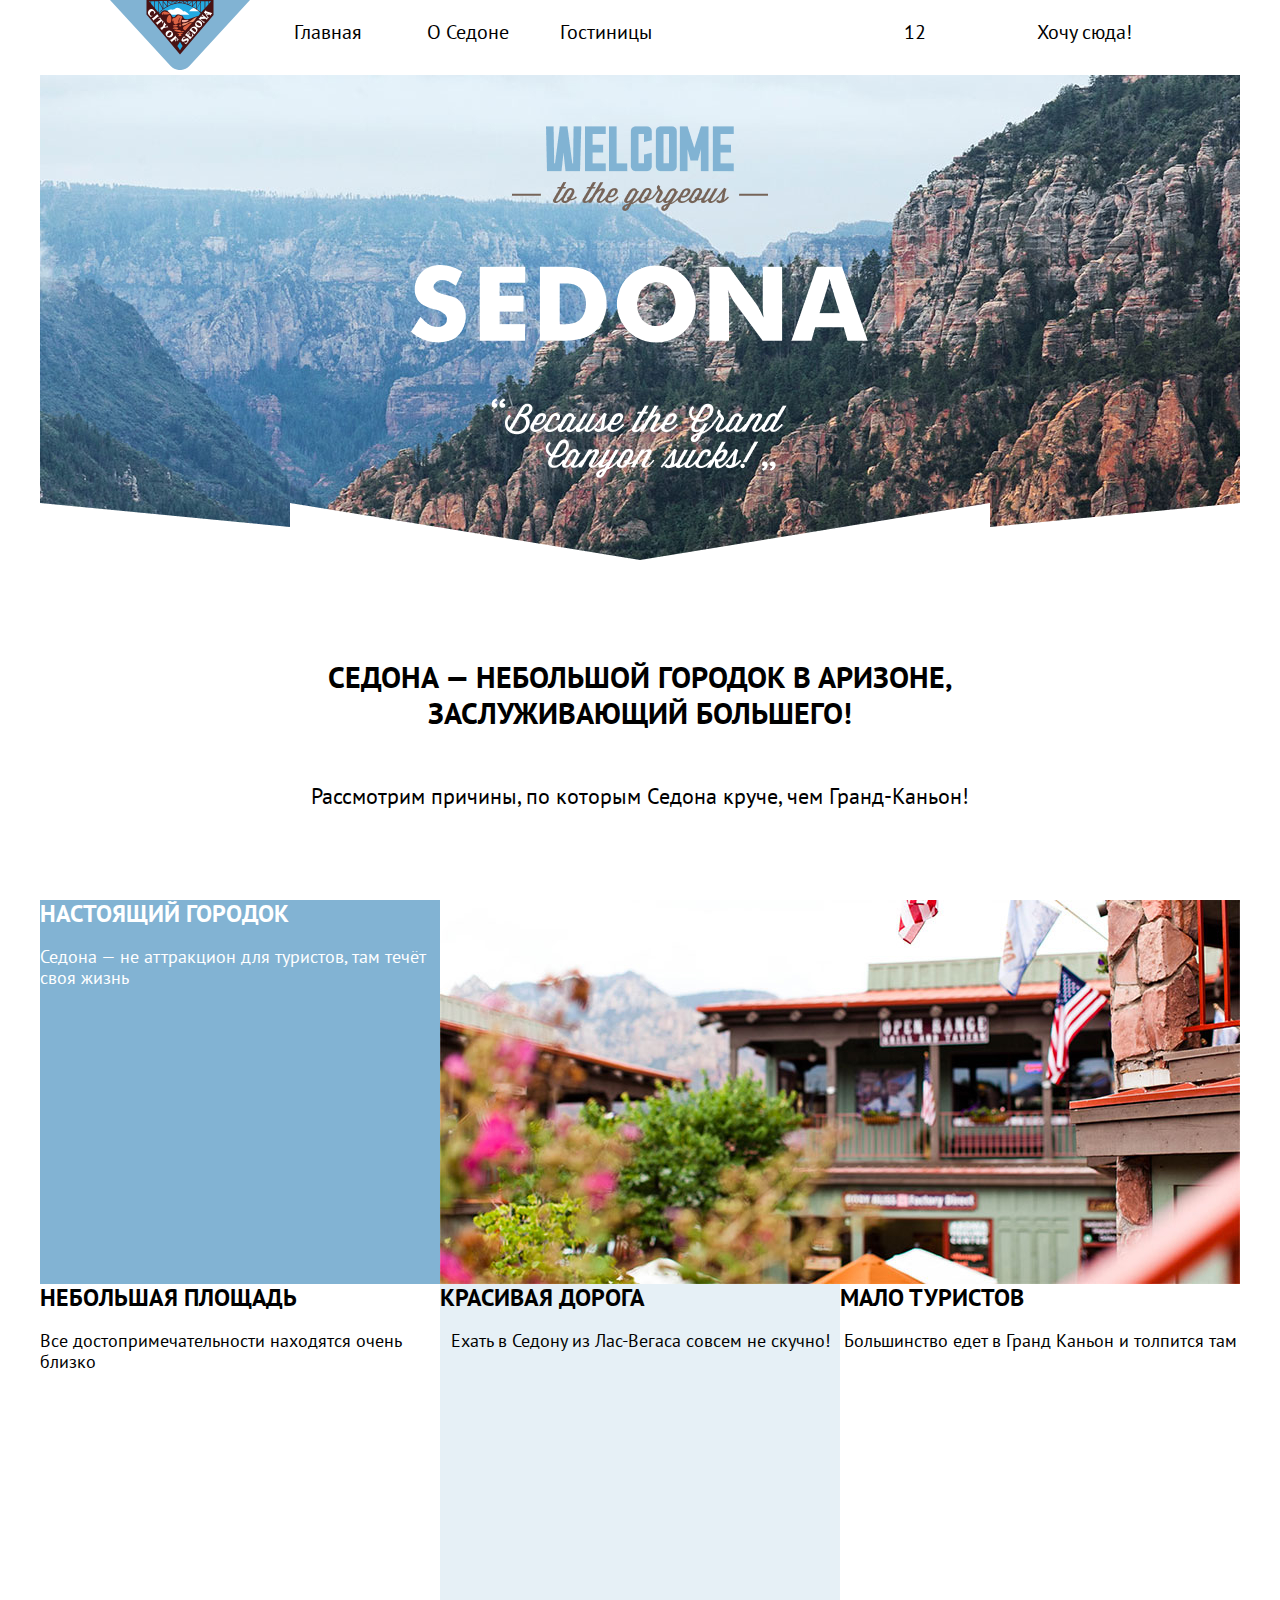
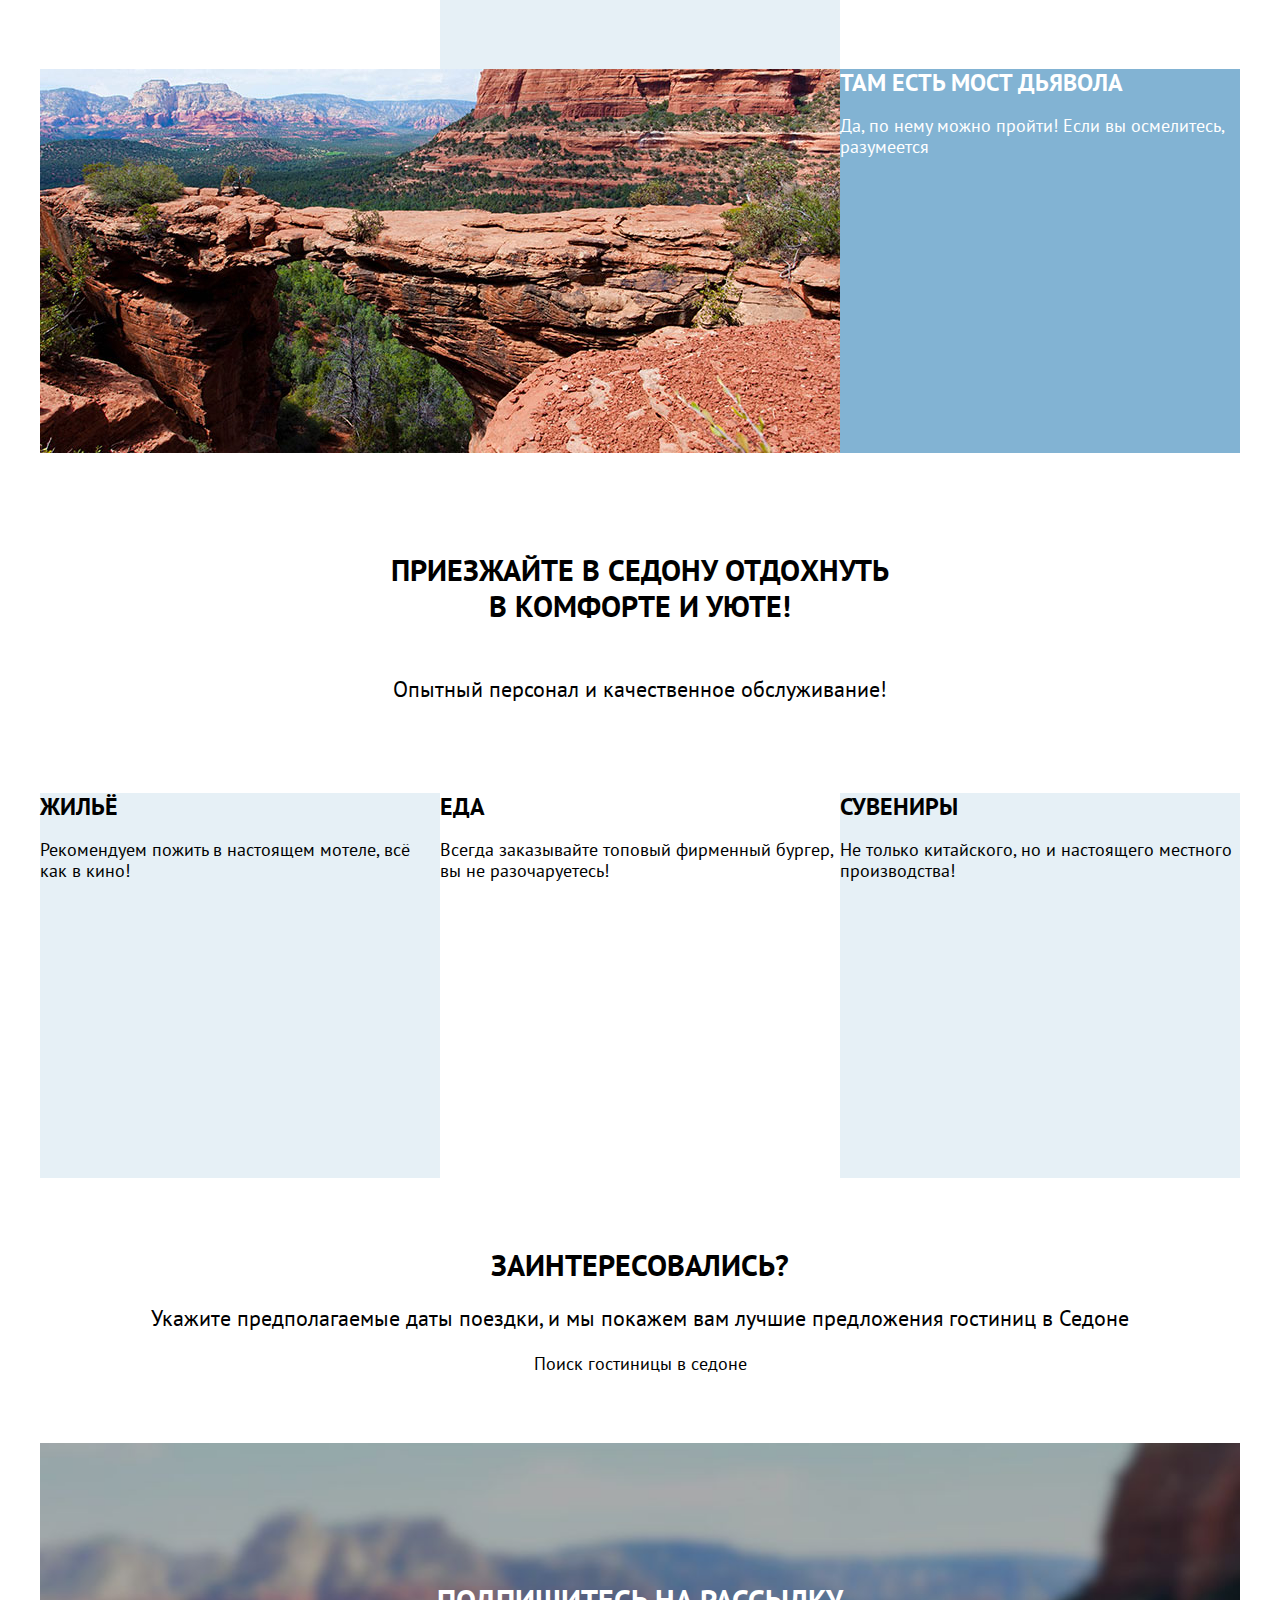
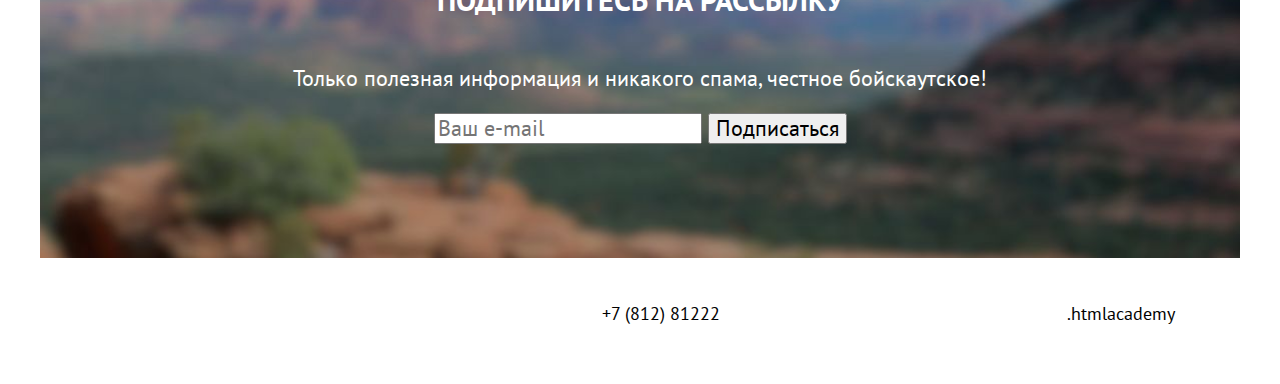
<file: index.html>
<!DOCTYPE html>
<html lang="ru">

  <head>
    <meta charset="utf-8">
    <link rel="stylesheet" href="styles/normalize.css">
    <link rel="stylesheet" href="styles/styles.css">
    <title>HTML Academy: Седона</title>
  </head>

  <body>

    <!--Шапка-->
    <header class="page-header">
      <nav class="navigation">
        <div class="page-logo"><a class="navigation-link"><img src="images/logo-city-of-sedona.svg" class="logo" alt="Логотип 'Седона"
            width="140" height="70.05"></a></div>
        <ul class="navigation-list">
          <li class="navigation-item">
            <a class="navigation-link navigation-link-current" href="#">Главная</a>
          </li>
          <li class="navigation-item">
            <a class="navigation-link" href="#">О Седоне</a>
          </li>
          <li class="navigation-item">
            <a class="navigation-link" href="catalog.html">Гостиницы</a>
          </li>
        </ul>

        <ul class="navigation-list navigation-user">
          <li class="navigation-item">
            <a class="navigation-link search" href="#">
              <span class="visually-hidden">Поиск</span>
            </a>
          </li>
          <li class="navigation-item">
            <a class="navigation-link favorites" href="#">
              <span class="favorites-number">12</span>
              <span class="visually-hidden">Избранное</span>
            </a>
          </li>
          <li class="navigation-item">
            <a class="navigation-link button-link" href="#">Хочу сюда!</a>
          </li>
        </ul>

      </nav>
    </header>

    <!--Основная страница-->
    <main class="main-index main-container">
      <h1 class="visually-hidden">Добро пожаловать в Седону</h1>
      <div class="main-background">
        <div class="welcome">
          <div class="divider">

          </div>
        </div>
      </div>
      <div class="text-under-logo">
        <p class="main-advantages-title">Седона — небольшой городок в Аризоне, <br>
          заслуживающий большего!</p>
        <p class="main-welcome-advantages">Рассмотрим причины, по которым Седона круче, чем Гранд-Каньон!</p>
      </div>
      <section class="main-advantages">
        <h2 class="visually-hidden">Преимущества Седоны</h2>
        <ul class="main-advantages-list">
          <li class="main-advantages-item">
            <div class="true-town blue">
              <b class="main-advantages-head">Настоящий городок</b>
              <p class="main-advantages-text">Седона — не аттракцион для туристов, там течёт своя жизнь</p>
              <!-- <img src="images/advantages-photo-1.jpg" class="main-advantages-image" alt="Вид городка Седона"
                width="800" height="348"> -->
            </div>
            <ul class="advantages-cards">
              <li class="advantages-cards-item">
                <b class="advantages-cards-head">Небольшая
                  площадь</b>
                <p class="advantages-cards-text">Все достопримечательности находятся очень близко</p>
              </li>
              <li class="advantages-cards-item light-blue-bgnd">
                <b class="advantages-cards-head">Красивая
                  дорога</b>
                <p class="advantages-cards-text">Ехать в Седону из Лас-Вегаса совсем не скучно!</p>
              </li>
              <li class="advantages-cards-item">
                <b class="advantages-cards-head">Мало
                  туристов</b>
                <p class="advantages-cards-text">Большинство едет в Гранд Каньон и толпится там</p>
              </li>
            </ul>
          </li>
          <li class="main-advantages-item">
            <div class="devil-bridge blue">
              <div class="devil-bridge-text">
              <b class="main-advantages-head">Там есть
                мост дьявола</b>
              <p class="main-advantages-text">Да, по нему можно пройти! Если вы осмелитесь, разумеется</p>
              <!-- <img src="images/advantages-photo-2.jpg" class="main-advantages-image"
                alt="Достопримечательность Мост Дьявола" width="800" height="384"> -->
              </div>
            </div>
            <div class="text-under-cards">
              <p class="main-advantages-title">Приезжайте в Седону отдохнуть <br>
                в комфорте и уюте!</p>
              <p class="main-welcome-advantages">Опытный персонал и качественное обслуживание!</p>
            </div>
            <ul class="main-premises-list">
              <li class="main-premises-item light-blue-bgnd">
                <b class="main-premises-title">Жильё</b>
                <p class="main-premises-advantages">Рекомендуем пожить в настоящем мотеле,
                  всё как в кино!</p>
              </li>
              <li class="main-premises-item">
                <b class="main-premises-title">Еда</b>
                <p class="main-premises-advantages">Всегда заказывайте
                  топовый фирменный бургер, вы не разочаруетесь!</p>
              </li>
              <li class="main-premises-item light-blue-bgnd">
                <b class="main-premises-title">Сувениры</b>
                <p class="main-premises-advantages">Не только китайского,
                  но и настоящего местного производства!</p>
              </li>
            </ul>
          </li>
        </ul>
      </section>
      <div class="main-booking">
        <h2 class="visually-hidden">Изучили преимущества. Что дальше?</h2>
        <b class="main-booking-title">Заинтересовались?</b>
        <p class="main-booking-text">Укажите предполагаемые даты поездки, и мы покажем вам лучшие предложения гостиниц в
          Седоне</p>
        <a href="#" class="main-booking-link">Поиск гостиницы в седоне</a>
      </div>
      <div class="subscribe">
        <h2 class="subscribe-title">Подпишитесь на рассылку</h2>
        <p class="subscribe-text">Только полезная информация и никакого спама, честное бойскаутское!</p>
        <form class="subscribe-form" action="https://echo.htmlacademy.ru/" method="post">
          <label>
            <span class="visually-hidden">Введите e-mail</span>
            <input type="email" class="field" placeholder="Ваш e-mail" name="user-e-mail">
          </label>
          <button class="subscribe-button" type="submit">Подписаться</button>
        </form>
      </div>
    </main>

    <!-- Футер -->
    <footer class="page-footer">
      <section class="footer-social-networks">
        <h2 class="visually-hidden">Мы в соцсетях</h2>
        <ul class="footer-social-list">
          <li class="footer-social-item vkontakte">
            <a class="button" href="https://vk.com/htmlacademy">
              <span class="visually-hidden">ВКонтакте</span>
            </a>
          </li>
          <li class="footer-social-item telegram">
            <a class="button" href="https://t.me/htmlacademy">
              <span class="visually-hidden">Телеграм</span>
            </a>
          </li>
          <li class="footer-social-item youtube">
            <a class="button" href="https://www.youtube.com/user/htmlacademyru">
              <span class="visually-hidden">Youtube</span>
            </a>
          </li>
        </ul>
      </section>
      <section class="footer-contacts">
        <h2 class="visually-hidden">Телефон</h2>
        <a class="footer-contacts-phone" href="tel:+78128121212">+7 (812) 81222</a>
      </section>
      <section class="footer-web-site">
        <h2 class="visually-hidden">Сделано в .htmlacademy</h2>
        <a class="footer-web-site-link logo-site" href="https://htmlacademy.ru">.htmlacademy</a>
      </section>
    </footer>
  </body>

</html>
</file>
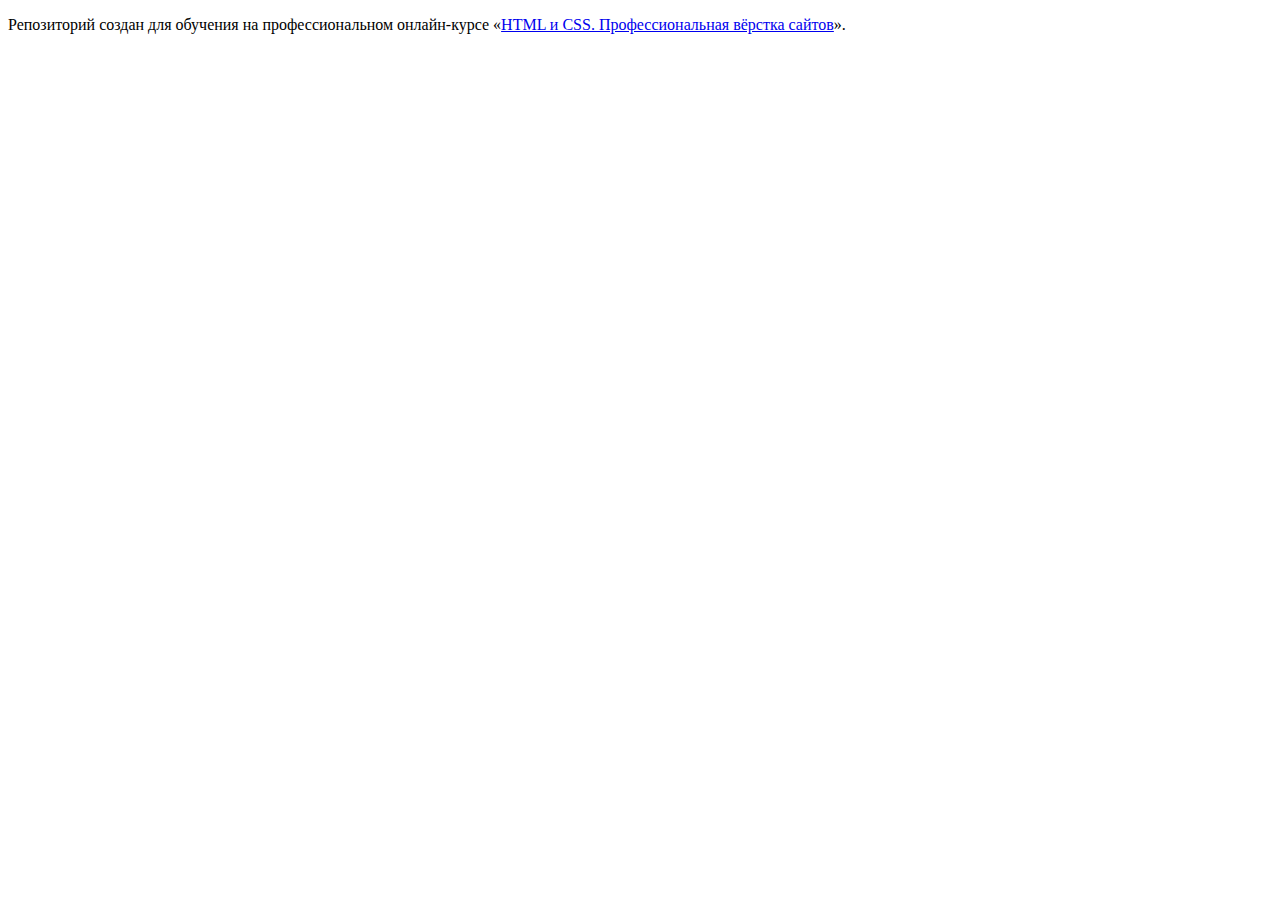
<file: 1/index.html>
<!DOCTYPE html>
<html lang="ru">
  <head>
    <meta charset="utf-8">
    <title>HTML Academy: Седона</title>
    <base href="https://htmlacademy-htmlcss.github.io/2238383-sedona-36/1/">
</head>
  <body>

    <p>Репозиторий создан для обучения на профессиональном онлайн‑курсе «<a href="https://htmlacademy.ru/intensive/htmlcss">HTML и CSS. Профессиональная вёрстка сайтов</a>».</p>

  </body>
</html>
</file>
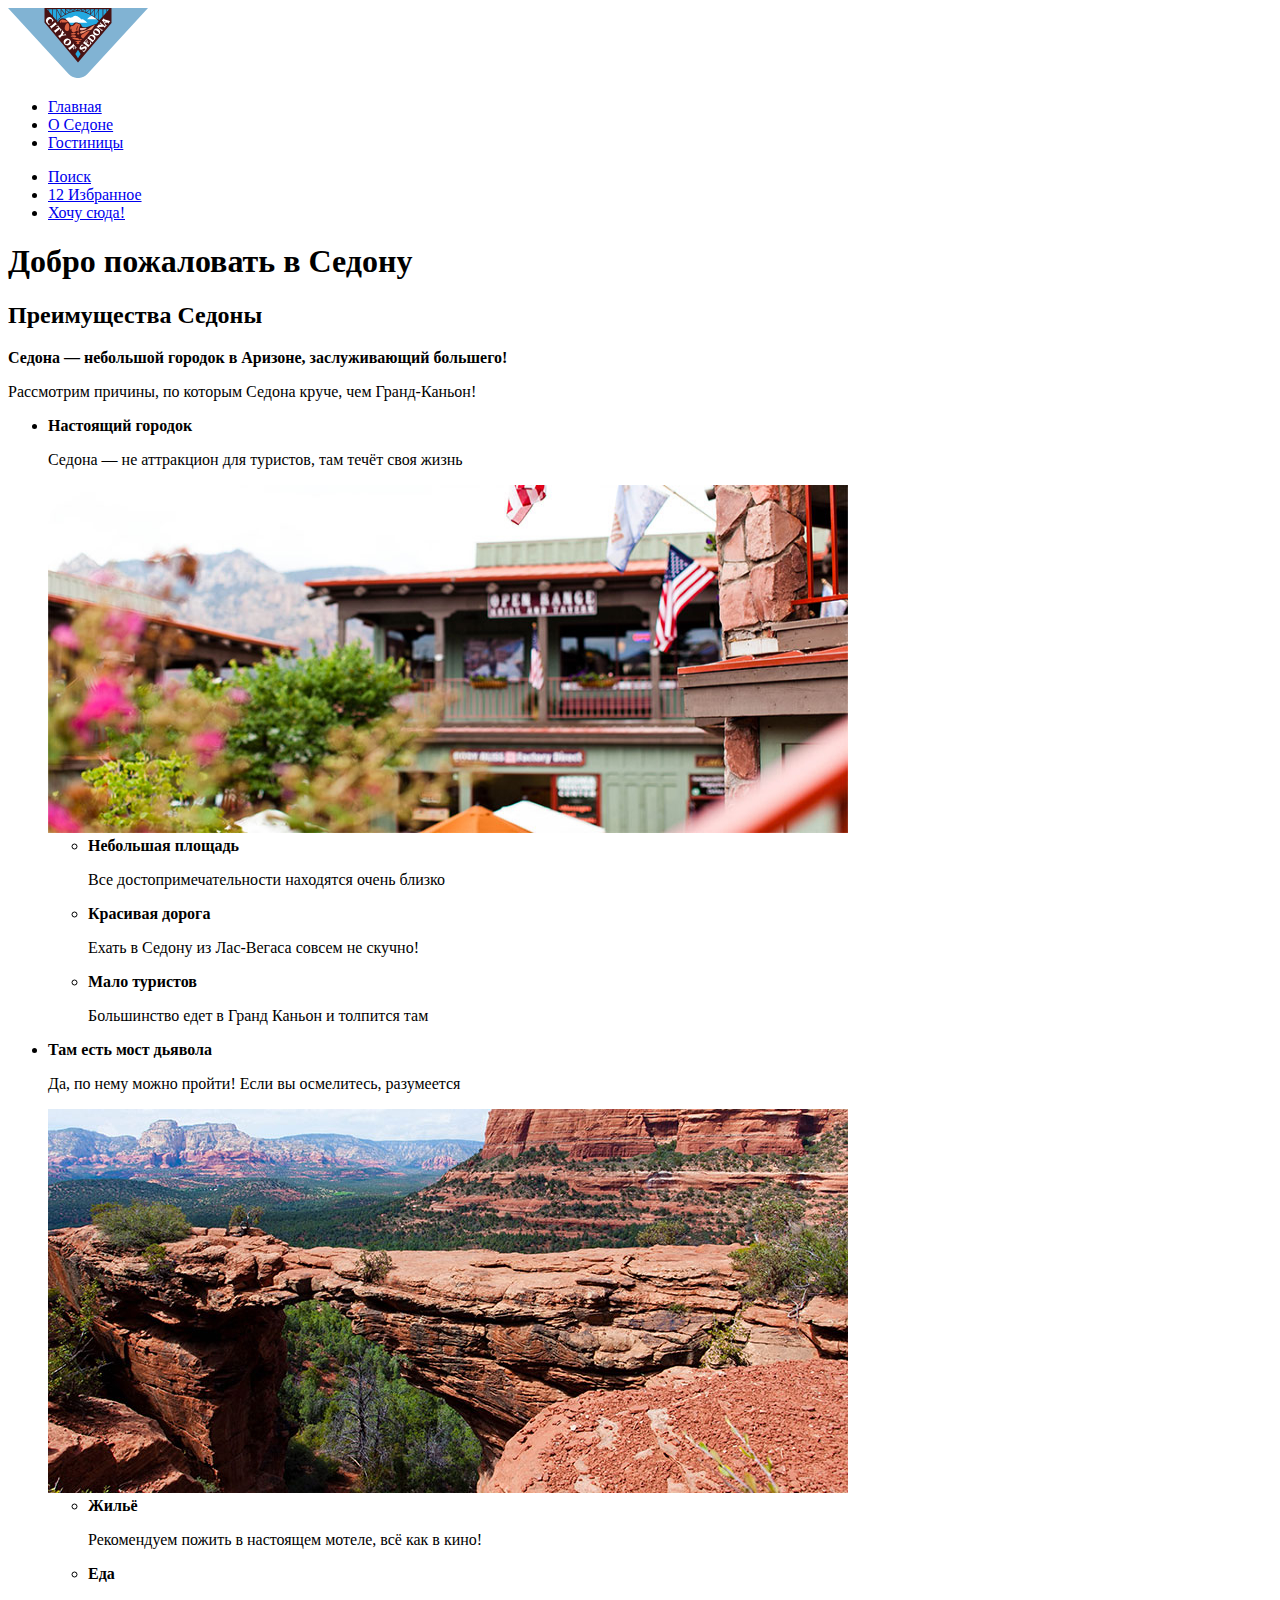
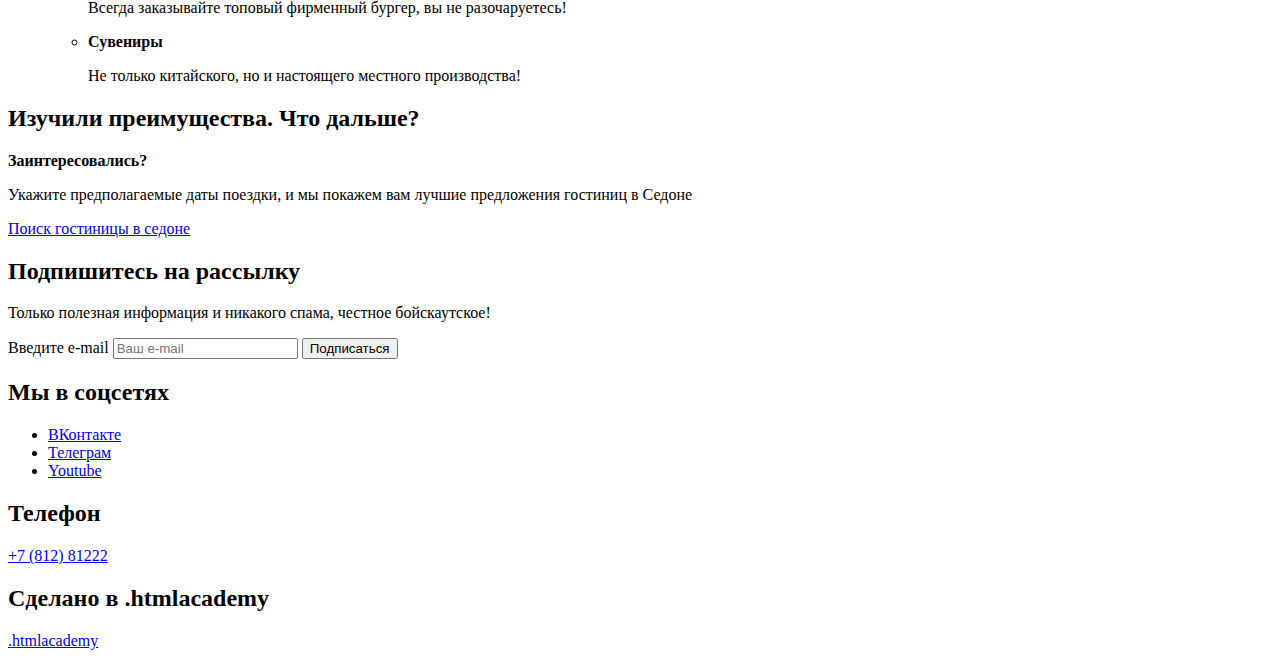
<file: 3/index.html>
<!DOCTYPE html>
<html lang="ru">

  <head>
    <meta charset="utf-8">
    <title>HTML Academy: Седона</title>
    <base href="https://htmlacademy-htmlcss.github.io/2238383-sedona-36/3/">
</head>

  <body>
    <header class="page-header">
      <a class="navigation-link"><img src="images/logo-city-of-sedona.svg" class="logo" alt="Логотип 'Седона" width="140" height="70.05"></a>
      <nav class="navigation">
        <ul class="navigation-list">
          <li class="navigation-item">
            <a class="navigation-link navigation-link-current" href="#">Главная</a>
          </li>
          <li class="navigation-item">
            <a class="navigation-link" href="#">О Седоне</a>
          </li>
          <li class="navigation-item">
            <a class="navigation-link" href="catalog.html">Гостиницы</a>
          </li>
        </ul>
        <ul class="navigation-list navigation-user">
          <li class="navigation-item">
            <a class="navigation-link search" href="#">
              <span class="visually-hidden">Поиск</span>
            </a>
          </li>
          <li class="navigation-item">
            <a class="navigation-link favorites" href="#">
              <span class="favorites-number">12</span>
              <span class="visually-hidden">Избранное</span>
            </a>
          </li>
          <li class="navigation-item">
            <a class="navigation-link button-link" href="#">Хочу сюда!</a>
          </li>
        </ul>
      </nav>
    </header>

    <main class="main-index">
      <h1 class="visually-hidden">Добро пожаловать в Седону</h1>
      <div class="main-background">
        <!--картинки добавим стилями-->
      </div>
      <section class="main-advantages">
        <h2 class="visually-hidden">Преимущества Седоны</h2>
        <b class="main-advantages-title">Седона — небольшой городок в Аризоне,
          заслуживающий большего!</b>
        <p class="main-welcome-advantages">Рассмотрим причины, по которым Седона круче, чем Гранд-Каньон!</p>
        <ul class="main-advantages-list">
          <li class="main-advantages-item">
            <b class="main-advantages-head">Настоящий городок</b>
            <p class="main-advantages-text">Седона — не аттракцион для туристов, там течёт своя жизнь</p>
            <img src="images/advantages-photo-1.jpg" class="main-advantages-image" alt="Вид городка Седона" width="800" height="348">
            <ul class="advantages-cards">
              <li class="advantages-cards-item">
                <b class="advantages-cards-head">Небольшая
                  площадь</b>
                <p class="advantages-cards-text">Все достопримечательности находятся очень близко</p>
              </li>
              <li class="advantages-cards-item coloured-card">
                <b class="advantages-cards-head">Красивая
                  дорога</b>
                <p class="advantages-cards-text">Ехать в Седону из Лас-Вегаса совсем не скучно!</p>
              </li>
              <li class="advantages-cards-item">
                <b class="advantages-cards-head">Мало
                  туристов</b>
                <p class="advantages-cards-text">Большинство едет в Гранд Каньон и толпится там</p>
              </li>
            </ul>
          </li>
          <li class="main-advantages-item">
            <b class="main-advantages-head">Там есть
              мост дьявола</b>
            <p class="main-advantages-text">Да, по нему можно пройти! Если вы осмелитесь, разумеется</p>
            <img src="images/advantages-photo-2.jpg" class="main-advantages-image" alt="Достопримечательность Мост Дьявола" width="800" height="384">
            <ul class="main-premises-list">
              <li class="main-premises-item">
                <b class="main-premises-title">Жильё</b>
                <p class="main-premises-advantages">Рекомендуем пожить в настоящем мотеле,
                  всё как в кино!</p>
              </li>
              <li class="main-premises-item">
                <b class="main-premises-title">Еда</b>
                <p class="main-premises-advantages">Всегда заказывайте
                  топовый фирменный бургер, вы не разочаруетесь!</p>
              </li>
              <li class="main-premises-item">
                <b class="main-premises-title">Сувениры</b>
                <p class="main-premises-advantages">Не только китайского,
                  но и настоящего местного производства!</p>
              </li>
            </ul>
          </li>
        </ul>
      </section>
      <div class="main-booking">
        <h2 class="visually-hidden">Изучили преимущества. Что дальше?</h2>
        <b class="main-booking-title">Заинтересовались?</b>
        <p class="main-booking-text">Укажите предполагаемые даты поездки, и мы покажем вам лучшие предложения гостиниц в
          Седоне</p>
        <a href="#" class="main-booking-link">Поиск гостиницы в седоне</a>
      </div>
      <div class="subscribe">
        <h2 class="subscribe-title">Подпишитесь на рассылку</h2>
        <p class="subscribe-text">Только полезная информация и никакого спама, честное бойскаутское!</p>
        <form class="subscribe-form" action="https://echo.htmlacademy.ru/" method="post">
          <label>
            <span class="visually-hidden">Введите e-mail</span>
            <input type="email" class="field" placeholder="Ваш e-mail" name="user-e-mail">
          </label>
          <button class="subscribe-button" type="submit">Подписаться</button>
        </form>
      </div>
    </main>
    <footer class="page-footer">
      <section class="footer-social-networks">
        <h2 class="visually-hidden">Мы в соцсетях</h2>
        <ul class="footer-social-list">
          <li class="footer-social-item vkontakte">
            <a class="button" href="https://vk.com/htmlacademy">
              <span class="visually-hidden">ВКонтакте</span>
            </a>
          </li>
          <li class="footer-social-item telegram">
            <a class="button" href="https://t.me/htmlacademy">
              <span class="visually-hidden">Телеграм</span>
            </a>
          </li>
          <li class="footer-social-item youtube">
            <a class="button" href="https://www.youtube.com/user/htmlacademyru">
              <span class="visually-hidden">Youtube</span>
            </a>
          </li>
        </ul>
      </section>
      <section class="footer-contacts">
        <h2 class="visually-hidden">Телефон</h2>
        <a class="footer-contacts-phone" href="tel:+78128121212">+7 (812) 81222</a>
      </section>
      <section class="footer-web-site">
        <h2 class="visually-hidden">Сделано в .htmlacademy</h2>
        <a class="footer-web-site-link logo-site" href="https://htmlacademy.ru">.htmlacademy</a>
      </section>
    </footer>
  </body>

</html>
</file>
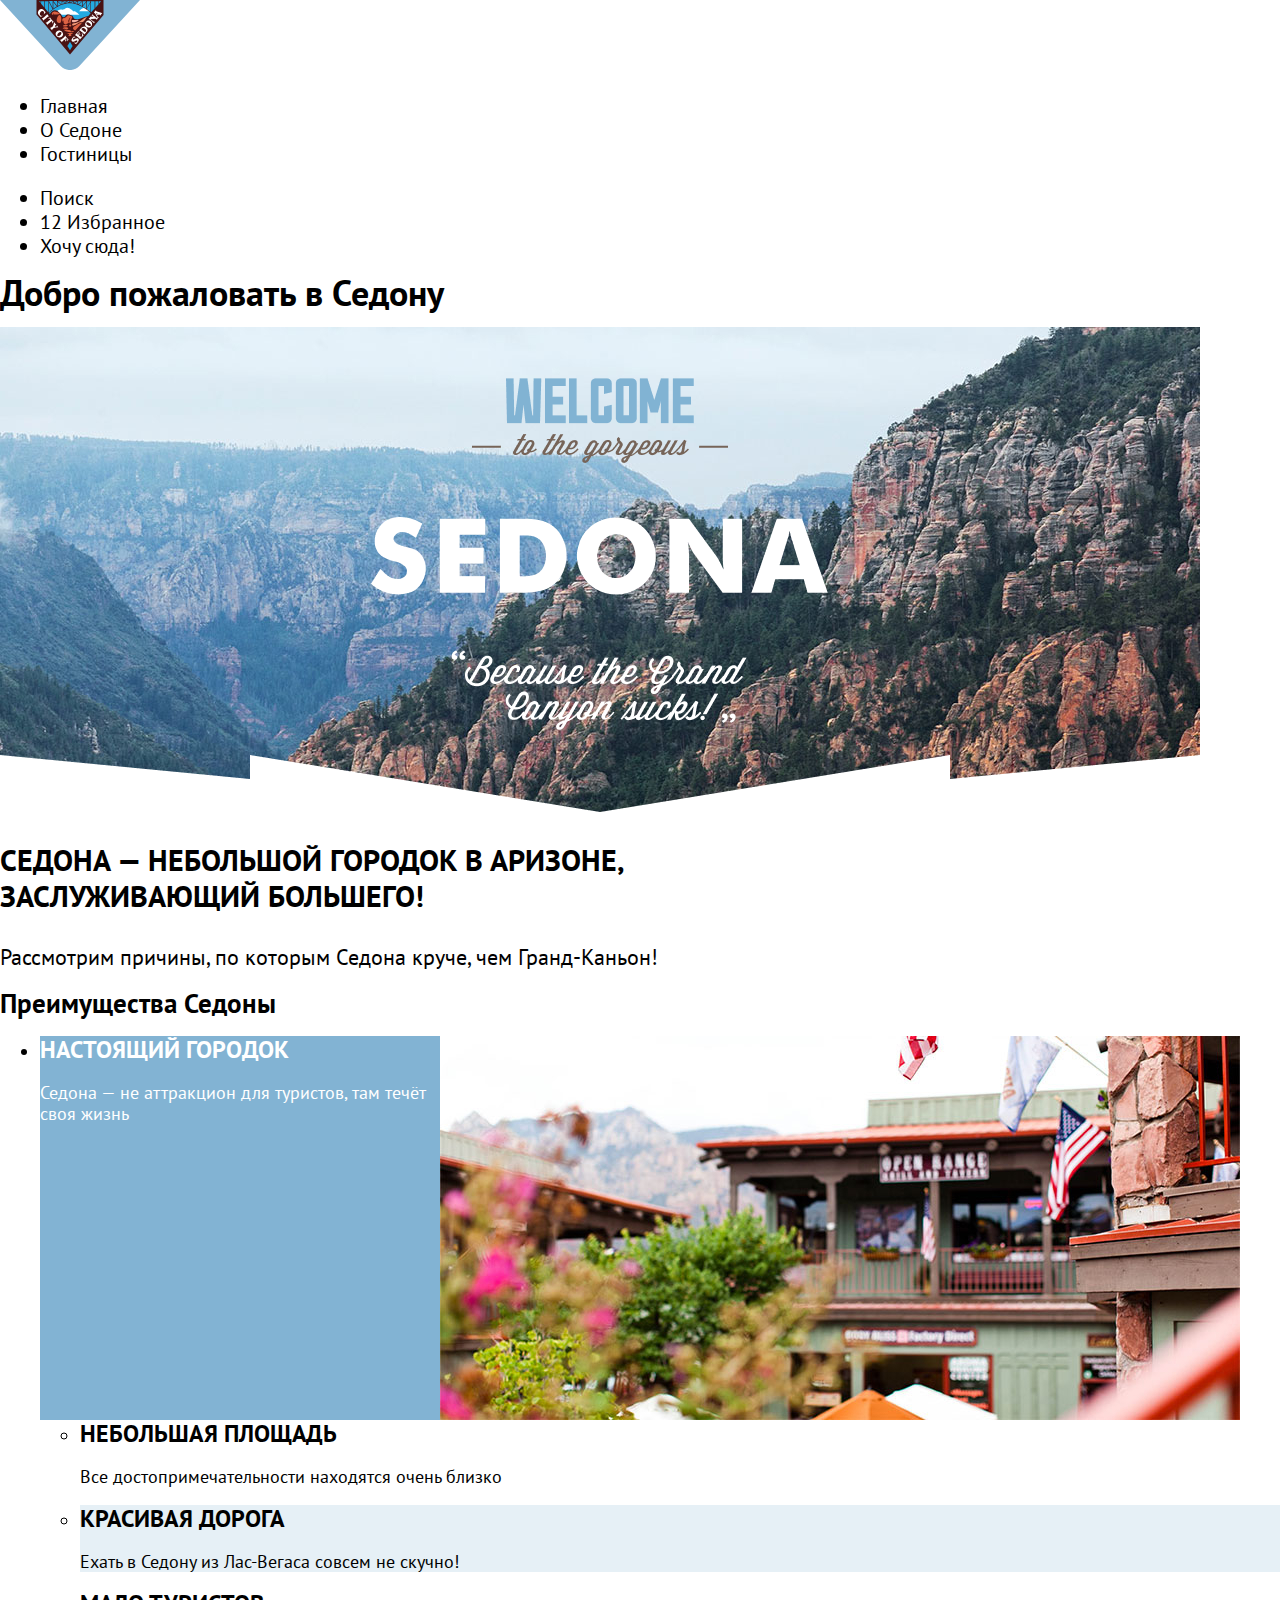
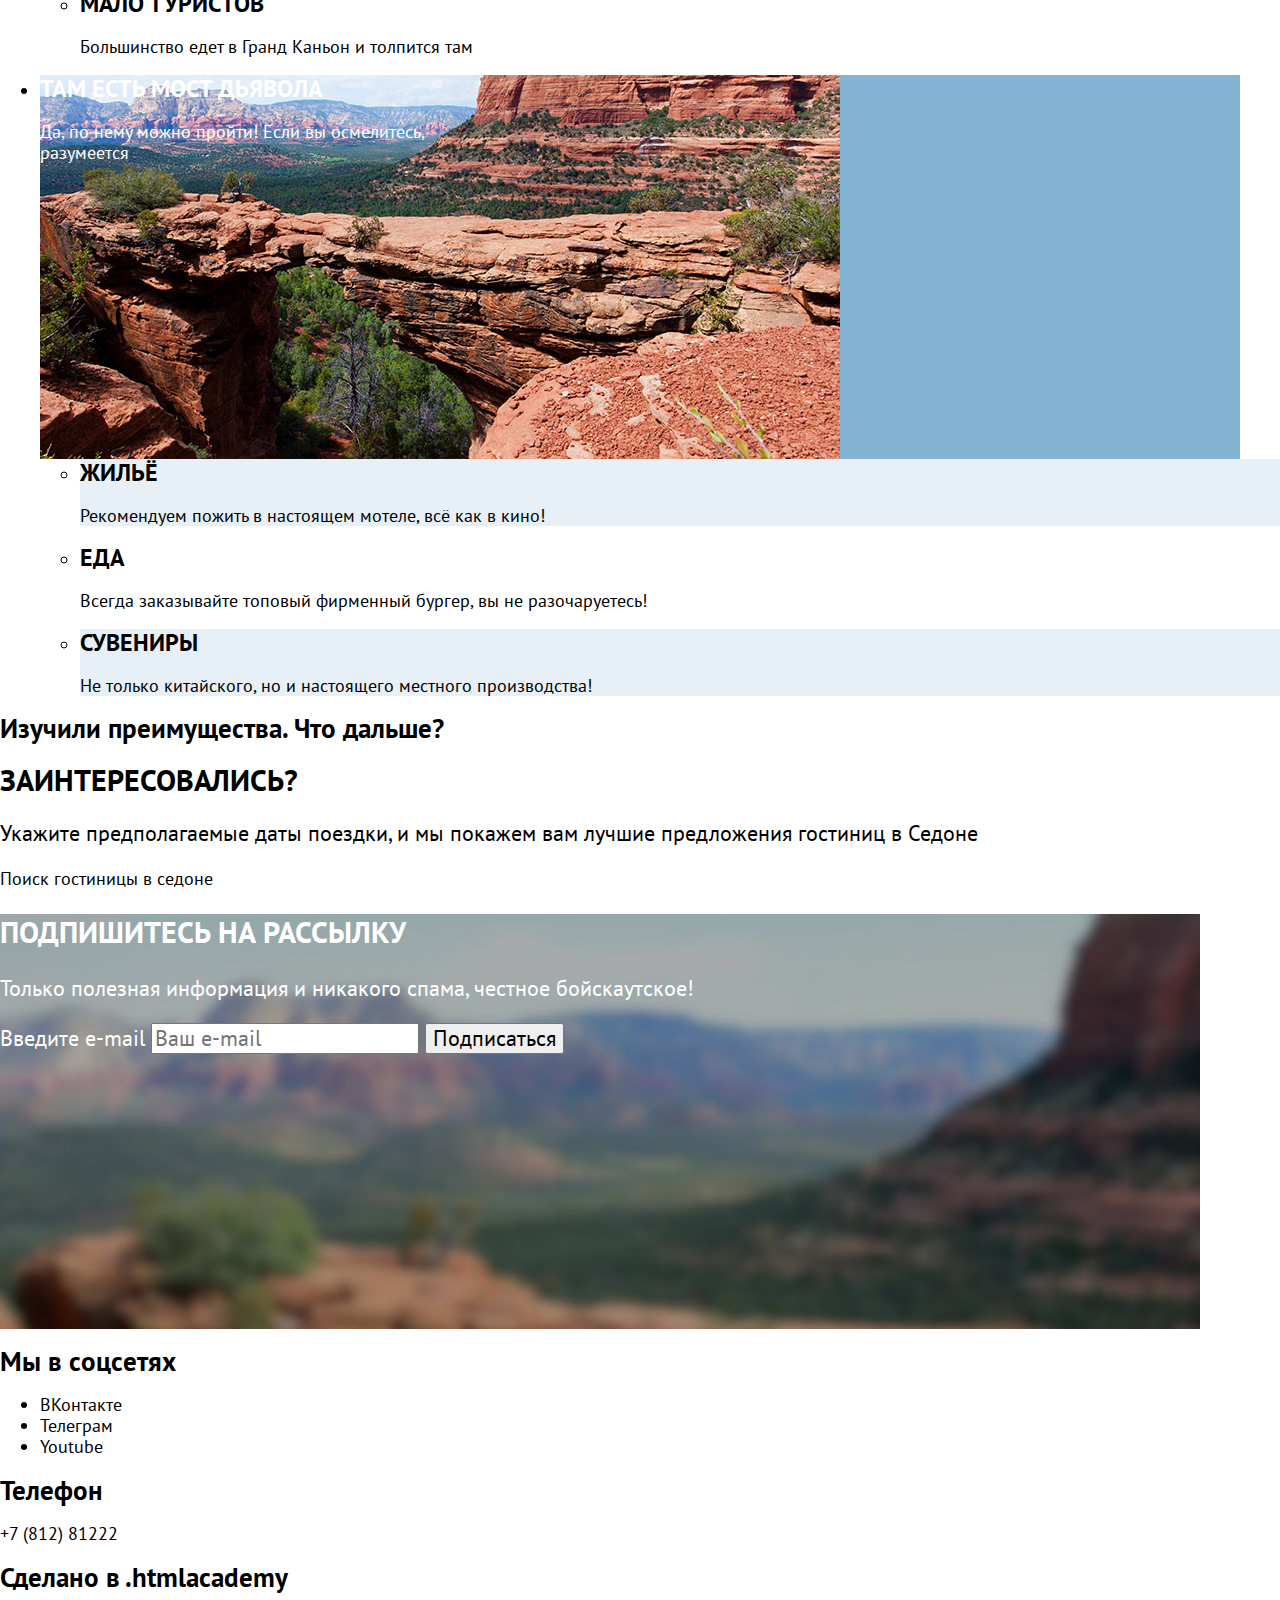
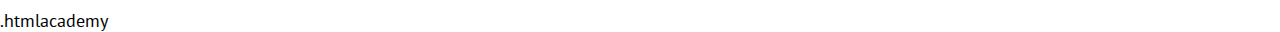
<file: 4/index.html>
<!DOCTYPE html>
<html lang="ru">

  <head>
    <meta charset="utf-8">
    <link rel="stylesheet" href="styles/normalize.css">
    <link rel="stylesheet" href="styles/styles.css">
    <title>HTML Academy: Седона</title>
    <base href="https://htmlacademy-htmlcss.github.io/2238383-sedona-36/4/">
</head>

  <body>

    <!--Шапка-->
    <header class="page-header">
      <a class="navigation-link"><img src="images/logo-city-of-sedona.svg" class="logo" alt="Логотип 'Седона"
          width="140" height="70.05"></a>
      <nav class="navigation">
        <ul class="navigation-list">
          <li class="navigation-item">
            <a class="navigation-link navigation-link-current" href="#">Главная</a>
          </li>
          <li class="navigation-item">
            <a class="navigation-link" href="#">О Седоне</a>
          </li>
          <li class="navigation-item">
            <a class="navigation-link" href="catalog.html">Гостиницы</a>
          </li>
        </ul>
        <ul class="navigation-list navigation-user">
          <li class="navigation-item">
            <a class="navigation-link search" href="#">
              <span class="visually-hidden">Поиск</span>
            </a>
          </li>
          <li class="navigation-item">
            <a class="navigation-link favorites" href="#">
              <span class="favorites-number">12</span>
              <span class="visually-hidden">Избранное</span>
            </a>
          </li>
          <li class="navigation-item">
            <a class="navigation-link button-link" href="#">Хочу сюда!</a>
          </li>
        </ul>
      </nav>
    </header>

    <!--Основная страница-->
    <main class="main-index">
      <h1 class="visually-hidden">Добро пожаловать в Седону</h1>
      <div class="main-background">
        <div class="welcome">
          <div class="divider">

          </div>
        </div>
      </div>
      <div>
        <p class="main-advantages-title">Седона — небольшой городок в Аризоне, <br>
          заслуживающий большего!</p>
        <p class="main-welcome-advantages">Рассмотрим причины, по которым Седона круче, чем Гранд-Каньон!</p>
      </div>
      <section class="main-advantages">
        <h2 class="visually-hidden">Преимущества Седоны</h2>
        <ul class="main-advantages-list">
          <li class="main-advantages-item">
            <div class="true-town blue">
              <b class="main-advantages-head">Настоящий городок</b>
              <p class="main-advantages-text">Седона — не аттракцион для туристов, там течёт своя жизнь</p>
              <!-- <img src="images/advantages-photo-1.jpg" class="main-advantages-image" alt="Вид городка Седона"
                width="800" height="348"> -->
            </div>
            <ul class="advantages-cards">
              <li class="advantages-cards-item">
                <b class="advantages-cards-head">Небольшая
                  площадь</b>
                <p class="advantages-cards-text">Все достопримечательности находятся очень близко</p>
              </li>
              <li class="advantages-cards-item light-blue-bgnd">
                <b class="advantages-cards-head">Красивая
                  дорога</b>
                <p class="advantages-cards-text">Ехать в Седону из Лас-Вегаса совсем не скучно!</p>
              </li>
              <li class="advantages-cards-item">
                <b class="advantages-cards-head">Мало
                  туристов</b>
                <p class="advantages-cards-text">Большинство едет в Гранд Каньон и толпится там</p>
              </li>
            </ul>
          </li>
          <li class="main-advantages-item">
            <div class="devil-bridge blue">
              <b class="main-advantages-head">Там есть
                мост дьявола</b>
              <p class="main-advantages-text">Да, по нему можно пройти! Если вы осмелитесь, разумеется</p>
              <!-- <img src="images/advantages-photo-2.jpg" class="main-advantages-image"
                alt="Достопримечательность Мост Дьявола" width="800" height="384"> -->
            </div>
            <ul class="main-premises-list">
              <li class="main-premises-item light-blue-bgnd">
                <b class="main-premises-title">Жильё</b>
                <p class="main-premises-advantages">Рекомендуем пожить в настоящем мотеле,
                  всё как в кино!</p>
              </li>
              <li class="main-premises-item">
                <b class="main-premises-title">Еда</b>
                <p class="main-premises-advantages">Всегда заказывайте
                  топовый фирменный бургер, вы не разочаруетесь!</p>
              </li>
              <li class="main-premises-item light-blue-bgnd">
                <b class="main-premises-title">Сувениры</b>
                <p class="main-premises-advantages">Не только китайского,
                  но и настоящего местного производства!</p>
              </li>
            </ul>
          </li>
        </ul>
      </section>
      <div class="main-booking">
        <h2 class="visually-hidden">Изучили преимущества. Что дальше?</h2>
        <b class="main-booking-title">Заинтересовались?</b>
        <p class="main-booking-text">Укажите предполагаемые даты поездки, и мы покажем вам лучшие предложения гостиниц в
          Седоне</p>
        <a href="#" class="main-booking-link">Поиск гостиницы в седоне</a>
      </div>
      <div class="subscribe">
        <h2 class="subscribe-title">Подпишитесь на рассылку</h2>
        <p class="subscribe-text">Только полезная информация и никакого спама, честное бойскаутское!</p>
        <form class="subscribe-form" action="https://echo.htmlacademy.ru/" method="post">
          <label>
            <span class="visually-hidden">Введите e-mail</span>
            <input type="email" class="field" placeholder="Ваш e-mail" name="user-e-mail">
          </label>
          <button class="subscribe-button" type="submit">Подписаться</button>
        </form>
      </div>
    </main>

    <!-- Футер -->
    <footer class="page-footer">
      <section class="footer-social-networks">
        <h2 class="visually-hidden">Мы в соцсетях</h2>
        <ul class="footer-social-list">
          <li class="footer-social-item vkontakte">
            <a class="button" href="https://vk.com/htmlacademy">
              <span class="visually-hidden">ВКонтакте</span>
            </a>
          </li>
          <li class="footer-social-item telegram">
            <a class="button" href="https://t.me/htmlacademy">
              <span class="visually-hidden">Телеграм</span>
            </a>
          </li>
          <li class="footer-social-item youtube">
            <a class="button" href="https://www.youtube.com/user/htmlacademyru">
              <span class="visually-hidden">Youtube</span>
            </a>
          </li>
        </ul>
      </section>
      <section class="footer-contacts">
        <h2 class="visually-hidden">Телефон</h2>
        <a class="footer-contacts-phone" href="tel:+78128121212">+7 (812) 81222</a>
      </section>
      <section class="footer-web-site">
        <h2 class="visually-hidden">Сделано в .htmlacademy</h2>
        <a class="footer-web-site-link logo-site" href="https://htmlacademy.ru">.htmlacademy</a>
      </section>
    </footer>
  </body>

</html>
</file>
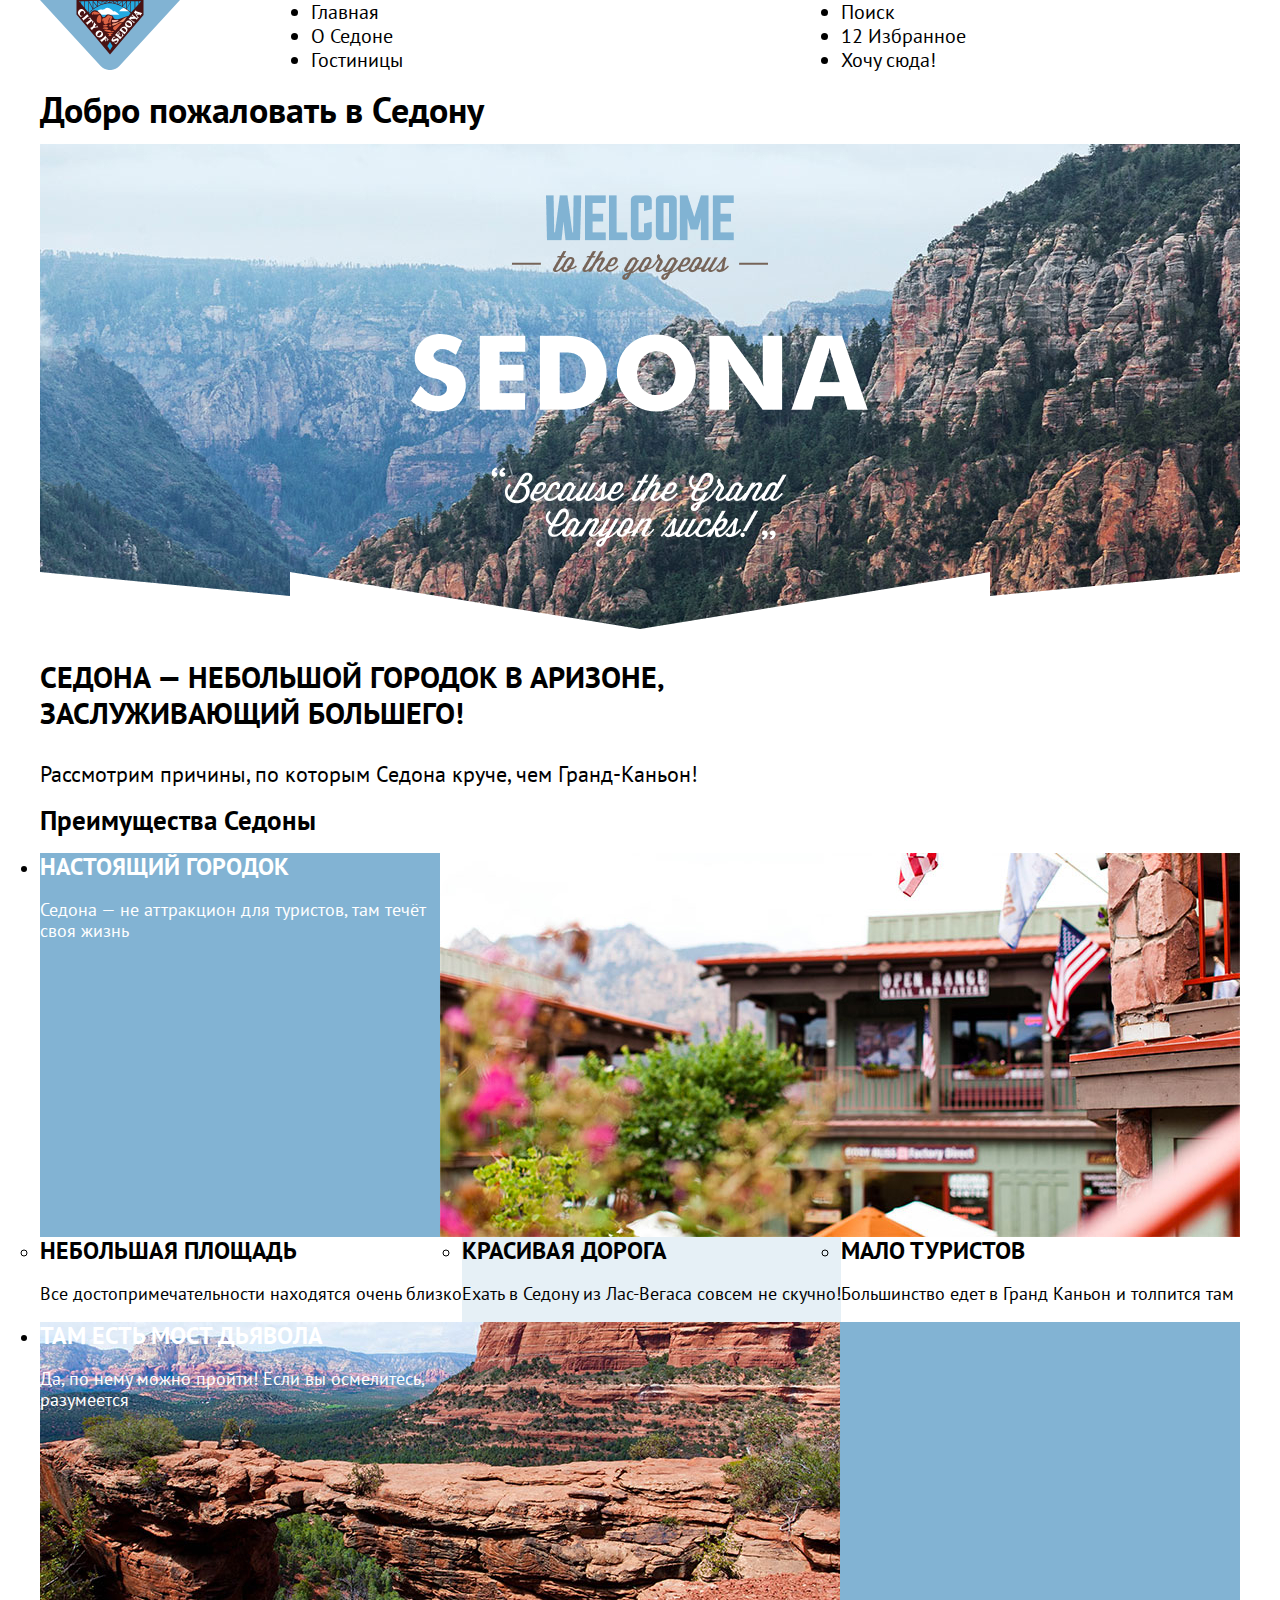
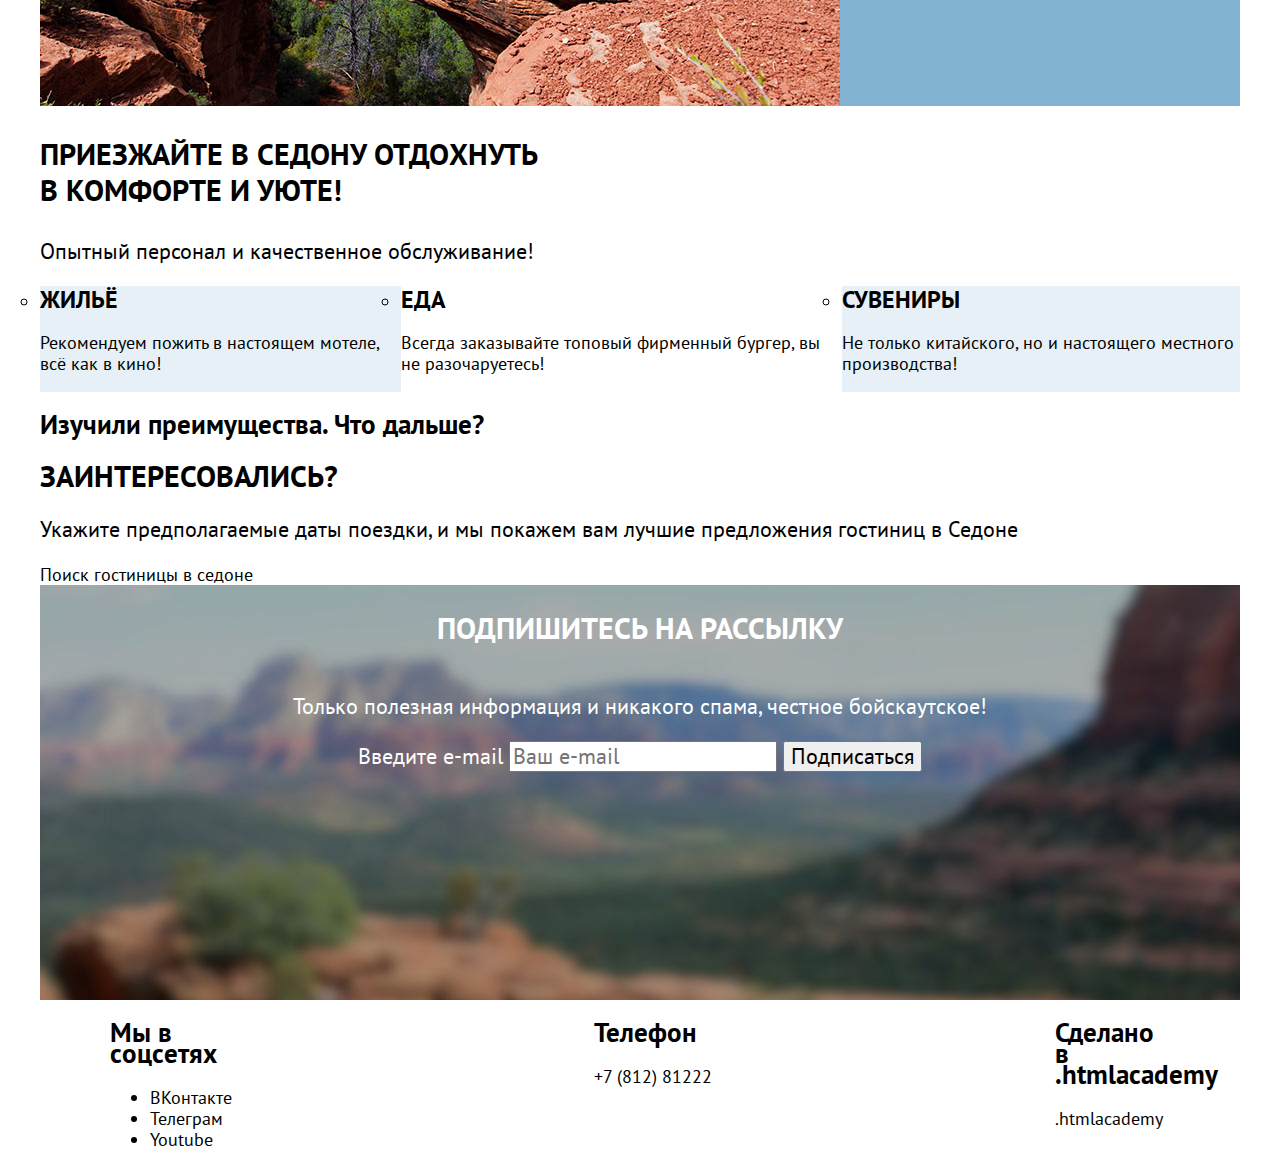
<file: 5/index.html>
<!DOCTYPE html>
<html lang="ru">

  <head>
    <meta charset="utf-8">
    <link rel="stylesheet" href="styles/normalize.css">
    <link rel="stylesheet" href="styles/styles.css">
    <title>HTML Academy: Седона</title>
    <base href="https://htmlacademy-htmlcss.github.io/2238383-sedona-36/5/">
</head>

  <body>

    <!--Шапка-->
    <header class="page-header">
      <nav class="navigation">
        <div class="page-logo"><a class="navigation-link"><img src="images/logo-city-of-sedona.svg" class="logo" alt="Логотип 'Седона"
            width="140" height="70.05"></a></div>
        <ul class="navigation-list">
          <li class="navigation-item">
            <a class="navigation-link navigation-link-current" href="#">Главная</a>
          </li>
          <li class="navigation-item">
            <a class="navigation-link" href="#">О Седоне</a>
          </li>
          <li class="navigation-item">
            <a class="navigation-link" href="catalog.html">Гостиницы</a>
          </li>
        </ul>

        <ul class="navigation-list navigation-user">
          <li class="navigation-item">
            <a class="navigation-link search" href="#">
              <span class="visually-hidden">Поиск</span>
            </a>
          </li>
          <li class="navigation-item">
            <a class="navigation-link favorites" href="#">
              <span class="favorites-number">12</span>
              <span class="visually-hidden">Избранное</span>
            </a>
          </li>
          <li class="navigation-item">
            <a class="navigation-link button-link" href="#">Хочу сюда!</a>
          </li>
        </ul>

      </nav>
    </header>

    <!--Основная страница-->
    <main class="main-index main-container">
      <h1 class="visually-hidden">Добро пожаловать в Седону</h1>
      <div class="main-background">
        <div class="welcome">
          <div class="divider">

          </div>
        </div>
      </div>
      <div>
        <p class="main-advantages-title">Седона — небольшой городок в Аризоне, <br>
          заслуживающий большего!</p>
        <p class="main-welcome-advantages">Рассмотрим причины, по которым Седона круче, чем Гранд-Каньон!</p>
      </div>
      <section class="main-advantages">
        <h2 class="visually-hidden">Преимущества Седоны</h2>
        <ul class="main-advantages-list">
          <li class="main-advantages-item">
            <div class="true-town blue">
              <b class="main-advantages-head">Настоящий городок</b>
              <p class="main-advantages-text">Седона — не аттракцион для туристов, там течёт своя жизнь</p>
              <!-- <img src="images/advantages-photo-1.jpg" class="main-advantages-image" alt="Вид городка Седона"
                width="800" height="348"> -->
            </div>
            <ul class="advantages-cards">
              <li class="advantages-cards-item">
                <b class="advantages-cards-head">Небольшая
                  площадь</b>
                <p class="advantages-cards-text">Все достопримечательности находятся очень близко</p>
              </li>
              <li class="advantages-cards-item light-blue-bgnd">
                <b class="advantages-cards-head">Красивая
                  дорога</b>
                <p class="advantages-cards-text">Ехать в Седону из Лас-Вегаса совсем не скучно!</p>
              </li>
              <li class="advantages-cards-item">
                <b class="advantages-cards-head">Мало
                  туристов</b>
                <p class="advantages-cards-text">Большинство едет в Гранд Каньон и толпится там</p>
              </li>
            </ul>
          </li>
          <li class="main-advantages-item">
            <div class="devil-bridge blue">
              <b class="main-advantages-head">Там есть
                мост дьявола</b>
              <p class="main-advantages-text">Да, по нему можно пройти! Если вы осмелитесь, разумеется</p>
              <!-- <img src="images/advantages-photo-2.jpg" class="main-advantages-image"
                alt="Достопримечательность Мост Дьявола" width="800" height="384"> -->
            </div>
            <div>
              <p class="main-advantages-title">Приезжайте в Седону отдохнуть <br>
                в комфорте и уюте!</p>
              <p class="main-welcome-advantages">Опытный персонал и качественное обслуживание!</p>
            </div>
            <ul class="main-premises-list">
              <li class="main-premises-item light-blue-bgnd">
                <b class="main-premises-title">Жильё</b>
                <p class="main-premises-advantages">Рекомендуем пожить в настоящем мотеле,
                  всё как в кино!</p>
              </li>
              <li class="main-premises-item">
                <b class="main-premises-title">Еда</b>
                <p class="main-premises-advantages">Всегда заказывайте
                  топовый фирменный бургер, вы не разочаруетесь!</p>
              </li>
              <li class="main-premises-item light-blue-bgnd">
                <b class="main-premises-title">Сувениры</b>
                <p class="main-premises-advantages">Не только китайского,
                  но и настоящего местного производства!</p>
              </li>
            </ul>
          </li>
        </ul>
      </section>
      <div class="main-booking">
        <h2 class="visually-hidden">Изучили преимущества. Что дальше?</h2>
        <b class="main-booking-title">Заинтересовались?</b>
        <p class="main-booking-text">Укажите предполагаемые даты поездки, и мы покажем вам лучшие предложения гостиниц в
          Седоне</p>
        <a href="#" class="main-booking-link">Поиск гостиницы в седоне</a>
      </div>
      <div class="subscribe">
        <h2 class="subscribe-title">Подпишитесь на рассылку</h2>
        <p class="subscribe-text">Только полезная информация и никакого спама, честное бойскаутское!</p>
        <form class="subscribe-form" action="https://echo.htmlacademy.ru/" method="post">
          <label>
            <span class="visually-hidden">Введите e-mail</span>
            <input type="email" class="field" placeholder="Ваш e-mail" name="user-e-mail">
          </label>
          <button class="subscribe-button" type="submit">Подписаться</button>
        </form>
      </div>
    </main>

    <!-- Футер -->
    <footer class="page-footer">
      <section class="footer-social-networks">
        <h2 class="visually-hidden">Мы в соцсетях</h2>
        <ul class="footer-social-list">
          <li class="footer-social-item vkontakte">
            <a class="button" href="https://vk.com/htmlacademy">
              <span class="visually-hidden">ВКонтакте</span>
            </a>
          </li>
          <li class="footer-social-item telegram">
            <a class="button" href="https://t.me/htmlacademy">
              <span class="visually-hidden">Телеграм</span>
            </a>
          </li>
          <li class="footer-social-item youtube">
            <a class="button" href="https://www.youtube.com/user/htmlacademyru">
              <span class="visually-hidden">Youtube</span>
            </a>
          </li>
        </ul>
      </section>
      <section class="footer-contacts">
        <h2 class="visually-hidden">Телефон</h2>
        <a class="footer-contacts-phone" href="tel:+78128121212">+7 (812) 81222</a>
      </section>
      <section class="footer-web-site">
        <h2 class="visually-hidden">Сделано в .htmlacademy</h2>
        <a class="footer-web-site-link logo-site" href="https://htmlacademy.ru">.htmlacademy</a>
      </section>
    </footer>
  </body>

</html>
</file>
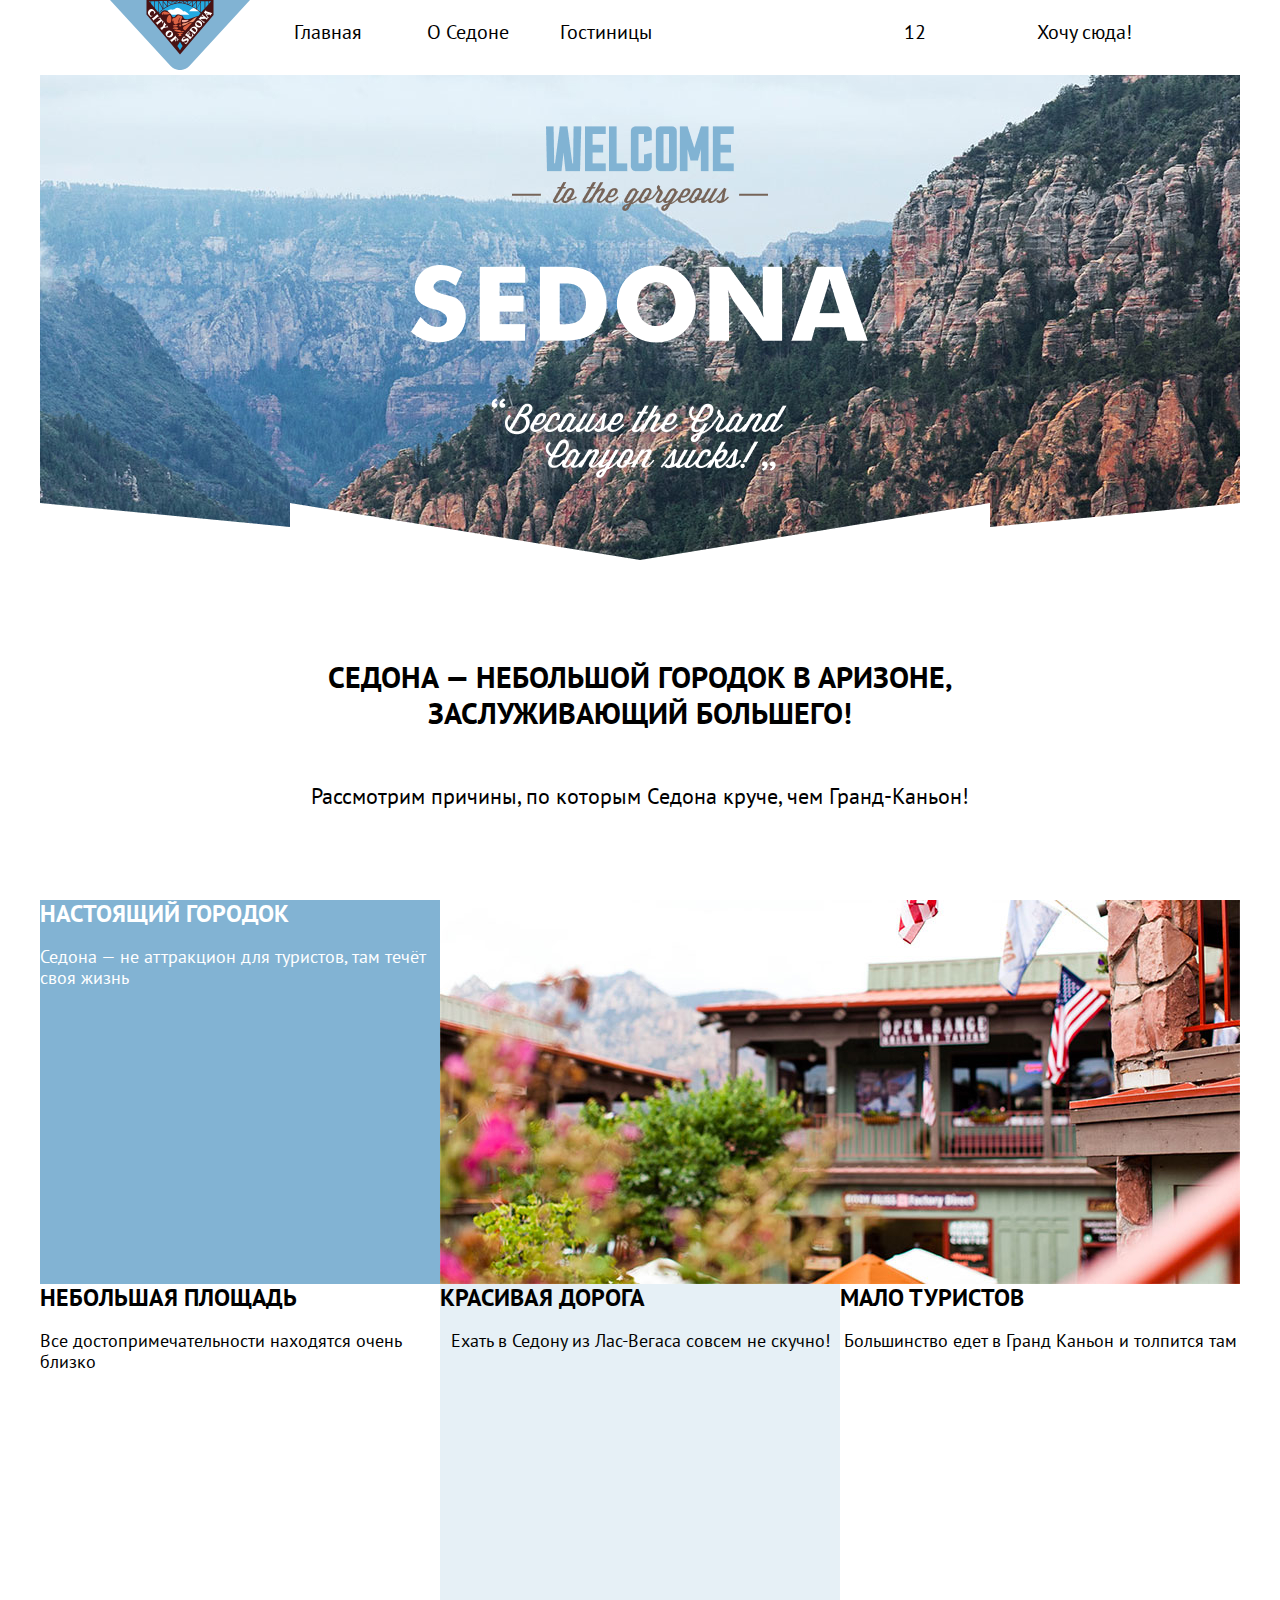
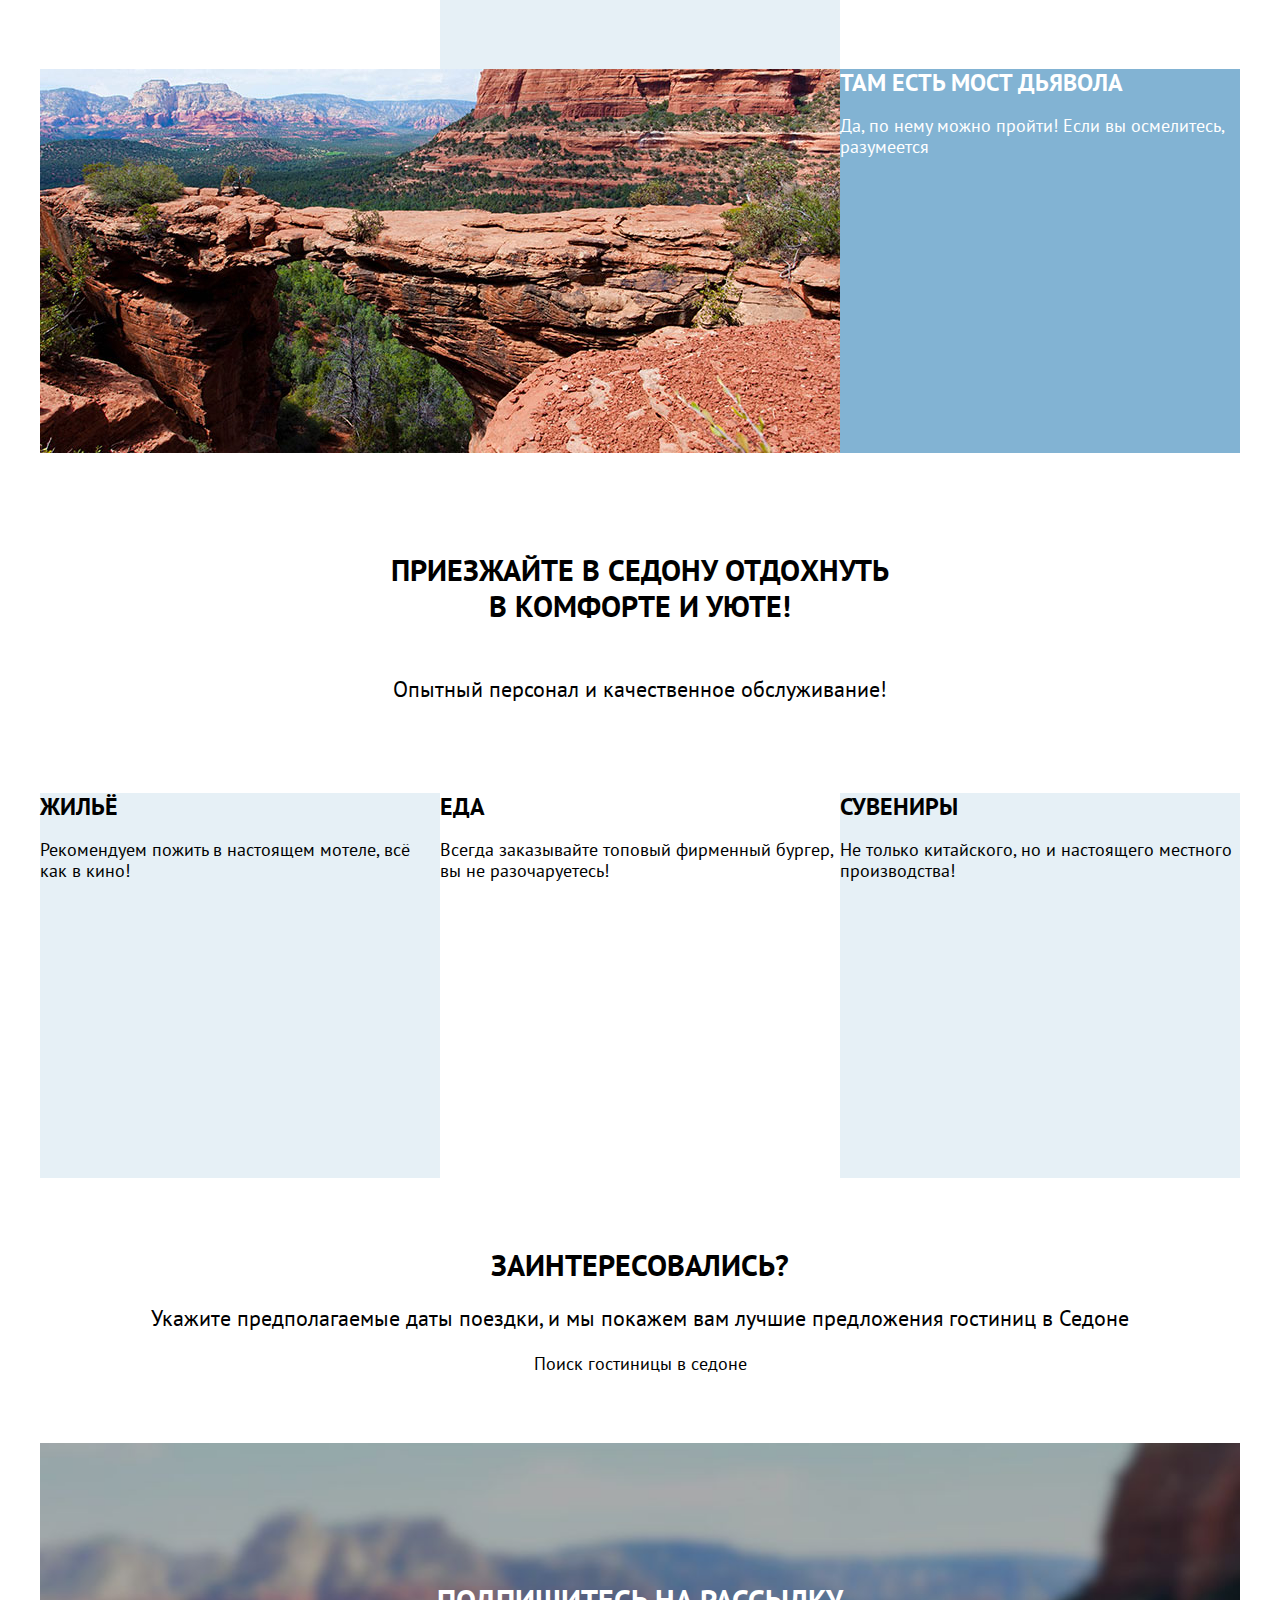
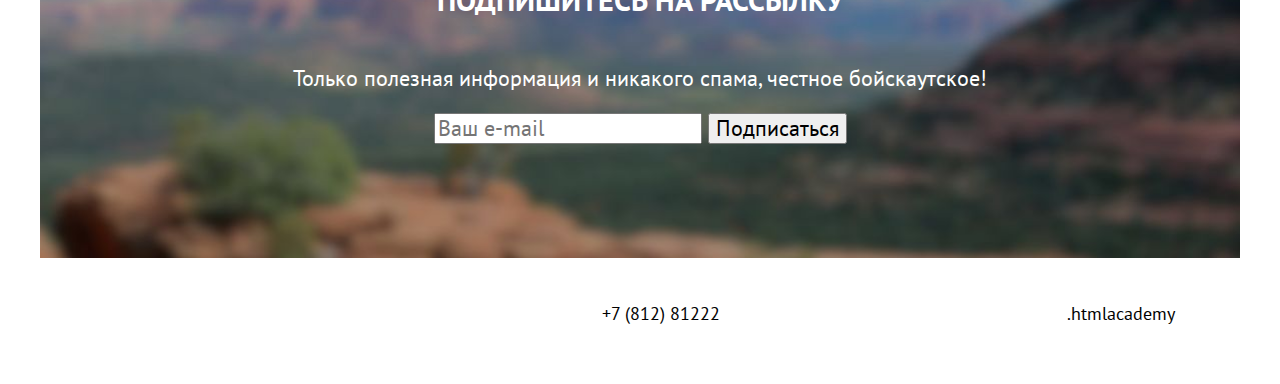
<file: 6/index.html>
<!DOCTYPE html>
<html lang="ru">

  <head>
    <meta charset="utf-8">
    <link rel="stylesheet" href="styles/normalize.css">
    <link rel="stylesheet" href="styles/styles.css">
    <title>HTML Academy: Седона</title>
    <base href="https://htmlacademy-htmlcss.github.io/2238383-sedona-36/6/">
</head>

  <body>

    <!--Шапка-->
    <header class="page-header">
      <nav class="navigation">
        <div class="page-logo"><a class="navigation-link"><img src="images/logo-city-of-sedona.svg" class="logo" alt="Логотип 'Седона"
            width="140" height="70.05"></a></div>
        <ul class="navigation-list">
          <li class="navigation-item">
            <a class="navigation-link navigation-link-current" href="#">Главная</a>
          </li>
          <li class="navigation-item">
            <a class="navigation-link" href="#">О Седоне</a>
          </li>
          <li class="navigation-item">
            <a class="navigation-link" href="catalog.html">Гостиницы</a>
          </li>
        </ul>

        <ul class="navigation-list navigation-user">
          <li class="navigation-item">
            <a class="navigation-link search" href="#">
              <span class="visually-hidden">Поиск</span>
            </a>
          </li>
          <li class="navigation-item">
            <a class="navigation-link favorites" href="#">
              <span class="favorites-number">12</span>
              <span class="visually-hidden">Избранное</span>
            </a>
          </li>
          <li class="navigation-item">
            <a class="navigation-link button-link" href="#">Хочу сюда!</a>
          </li>
        </ul>

      </nav>
    </header>

    <!--Основная страница-->
    <main class="main-index main-container">
      <h1 class="visually-hidden">Добро пожаловать в Седону</h1>
      <div class="main-background">
        <div class="welcome">
          <div class="divider">

          </div>
        </div>
      </div>
      <div class="text-under-logo">
        <p class="main-advantages-title">Седона — небольшой городок в Аризоне, <br>
          заслуживающий большего!</p>
        <p class="main-welcome-advantages">Рассмотрим причины, по которым Седона круче, чем Гранд-Каньон!</p>
      </div>
      <section class="main-advantages">
        <h2 class="visually-hidden">Преимущества Седоны</h2>
        <ul class="main-advantages-list">
          <li class="main-advantages-item">
            <div class="true-town blue">
              <b class="main-advantages-head">Настоящий городок</b>
              <p class="main-advantages-text">Седона — не аттракцион для туристов, там течёт своя жизнь</p>
              <!-- <img src="images/advantages-photo-1.jpg" class="main-advantages-image" alt="Вид городка Седона"
                width="800" height="348"> -->
            </div>
            <ul class="advantages-cards">
              <li class="advantages-cards-item">
                <b class="advantages-cards-head">Небольшая
                  площадь</b>
                <p class="advantages-cards-text">Все достопримечательности находятся очень близко</p>
              </li>
              <li class="advantages-cards-item light-blue-bgnd">
                <b class="advantages-cards-head">Красивая
                  дорога</b>
                <p class="advantages-cards-text">Ехать в Седону из Лас-Вегаса совсем не скучно!</p>
              </li>
              <li class="advantages-cards-item">
                <b class="advantages-cards-head">Мало
                  туристов</b>
                <p class="advantages-cards-text">Большинство едет в Гранд Каньон и толпится там</p>
              </li>
            </ul>
          </li>
          <li class="main-advantages-item">
            <div class="devil-bridge blue">
              <div class="devil-bridge-text">
              <b class="main-advantages-head">Там есть
                мост дьявола</b>
              <p class="main-advantages-text">Да, по нему можно пройти! Если вы осмелитесь, разумеется</p>
              <!-- <img src="images/advantages-photo-2.jpg" class="main-advantages-image"
                alt="Достопримечательность Мост Дьявола" width="800" height="384"> -->
              </div>
            </div>
            <div class="text-under-cards">
              <p class="main-advantages-title">Приезжайте в Седону отдохнуть <br>
                в комфорте и уюте!</p>
              <p class="main-welcome-advantages">Опытный персонал и качественное обслуживание!</p>
            </div>
            <ul class="main-premises-list">
              <li class="main-premises-item light-blue-bgnd">
                <b class="main-premises-title">Жильё</b>
                <p class="main-premises-advantages">Рекомендуем пожить в настоящем мотеле,
                  всё как в кино!</p>
              </li>
              <li class="main-premises-item">
                <b class="main-premises-title">Еда</b>
                <p class="main-premises-advantages">Всегда заказывайте
                  топовый фирменный бургер, вы не разочаруетесь!</p>
              </li>
              <li class="main-premises-item light-blue-bgnd">
                <b class="main-premises-title">Сувениры</b>
                <p class="main-premises-advantages">Не только китайского,
                  но и настоящего местного производства!</p>
              </li>
            </ul>
          </li>
        </ul>
      </section>
      <div class="main-booking">
        <h2 class="visually-hidden">Изучили преимущества. Что дальше?</h2>
        <b class="main-booking-title">Заинтересовались?</b>
        <p class="main-booking-text">Укажите предполагаемые даты поездки, и мы покажем вам лучшие предложения гостиниц в
          Седоне</p>
        <a href="#" class="main-booking-link">Поиск гостиницы в седоне</a>
      </div>
      <div class="subscribe">
        <h2 class="subscribe-title">Подпишитесь на рассылку</h2>
        <p class="subscribe-text">Только полезная информация и никакого спама, честное бойскаутское!</p>
        <form class="subscribe-form" action="https://echo.htmlacademy.ru/" method="post">
          <label>
            <span class="visually-hidden">Введите e-mail</span>
            <input type="email" class="field" placeholder="Ваш e-mail" name="user-e-mail">
          </label>
          <button class="subscribe-button" type="submit">Подписаться</button>
        </form>
      </div>
    </main>

    <!-- Футер -->
    <footer class="page-footer">
      <section class="footer-social-networks">
        <h2 class="visually-hidden">Мы в соцсетях</h2>
        <ul class="footer-social-list">
          <li class="footer-social-item vkontakte">
            <a class="button" href="https://vk.com/htmlacademy">
              <span class="visually-hidden">ВКонтакте</span>
            </a>
          </li>
          <li class="footer-social-item telegram">
            <a class="button" href="https://t.me/htmlacademy">
              <span class="visually-hidden">Телеграм</span>
            </a>
          </li>
          <li class="footer-social-item youtube">
            <a class="button" href="https://www.youtube.com/user/htmlacademyru">
              <span class="visually-hidden">Youtube</span>
            </a>
          </li>
        </ul>
      </section>
      <section class="footer-contacts">
        <h2 class="visually-hidden">Телефон</h2>
        <a class="footer-contacts-phone" href="tel:+78128121212">+7 (812) 81222</a>
      </section>
      <section class="footer-web-site">
        <h2 class="visually-hidden">Сделано в .htmlacademy</h2>
        <a class="footer-web-site-link logo-site" href="https://htmlacademy.ru">.htmlacademy</a>
      </section>
    </footer>
  </body>

</html>
</file>
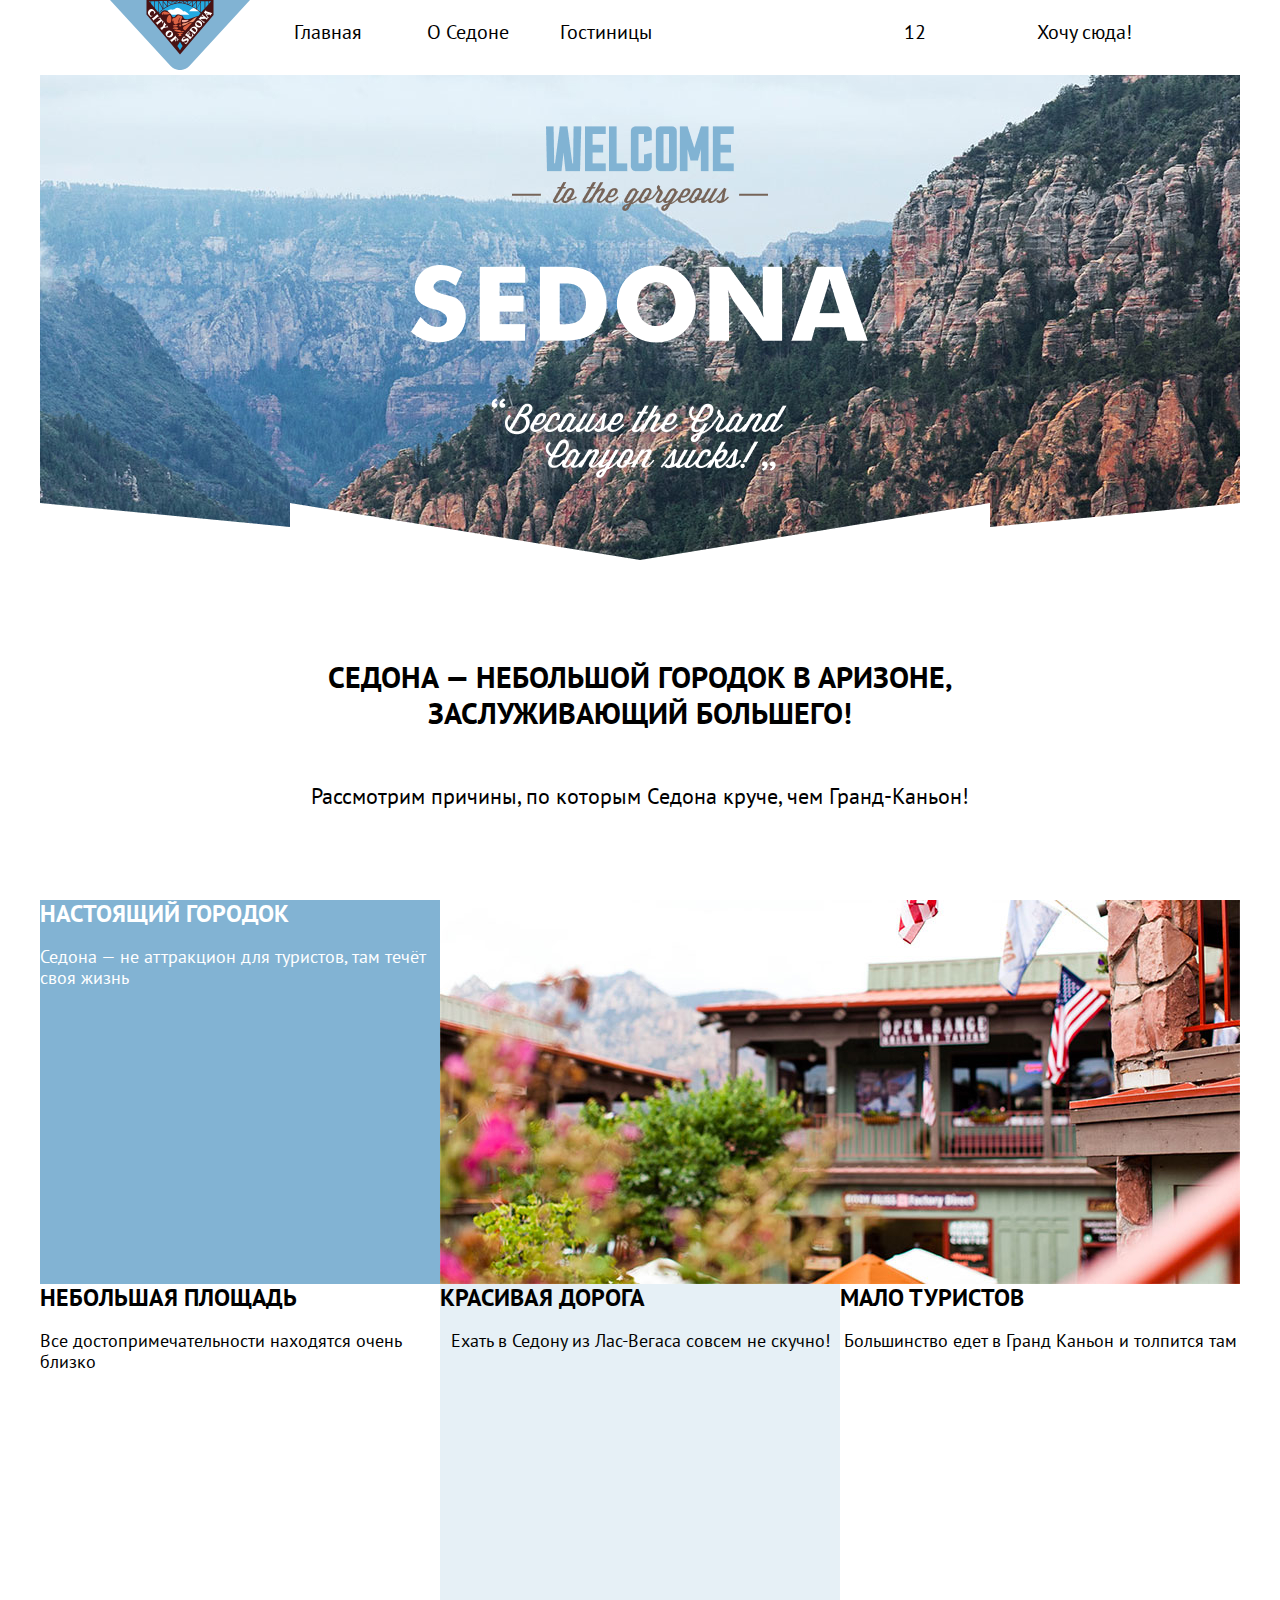
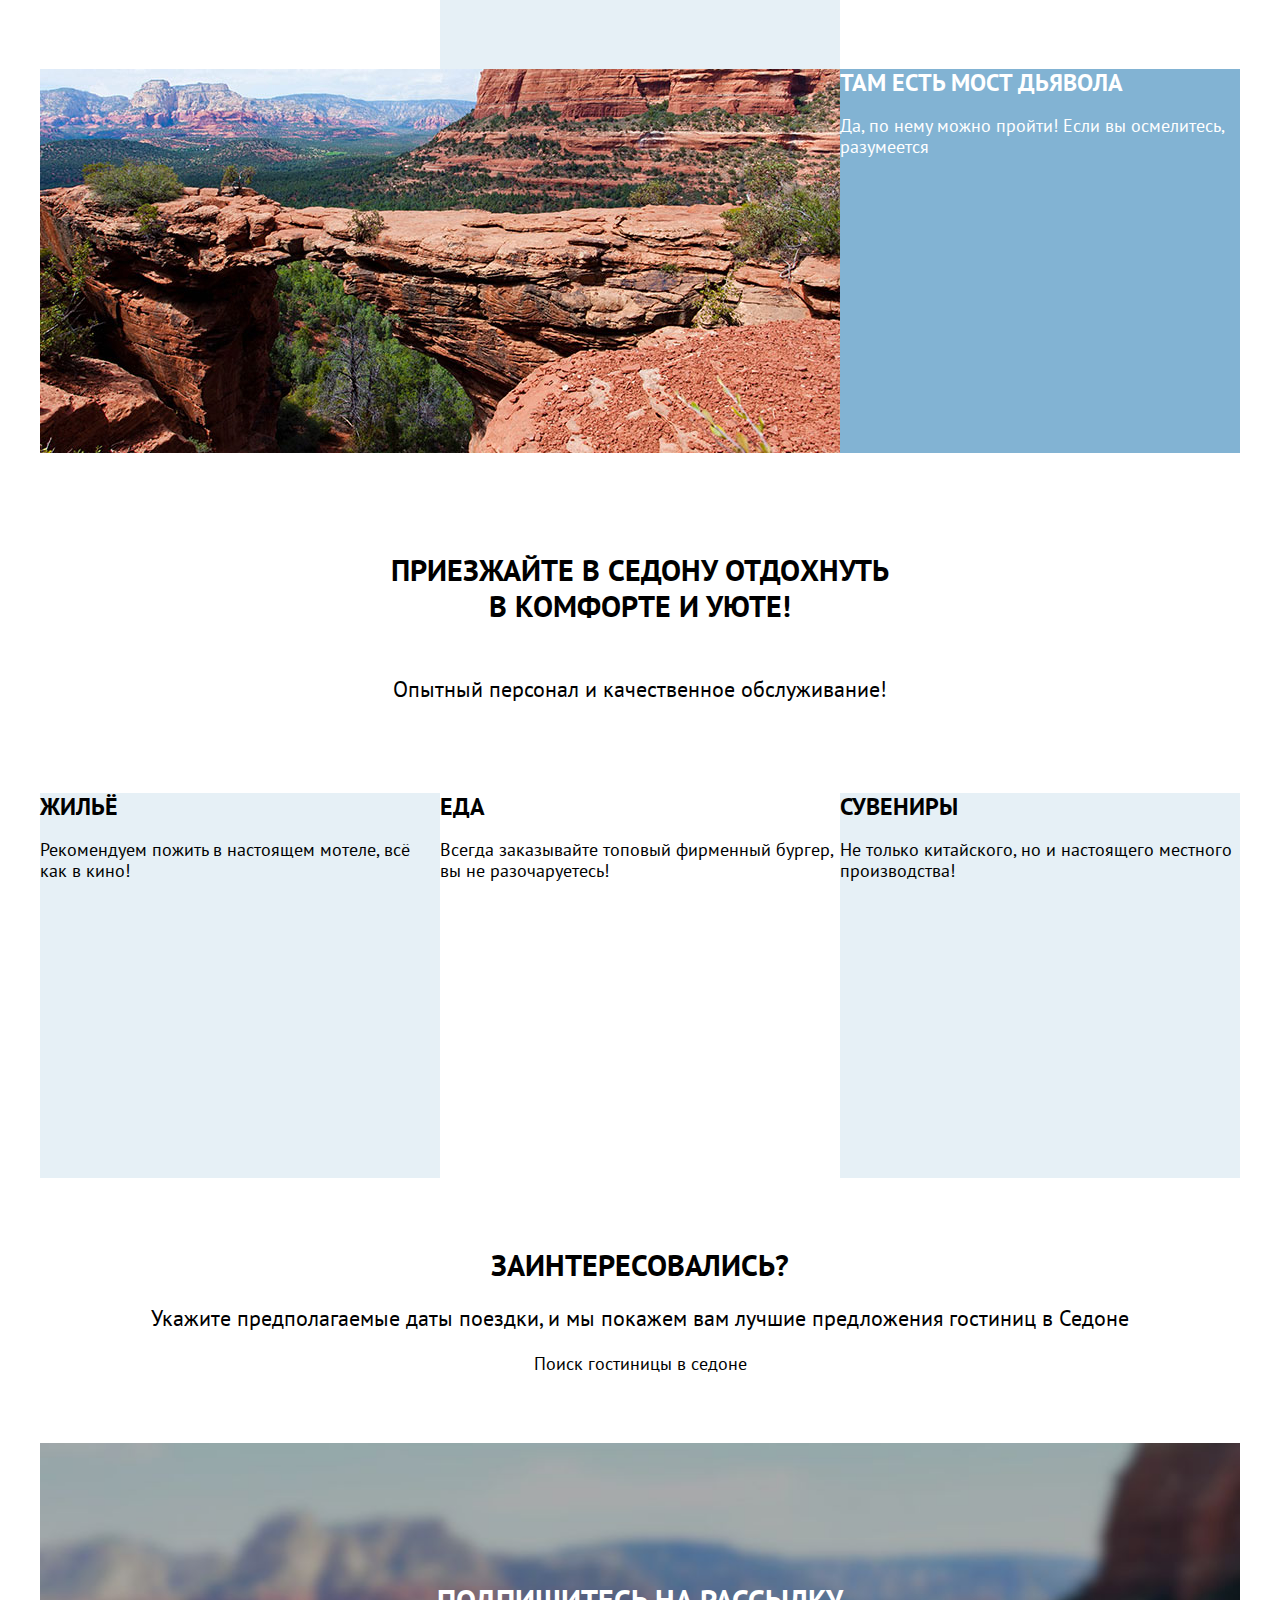
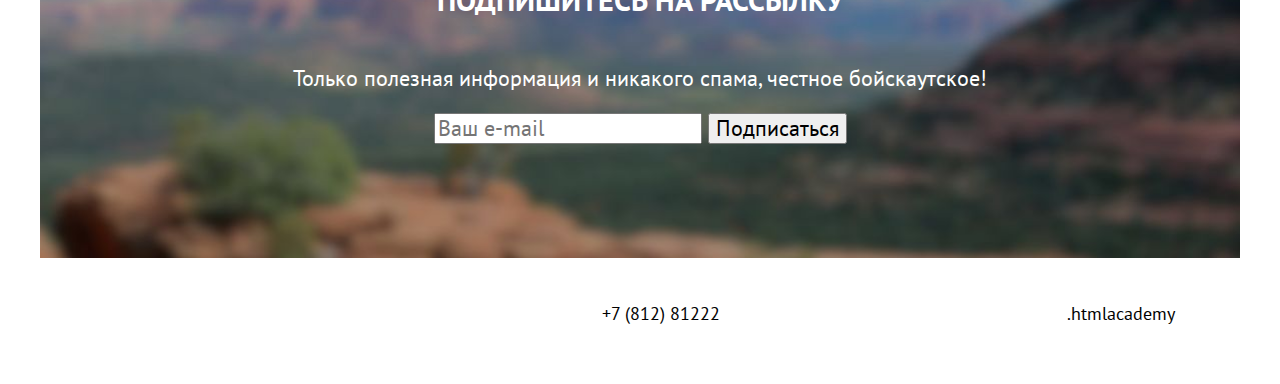
<file: 7/index.html>
<!DOCTYPE html>
<html lang="ru">

  <head>
    <meta charset="utf-8">
    <link rel="stylesheet" href="styles/normalize.css">
    <link rel="stylesheet" href="styles/styles.css">
    <title>HTML Academy: Седона</title>
    <base href="https://htmlacademy-htmlcss.github.io/2238383-sedona-36/7/">
</head>

  <body>

    <!--Шапка-->
    <header class="page-header">
      <nav class="navigation">
        <div class="page-logo"><a class="navigation-link"><img src="images/logo-city-of-sedona.svg" class="logo" alt="Логотип 'Седона"
            width="140" height="70.05"></a></div>
        <ul class="navigation-list">
          <li class="navigation-item">
            <a class="navigation-link navigation-link-current" href="#">Главная</a>
          </li>
          <li class="navigation-item">
            <a class="navigation-link" href="#">О Седоне</a>
          </li>
          <li class="navigation-item">
            <a class="navigation-link" href="catalog.html">Гостиницы</a>
          </li>
        </ul>

        <ul class="navigation-list navigation-user">
          <li class="navigation-item">
            <a class="navigation-link search" href="#">
              <span class="visually-hidden">Поиск</span>
            </a>
          </li>
          <li class="navigation-item">
            <a class="navigation-link favorites" href="#">
              <span class="favorites-number">12</span>
              <span class="visually-hidden">Избранное</span>
            </a>
          </li>
          <li class="navigation-item">
            <a class="navigation-link button-link" href="#">Хочу сюда!</a>
          </li>
        </ul>

      </nav>
    </header>

    <!--Основная страница-->
    <main class="main-index main-container">
      <h1 class="visually-hidden">Добро пожаловать в Седону</h1>
      <div class="main-background">
        <div class="welcome">
          <div class="divider">

          </div>
        </div>
      </div>
      <div class="text-under-logo">
        <p class="main-advantages-title">Седона — небольшой городок в Аризоне, <br>
          заслуживающий большего!</p>
        <p class="main-welcome-advantages">Рассмотрим причины, по которым Седона круче, чем Гранд-Каньон!</p>
      </div>
      <section class="main-advantages">
        <h2 class="visually-hidden">Преимущества Седоны</h2>
        <ul class="main-advantages-list">
          <li class="main-advantages-item">
            <div class="true-town blue">
              <b class="main-advantages-head">Настоящий городок</b>
              <p class="main-advantages-text">Седона — не аттракцион для туристов, там течёт своя жизнь</p>
              <!-- <img src="images/advantages-photo-1.jpg" class="main-advantages-image" alt="Вид городка Седона"
                width="800" height="348"> -->
            </div>
            <ul class="advantages-cards">
              <li class="advantages-cards-item">
                <b class="advantages-cards-head">Небольшая
                  площадь</b>
                <p class="advantages-cards-text">Все достопримечательности находятся очень близко</p>
              </li>
              <li class="advantages-cards-item light-blue-bgnd">
                <b class="advantages-cards-head">Красивая
                  дорога</b>
                <p class="advantages-cards-text">Ехать в Седону из Лас-Вегаса совсем не скучно!</p>
              </li>
              <li class="advantages-cards-item">
                <b class="advantages-cards-head">Мало
                  туристов</b>
                <p class="advantages-cards-text">Большинство едет в Гранд Каньон и толпится там</p>
              </li>
            </ul>
          </li>
          <li class="main-advantages-item">
            <div class="devil-bridge blue">
              <div class="devil-bridge-text">
              <b class="main-advantages-head">Там есть
                мост дьявола</b>
              <p class="main-advantages-text">Да, по нему можно пройти! Если вы осмелитесь, разумеется</p>
              <!-- <img src="images/advantages-photo-2.jpg" class="main-advantages-image"
                alt="Достопримечательность Мост Дьявола" width="800" height="384"> -->
              </div>
            </div>
            <div class="text-under-cards">
              <p class="main-advantages-title">Приезжайте в Седону отдохнуть <br>
                в комфорте и уюте!</p>
              <p class="main-welcome-advantages">Опытный персонал и качественное обслуживание!</p>
            </div>
            <ul class="main-premises-list">
              <li class="main-premises-item light-blue-bgnd">
                <b class="main-premises-title">Жильё</b>
                <p class="main-premises-advantages">Рекомендуем пожить в настоящем мотеле,
                  всё как в кино!</p>
              </li>
              <li class="main-premises-item">
                <b class="main-premises-title">Еда</b>
                <p class="main-premises-advantages">Всегда заказывайте
                  топовый фирменный бургер, вы не разочаруетесь!</p>
              </li>
              <li class="main-premises-item light-blue-bgnd">
                <b class="main-premises-title">Сувениры</b>
                <p class="main-premises-advantages">Не только китайского,
                  но и настоящего местного производства!</p>
              </li>
            </ul>
          </li>
        </ul>
      </section>
      <div class="main-booking">
        <h2 class="visually-hidden">Изучили преимущества. Что дальше?</h2>
        <b class="main-booking-title">Заинтересовались?</b>
        <p class="main-booking-text">Укажите предполагаемые даты поездки, и мы покажем вам лучшие предложения гостиниц в
          Седоне</p>
        <a href="#" class="main-booking-link">Поиск гостиницы в седоне</a>
      </div>
      <div class="subscribe">
        <h2 class="subscribe-title">Подпишитесь на рассылку</h2>
        <p class="subscribe-text">Только полезная информация и никакого спама, честное бойскаутское!</p>
        <form class="subscribe-form" action="https://echo.htmlacademy.ru/" method="post">
          <label>
            <span class="visually-hidden">Введите e-mail</span>
            <input type="email" class="field" placeholder="Ваш e-mail" name="user-e-mail">
          </label>
          <button class="subscribe-button" type="submit">Подписаться</button>
        </form>
      </div>
    </main>

    <!-- Футер -->
    <footer class="page-footer">
      <section class="footer-social-networks">
        <h2 class="visually-hidden">Мы в соцсетях</h2>
        <ul class="footer-social-list">
          <li class="footer-social-item vkontakte">
            <a class="button" href="https://vk.com/htmlacademy">
              <span class="visually-hidden">ВКонтакте</span>
            </a>
          </li>
          <li class="footer-social-item telegram">
            <a class="button" href="https://t.me/htmlacademy">
              <span class="visually-hidden">Телеграм</span>
            </a>
          </li>
          <li class="footer-social-item youtube">
            <a class="button" href="https://www.youtube.com/user/htmlacademyru">
              <span class="visually-hidden">Youtube</span>
            </a>
          </li>
        </ul>
      </section>
      <section class="footer-contacts">
        <h2 class="visually-hidden">Телефон</h2>
        <a class="footer-contacts-phone" href="tel:+78128121212">+7 (812) 81222</a>
      </section>
      <section class="footer-web-site">
        <h2 class="visually-hidden">Сделано в .htmlacademy</h2>
        <a class="footer-web-site-link logo-site" href="https://htmlacademy.ru">.htmlacademy</a>
      </section>
    </footer>
  </body>

</html>
</file>
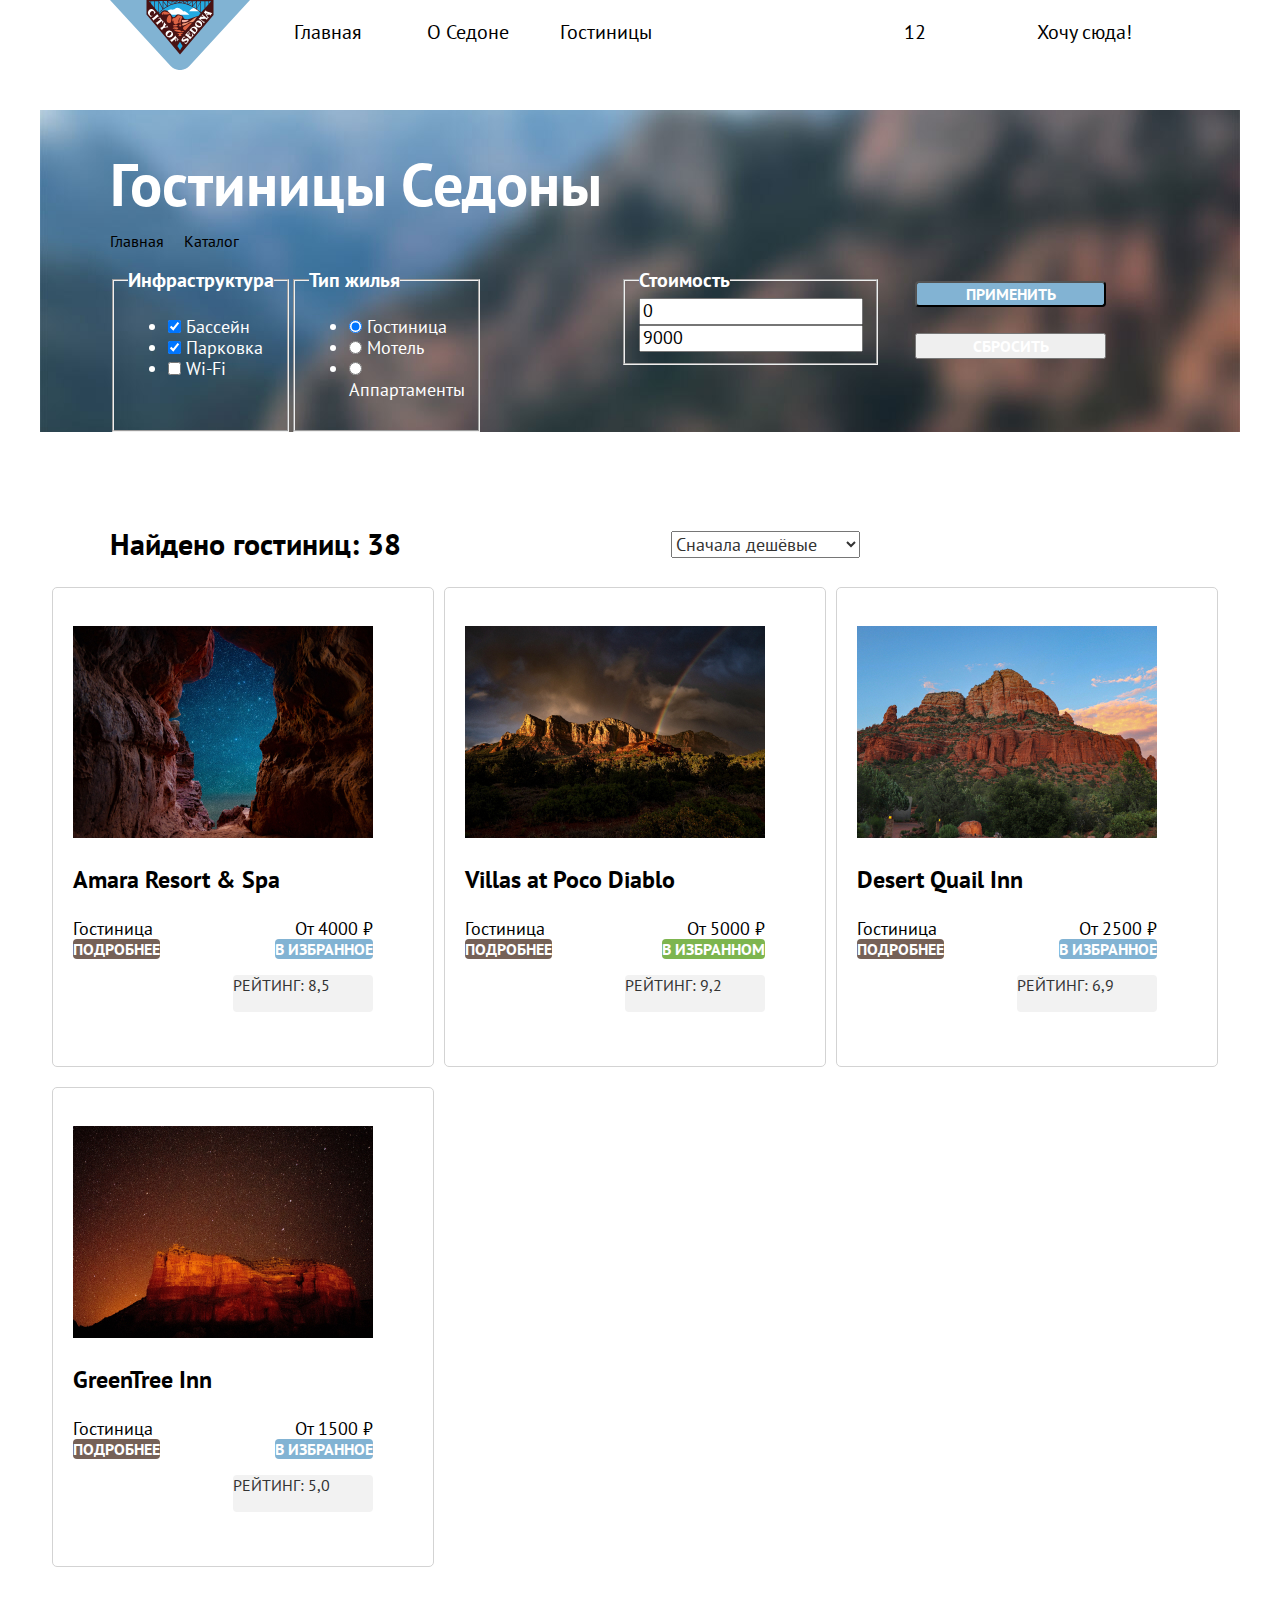
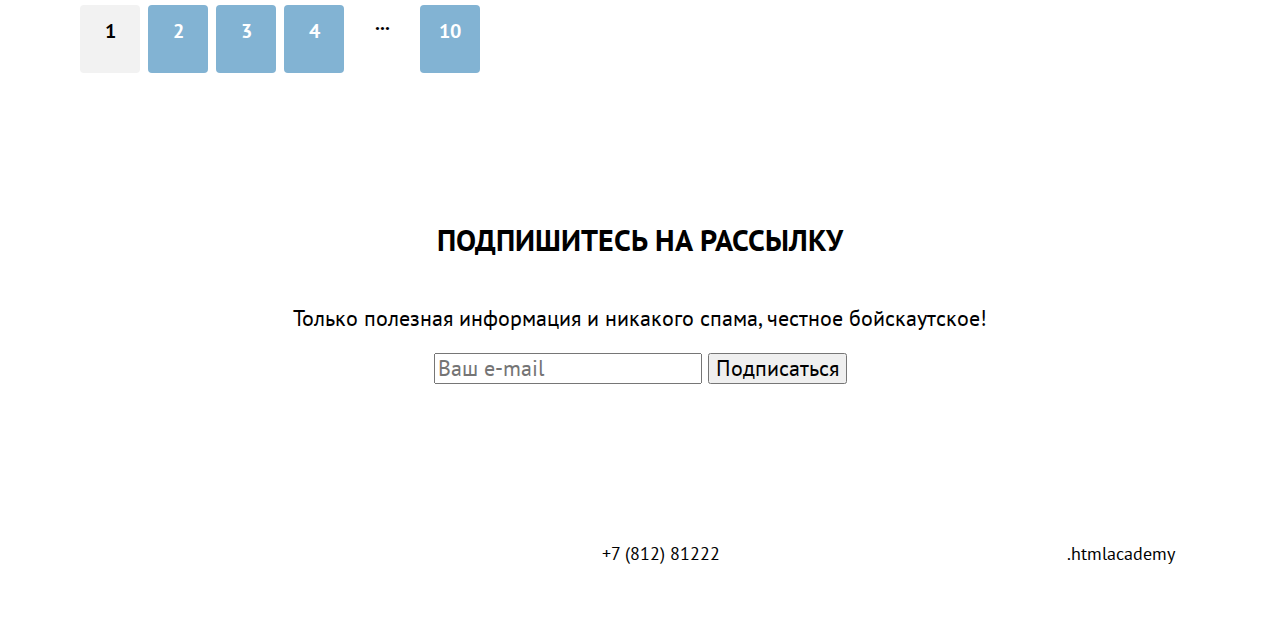
<file: catalog.html>
<!DOCTYPE html>
<html lang="en">

  <head>
    <link rel="stylesheet" href="styles/normalize.css">
    <link rel="stylesheet" href="styles/styles.css">
    <title>HTML Academy: Седона</title>
  </head>

  <body>

    <!-- Шапка -->
    <header class="page-header">

      <nav class="navigation">
        <div class="page-logo"><a class="navigation-link"><img src="images/logo-city-of-sedona.svg" class="logo"
              alt="Логотип 'Седона" width="140" height="70.05"></a></div>
        <ul class="navigation-list">
          <li class="navigation-item">
            <a class="navigation-link" href="index.html">Главная</a>
          </li>
          <li class="navigation-item">
            <a class="navigation-link" href="#">О Седоне</a>
          </li>
          <li class="navigation-item">
            <a class="navigation-link navigation-link-current">Гостиницы</a>
          </li>
        </ul>
        <ul class="navigation-list navigation-user">
          <li class="navigation-item">
            <a class="navigation-link search" href="#">
              <span class="visually-hidden">Поиск</span>
            </a>
          </li>
          <li class="navigation-item">
            <a class="navigation-link favorites" href="#">
              <span class="favorites-number">12</span>
              <span class="visually-hidden">Избранное</span>
            </a>
          </li>
          <li class="navigation-item">
            <a class="navigation-link button-link" href="#">Хочу сюда!</a>
          </li>
        </ul>
      </nav>
    </header>

    <!-- Основная страница -->
    <main class="catalog main-container">
      <section class="catalog-filter">
        <div class="filter-part">
          <h1 class="catalog-title">Гостиницы Седоны</h1>
          <ul class="catalog-breadcrumbs">
            <li class="catalog-breadcrumbs-item">
              <a class="catalog-breadcrumbs-link" href="index.html">Главная</a>
            </li>
            <li class="catalog-breadcrumbs-item">
              <a class="catalog-breadcrumbs-link">Каталог</a>
            </li>
          </ul>

          <form class="catalog-filter-filter" action="https://echo.htmlacademy.ru/" method="get">
            <div class="hotel-filter-left">
              <fieldset class="catalog-filter-group">
                <legend class="catalog-filter-title">Инфраструктура</legend>
                <ul class="catalog-filter-list">
                  <li class="catalog-filter-item">
                    <label class="control">
                      <input class="control-input" type="checkbox" name="swimming-pool" checked>
                      Бассейн
                    </label>
                  </li>
                  <li class="catalog-filter-item">
                    <label class="control">
                      <input class="control-input" type="checkbox" name="parking" checked>
                      Парковка
                    </label>
                  </li>
                  <li class="catalog-filter-item">
                    <label class="control">
                      <input class="control-input" type="checkbox" name="wi-fi">
                      Wi-Fi
                    </label>
                  </li>
                </ul>
              </fieldset>
              <fieldset class="catalog-filter-group">
                <legend class="catalog-filter-title">Тип жилья</legend>
                <ul class="catalog-filter-list">
                  <li class="catalog-filter-item">
                    <label class="control">
                      <input class="control-input" type="radio" name="appartment-type" value="hotel" checked>
                      Гостиница
                    </label>
                  </li>
                  <li class="catalog-filter-item">
                    <label class="control">
                      <input class="control-input" type="radio" name="appartment-type" value="motel">
                      Мотель
                    </label>
                  </li>
                  <li class="catalog-filter-item">
                    <label class="control">
                      <input class="control-input" type="radio" name="appartment-type" value="appartments">
                      Аппартаменты
                    </label>
                  </li>
                </ul>
              </fieldset>
            </div>
            <div class="hotel-filter-right">
              <fieldset class="catalog-value">
                <legend class="catalog-value-title">Стоимость</legend>
                <input class="catalog-value-input" type="text" value="0" name="start-amount">
                <input class="catalog-value-input" type="text" value="9000" name="end-amount">
              </fieldset>
              <div class="hotel-filter-buttons">
                <button class="catalog-button-submit" type="submit">Применить</button>
                <button class="catalog-button-reset" type="reset">Сбросить</button>
              </div>
            </div>
          </form>
        </div>
      </section>
      <div class="catalog-block">
      <section class="catalog-sorting">
        <div class="sorting">
          <div class="sorting-title">
            <h2 class="catalog-sorting-title">Найдено гостиниц: 38</h2>
          </div>
          <div class="sorting-options">
            <select class="select-control" aria-label="Сортировка">
              <option value="cheap">Сначала дешёвые</option>
              <option value="popular">Сначала популярные</option>
              <option value="expensive">Сначала дорогие</option>
            </select>
          </div>
          <div class="sorting-visual">
            <ul class="catalog-sorting-visual">
              <li class="catalog-sorting-visual-item small-icons">
                <a href="#">
                  <span class="visually-hidden">Мелкие значки</span>
                </a>
              </li>
              <li class="catalog-sorting-visual-item large-icons">
                <a href="#">
                  <span class="visually-hidden">Крупные значки</span>
                </a>
              </li>
              <li class="catalog-sorting-visual-item list">
                <a href="#">
                  <span class="visually-hidden">Список</span>
                </a>
              </li>
            </ul>
          </div>
        </div>
      </section>
      <h2 class="visually-hidden">Список подходящих отелей</h2>
      <section class="catalog-hotels-list">

        <div class="hotel-card">
          <a class="hotel-card-link" href="#">
            <img src="images/hotel-1.jpg" alt="Amara Resort & Spa">
            <h3 class="hotel-card-title">Amara Resort &amp; Spa</h3>
          </a>
          <div class="hotel-card-text">
            <span class="hotel-card-type">Гостиница</span>
            <span class="hotel-card-price">От 4000 ₽</span>
          </div>
          <div class="hotel-card-text">
            <a class="hotel-card-more" href="#">Подробнее</a>
            <a class="hotel-card-to-favorites button" href="#">в избранное</a>
          </div>
          <div class="hotel-card-text">
            <p class="hotel-stars">
              <span class="visually-hidden">4 звезды</span>
            </p>
            <p class="rating">Рейтинг: 8,5</p>
          </div>
        </div>
        <div class="hotel-card">
          <a class="hotel-card-link" href="#">
            <img src="images/hotel-2.jpg" alt="Villas at Poco Diablo">
            <h3 class="hotel-card-title">Villas at Poco Diablo</h3>
          </a>
          <div class="hotel-card-text">
            <span class="hotel-card-type">Гостиница</span>
            <span class="hotel-card-price">От 5000 ₽</span>
          </div>
          <div class="hotel-card-text">
            <a class="hotel-card-more" href="#">Подробнее</a>
            <a class="hotel-card-in-favorites button" href="#">в избранном</a>
          </div>
          <div class="hotel-card-text">
            <p class="hotel-stars">
              <span class="visually-hidden">4 звезды</span>
            </p>
            <p class="rating">Рейтинг: 9,2</p>
          </div>
        </div>
        <div class="hotel-card">
          <a class="hotel-card-link" href="#">
            <img src="images/hotel-3.jpg" alt="Desert Quail Inn">
            <h3 class="hotel-card-title">Desert Quail Inn</h3>
          </a>
          <div class="hotel-card-text">
            <span class="hotel-card-type">Гостиница</span>
            <span class="hotel-card-price">От 2500 ₽</span>
          </div>
          <div class="hotel-card-text">
            <a class="hotel-card-more" href="#">Подробнее</a>
            <a class="hotel-card-to-favorites button" href="#">в избранное</a>
          </div>
          <div class="hotel-card-text">
            <p class="hotel-stars">
              <span class="visually-hidden">3 звезды</span>
            </p>
            <p class="rating">Рейтинг: 6,9</p>
          </div>
        </div>
        <div class="hotel-card">
          <a class="hotel-card-link" href="#">
            <img src="images/hotel-4.jpg" alt="GreenTree Inn">
            <h3 class="hotel-card-title">GreenTree Inn</h3>
          </a>
          <div class="hotel-card-text">
            <span class="hotel-card-type">Гостиница</span>
            <span class="hotel-card-price">От 1500 ₽</span>
          </div>
          <div class="hotel-card-text">
            <a class="hotel-card-more" href="#">Подробнее</a>
            <a class="hotel-card-to-favorites button" href="#">в избранное</a>
          </div>
          <div class="hotel-card-text">
            <p class="hotel-stars">
              <span class="visually-hidden">2 звезды</span>
            </p>
            <p class="rating">Рейтинг: 5,0</p>
          </div>
        </div>

      </section>
      <ul class="pagination">
        <li class="pagination-item">
          <a class="pagination-link pagination-current">1</a>
        </li>
        <li class="pagination-item">
          <a class="pagination-link" href="#">2</a>
        </li>
        <li class="pagination-item">
          <a class="pagination-link" href="#">3</a>
        </li>
        <li class="pagination-item">
          <a class="pagination-link" href="#">4</a>
        </li>
        <li class="pagination-item">
          <span>...</span>
        </li>
        <li class="pagination-item">
          <a class="pagination-link" href="#">10</a>
        </li>
      </ul>
    </div>
      <div class="catalog-subscribe">
        <h2 class="catalog-subscribe-title">Подпишитесь на рассылку</h2>
        <p class="subscribe-text">Только полезная информация и никакого спама, честное бойскаутское!</p>
        <form class="subscribe-form" action="https://echo.htmlacademy.ru/" method="post">
          <label>
            <span class="visually-hidden">Введите e-mail</span>
            <input type="email" class="field" placeholder="Ваш e-mail" name="user-e-mail">
          </label>
          <button class="subscribe-button" type="submit">Подписаться</button>
        </form>
      </div>
    </main>

    <!-- Подвал -->
    <footer class="page-footer">
      <section class="footer-social-networks">
        <h2 class="visually-hidden">Мы в соцсетях</h2>
        <ul class="footer-social-list">
          <li class="footer-social-item vkontakte">
            <a class="button" href="https://vk.com/htmlacademy">
              <span class="visually-hidden">ВКонтакте</span>
            </a>
          </li>
          <li class="footer-social-item telegram">
            <a class="button" href="https://t.me/htmlacademy">
              <span class="visually-hidden">Телеграм</span>
            </a>
          </li>
          <li class="footer-social-item youtube">
            <a class="button" href="https://www.youtube.com/user/htmlacademyru">
              <span class="visually-hidden">Youtube</span>
            </a>
          </li>
        </ul>
      </section>
      <section class="footer-contacts">
        <h2 class="visually-hidden">Телефон</h2>
        <a class="footer-contacts-phone" href="tel:+78128121212">+7 (812) 81222</a>
      </section>
      <section class="footer-web-site">
        <h2 class="visually-hidden">Сделано в .htmlacademy</h2>
        <a class="footer-web-site-link logo-site" href="https://htmlacademy.ru">.htmlacademy</a>
      </section>
    </footer>
  </body>

</html>
</file>
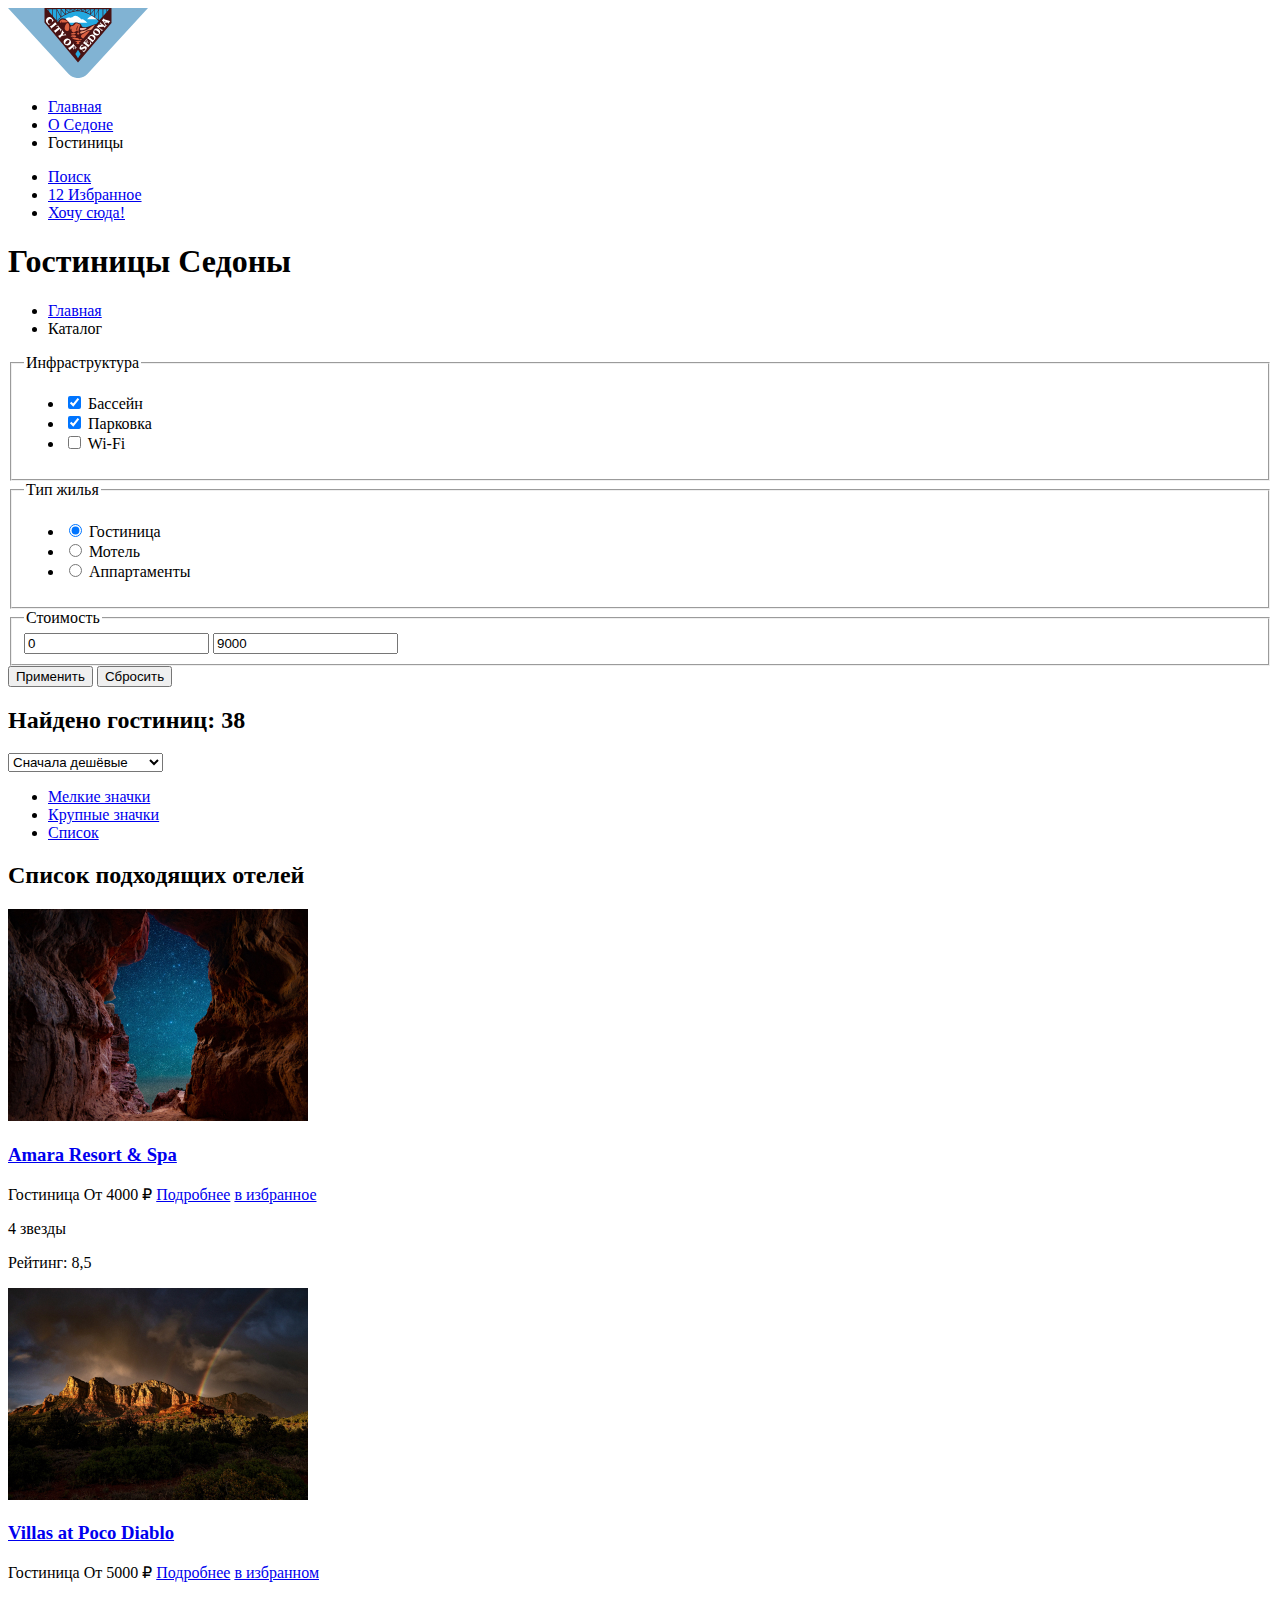
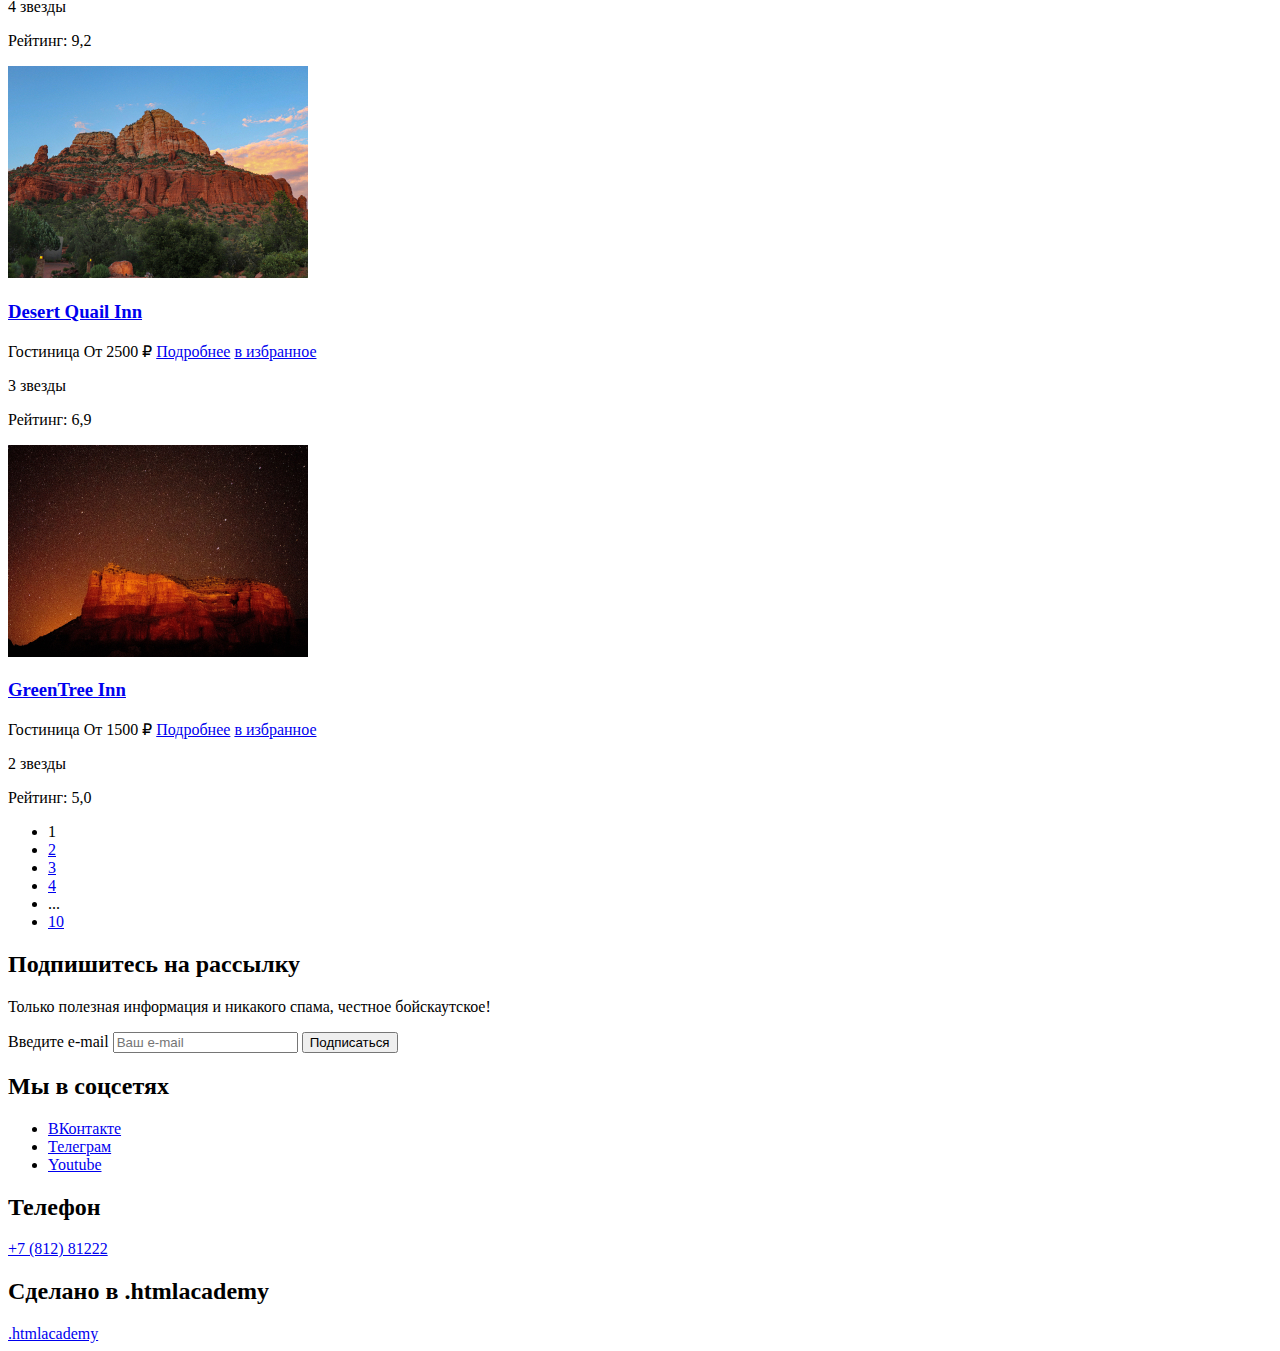
<file: 3/catalog.html>
<!DOCTYPE html>
<html lang="en">

  <head>
    <meta charset="UTF-8">
    <title>HTML Academy: Седона</title>
    <base href="https://htmlacademy-htmlcss.github.io/2238383-sedona-36/3/">
</head>

  <body>
    <header class="page-header">
      <a class="navigation-link" href="index.html"><img src="images/logo-city-of-sedona.svg" class="logo"
          alt="Логотип 'Седона'"></a>
      <nav class="navigation">
        <ul class="navigation-list">
          <li class="navigation-item">
            <a class="navigation-link" href="index.html">Главная</a>
          </li>
          <li class="navigation-item">
            <a class="navigation-link" href="#">О Седоне</a>
          </li>
          <li class="navigation-item">
            <a class="navigation-link navigation-link-current">Гостиницы</a>
          </li>
        </ul>
        <ul class="navigation-list navigation-user">
          <li class="navigation-item">
            <a class="navigation-link search" href="#">
              <span class="visually-hidden">Поиск</span>
            </a>
          </li>
          <li class="navigation-item">
            <a class="navigation-link favorites" href="#">
              <span class="favorites-number">12</span>
              <span class="visually-hidden">Избранное</span>
            </a>
          </li>
          <li class="navigation-item">
            <a class="navigation-link button-link" href="#">Хочу сюда!</a>
          </li>
        </ul>
      </nav>
    </header>
    <main class="catalog">
      <section class="catalog-filter">
        <!--Фон видимо как-то стилями добавляется-->
        <h1 class="catalog-title">Гостиницы Седоны</h1>
        <ul class="catalog-breadcrumbs">
          <li class="catalog-breadcrumbs-item">
            <a class="catalog-breadcrumbs-link" href="index.html">Главная</a>
          </li>
          <li class="catalog-breadcrumbs-item">
            <a class="catalog-breadcrumbs-link">Каталог</a>
          </li>
        </ul>
        <form class="catalog-filter-filter" action="https://echo.htmlacademy.ru/" method="get">
          <fieldset class="catalog-filter-group">
            <legend class="catalog-filter-title">Инфраструктура</legend>
            <ul class="catalog-filter-list">
              <li class="catalog-filter-item">
                <label class="control">
                  <input class="control-input" type="checkbox" name="swimming-pool" checked>
                  Бассейн
                </label>
              </li>
              <li class="catalog-filter-item">
                <label class="control">
                  <input class="control-input" type="checkbox" name="parking" checked>
                  Парковка
                </label>
              </li>
              <li class="catalog-filter-item">
                <label class="control">
                  <input class="control-input" type="checkbox" name="wi-fi">
                  Wi-Fi
                </label>
              </li>
            </ul>
          </fieldset>
          <fieldset class="catalog-filter-group">
            <legend class="catalog-filter-title">Тип жилья</legend>
            <ul class="catalog-filter-list">
              <li class="catalog-filter-item">
                <label class="control">
                  <input class="control-input" type="radio" name="appartment-type" value="hotel" checked>
                  Гостиница
                </label>
              </li>
              <li class="catalog-filter-item">
                <label class="control">
                  <input class="control-input" type="radio" name="appartment-type" value="motel">
                  Мотель
                </label>
              </li>
              <li class="catalog-filter-item">
                <label class="control">
                  <input class="control-input" type="radio" name="appartment-type" value="appartments">
                  Аппартаменты
                </label>
              </li>
            </ul>
          </fieldset>
          <fieldset class="catalog-value">
            <legend class="catalog-value-title">Стоимость</legend>
            <input class="catalog-value-input" type="text" value="0" name="start-amount">
            <input class="catalog-value-input" type="text" value="9000" name="end-amount">
          </fieldset>
          <button class="catalog-button-submit" type="submit">Применить</button>
          <button class="catalog-button-reset" type="reset">Сбросить</button>
        </form>
      </section>
      <section class="catalog-sorting">
        <h2 class="catalog-sorting-title">Найдено гостиниц: 38</h2>
        <select class="select-control" aria-label="Сортировка">
          <option value="cheap">Сначала дешёвые</option>
          <option value="popular">Сначала популярные</option>
          <option value="expensive">Сначала дорогие</option>
        </select>
        <ul class="catalog-sorting-visual">
          <li class="catalog-sorting-visual-item small-icons">
            <a href="#">
              <span class="visually-hidden">Мелкие значки</span>
            </a>
          </li>
          <li class="catalog-sorting-visual-item large-icons">
            <a href="#">
              <span class="visually-hidden">Крупные значки</span>
            </a>
          </li>
          <li class="catalog-sorting-visual-item list">
            <a href="#">
              <span class="visually-hidden">Список</span>
            </a>
          </li>
        </ul>
      </section>
      <section class="catalog-hotels-list">
        <h2 class="visually-hidden">Список подходящих отелей</h2>
        <div class="hotel-card">
          <a class="hotel-card-link" href="#">
            <img src="images/hotel-1.jpg" alt="Amara Resort & Spa">
            <h3 class="hotel-card-title">Amara Resort &amp; Spa</h3>
          </a>
          <span class="hotel-card-type">Гостиница</span>
          <span class="hotel-card-price">От 4000 ₽</span>
          <a class="hotel=card-more" href="#">Подробнее</a>
          <a class="hotel-card-to-favorites button" href="#">в избранное</a>
          <p class="hotel-stars">
            <span class="visually-hidden">4 звезды</span>
          </p>
          <p class="rating">Рейтинг: 8,5</p>
        </div>
        <div class="hotel-card">
          <a class="hotel-card-link" href="#">
            <img src="images/hotel-2.jpg" alt="Villas at Poco Diablo">
            <h3 class="hotel-card-title">Villas at Poco Diablo</h3>
          </a>
          <span class="hotel-card-type">Гостиница</span>
          <span class="hotel-card-price">От 5000 ₽</span>
          <a class="hotel=card-more" href="#">Подробнее</a>
          <a class="hotel-card-in-favorites button" href="#">в избранном</a>
          <p class="hotel-stars">
            <span class="visually-hidden">4 звезды</span>
          </p>
          <p class="rating">Рейтинг: 9,2</p>
        </div>
        <div class="hotel-card">
          <a class="hotel-card-link" href="#">
            <img src="images/hotel-3.jpg" alt="Desert Quail Inn">
            <h3 class="hotel-card-title">Desert Quail Inn</h3>
          </a>
          <span class="hotel-card-type">Гостиница</span>
          <span class="hotel-card-price">От 2500 ₽</span>
          <a class="hotel=card-more" href="#">Подробнее</a>
          <a class="hotel-card-to-favorites button" href="#">в избранное</a>
          <p class="hotel-stars">
            <span class="visually-hidden">3 звезды</span>
          </p>
          <p class="rating">Рейтинг: 6,9</p>
        </div>
        <div class="hotel-card">
          <a class="hotel-card-link" href="#">
            <img src="images/hotel-4.jpg" alt="GreenTree Inn">
            <h3 class="hotel-card-title">GreenTree Inn</h3>
          </a>
          <span class="hotel-card-type">Гостиница</span>
          <span class="hotel-card-price">От 1500 ₽</span>
          <a class="hotel=card-more" href="#">Подробнее</a>
          <a class="hotel-card-to-favorites button" href="#">в избранное</a>
          <p class="hotel-stars">
            <span class="visually-hidden">2 звезды</span>
          </p>
          <p class="rating">Рейтинг: 5,0</p>
        </div>
        <ul class="pagination">
          <li class="pagination-item">
            <a class="pagination-link pagination-current">1</a>
          </li>
          <li class="pagination-item">
            <a class="pagination-link" href="#">2</a>
          </li>
          <li class="pagination-item">
            <a class="pagination-link" href="#">3</a>
          </li>
          <li class="pagination-item">
            <a class="pagination-link" href="#">4</a>
          </li>
          <li class="pagination-item">
            <span>...</span>
          </li>
          <li class="pagination-item">
            <a class="pagination-link" href="#">10</a>
          </li>
        </ul>
      </section>
      <div class="subscribe catalog-subscribe">
        <h2 class="subscribe-title">Подпишитесь на рассылку</h2>
        <p class="subscribe-text">Только полезная информация и никакого спама, честное бойскаутское!</p>
        <form class="subscribe-form" action="https://echo.htmlacademy.ru/" method="post">
          <label>
            <span class="visually-hidden">Введите e-mail</span>
            <input type="email" class="field" placeholder="Ваш e-mail" name="user-e-mail">
          </label>
          <button class="subscribe-button" type="submit">Подписаться</button>
        </form>
      </div>
    </main>
    <footer class="page-footer">
      <section class="footer-social-networks">
        <h2 class="visually-hidden">Мы в соцсетях</h2>
        <ul class="footer-social-list">
          <li class="footer-social-item vkontakte">
            <a class="button" href="https://vk.com/htmlacademy">
              <span class="visually-hidden">ВКонтакте</span>
            </a>
          </li>
          <li class="footer-social-item telegram">
            <a class="button" href="https://t.me/htmlacademy">
              <span class="visually-hidden">Телеграм</span>
            </a>
          </li>
          <li class="footer-social-item youtube">
            <a class="button" href="https://www.youtube.com/user/htmlacademyru">
              <span class="visually-hidden">Youtube</span>
            </a>
          </li>
        </ul>
      </section>
      <section class="footer-contacts">
        <h2 class="visually-hidden">Телефон</h2>
        <a class="footer-contacts-phone" href="tel:+78128121212">+7 (812) 81222</a>
      </section>
      <section class="footer-web-site">
        <h2 class="visually-hidden">Сделано в .htmlacademy</h2>
        <a class="footer-web-site-link logo-site" href="https://htmlacademy.ru">.htmlacademy</a>
      </section>
    </footer>
  </body>

</html>
</file>
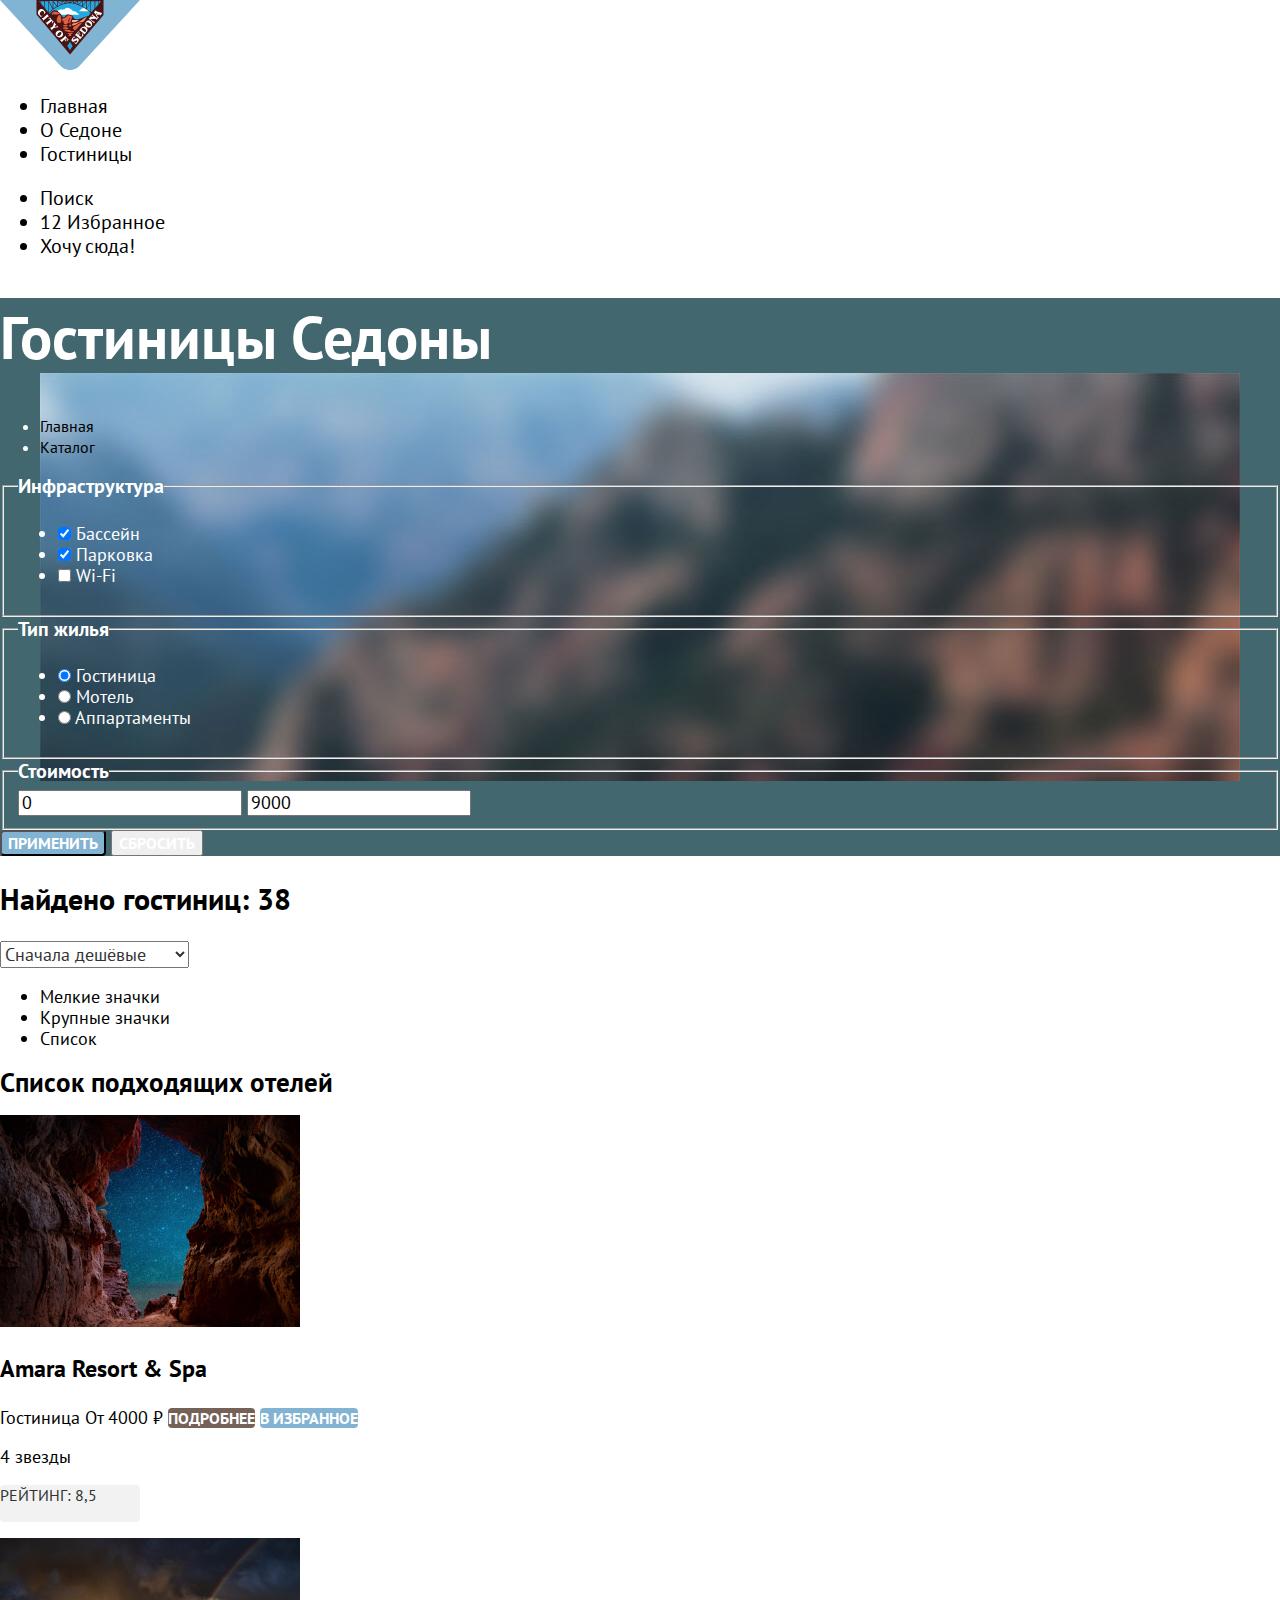
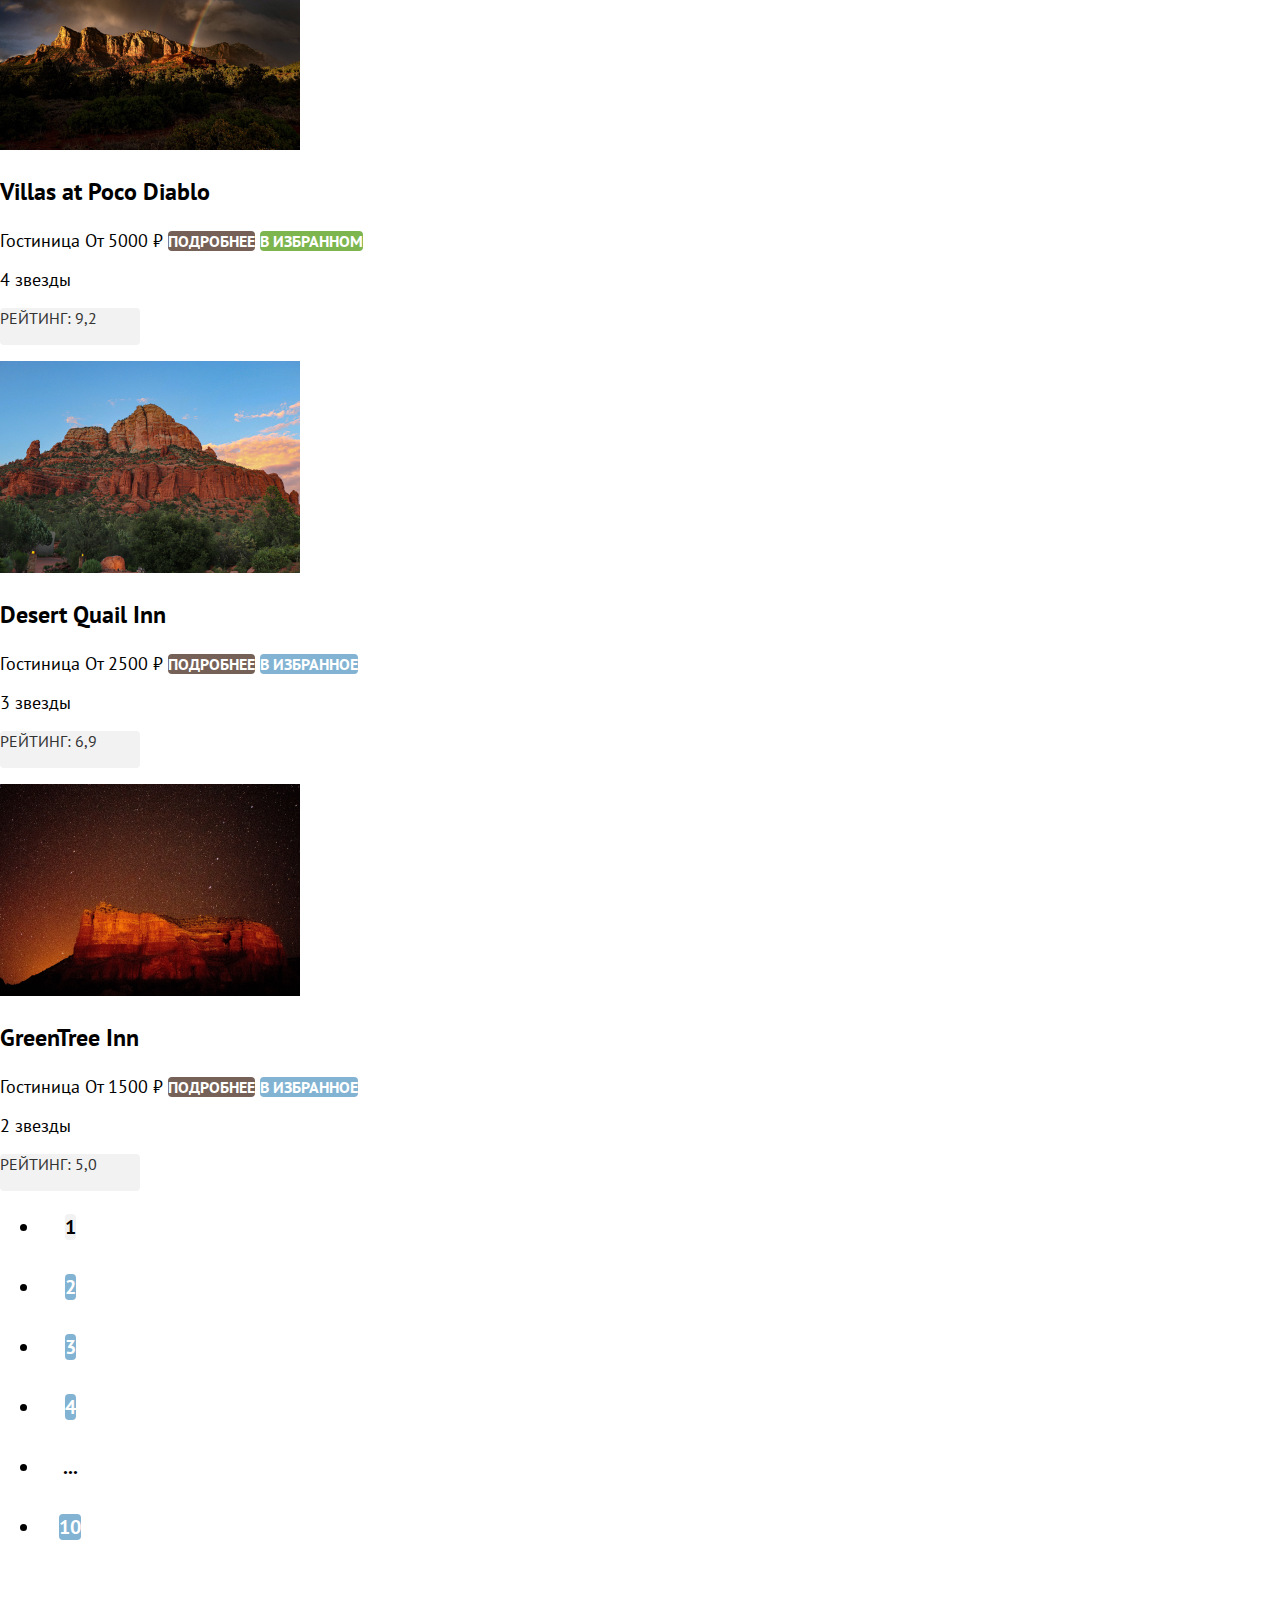
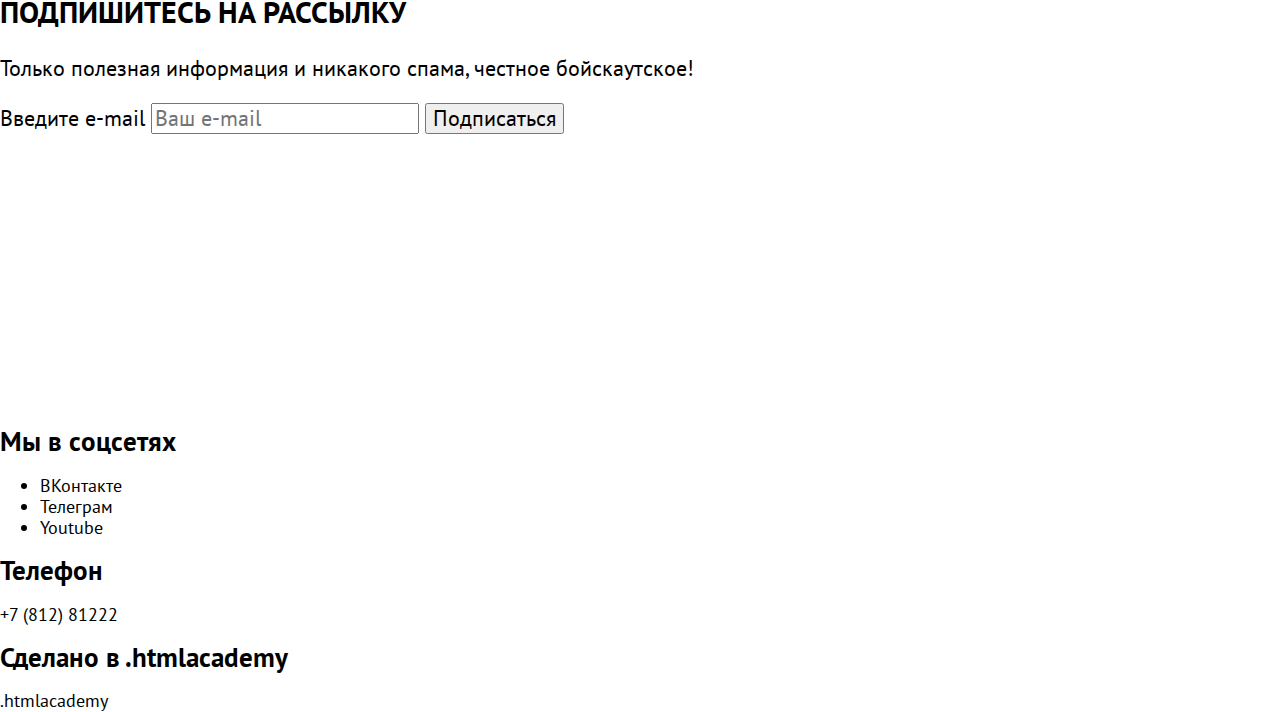
<file: 4/catalog.html>
<!DOCTYPE html>
<html lang="en">

  <head>
    <link rel="stylesheet" href="styles/normalize.css">
    <link rel="stylesheet" href="styles/styles.css">
    <title>HTML Academy: Седона</title>
    <base href="https://htmlacademy-htmlcss.github.io/2238383-sedona-36/4/">
</head>

  <body>

    <!-- Шапка -->
    <header class="page-header">
      <a class="navigation-link" href="index.html"><img src="images/logo-city-of-sedona.svg" class="logo"
          alt="Логотип 'Седона'"></a>
      <nav class="navigation">
        <ul class="navigation-list">
          <li class="navigation-item">
            <a class="navigation-link" href="index.html">Главная</a>
          </li>
          <li class="navigation-item">
            <a class="navigation-link" href="#">О Седоне</a>
          </li>
          <li class="navigation-item">
            <a class="navigation-link navigation-link-current">Гостиницы</a>
          </li>
        </ul>
        <ul class="navigation-list navigation-user">
          <li class="navigation-item">
            <a class="navigation-link search" href="#">
              <span class="visually-hidden">Поиск</span>
            </a>
          </li>
          <li class="navigation-item">
            <a class="navigation-link favorites" href="#">
              <span class="favorites-number">12</span>
              <span class="visually-hidden">Избранное</span>
            </a>
          </li>
          <li class="navigation-item">
            <a class="navigation-link button-link" href="#">Хочу сюда!</a>
          </li>
        </ul>
      </nav>
    </header>

    <!-- Основная страница -->
    <main class="catalog">
      <section class="catalog-filter">
        <!--Фон видимо как-то стилями добавляется-->
        <h1 class="catalog-title">Гостиницы Седоны</h1>
        <ul class="catalog-breadcrumbs">
          <li class="catalog-breadcrumbs-item">
            <a class="catalog-breadcrumbs-link" href="index.html">Главная</a>
          </li>
          <li class="catalog-breadcrumbs-item">
            <a class="catalog-breadcrumbs-link">Каталог</a>
          </li>
        </ul>
        <form class="catalog-filter-filter" action="https://echo.htmlacademy.ru/" method="get">
          <fieldset class="catalog-filter-group">
            <legend class="catalog-filter-title">Инфраструктура</legend>
            <ul class="catalog-filter-list">
              <li class="catalog-filter-item">
                <label class="control">
                  <input class="control-input" type="checkbox" name="swimming-pool" checked>
                  Бассейн
                </label>
              </li>
              <li class="catalog-filter-item">
                <label class="control">
                  <input class="control-input" type="checkbox" name="parking" checked>
                  Парковка
                </label>
              </li>
              <li class="catalog-filter-item">
                <label class="control">
                  <input class="control-input" type="checkbox" name="wi-fi">
                  Wi-Fi
                </label>
              </li>
            </ul>
          </fieldset>
          <fieldset class="catalog-filter-group">
            <legend class="catalog-filter-title">Тип жилья</legend>
            <ul class="catalog-filter-list">
              <li class="catalog-filter-item">
                <label class="control">
                  <input class="control-input" type="radio" name="appartment-type" value="hotel" checked>
                  Гостиница
                </label>
              </li>
              <li class="catalog-filter-item">
                <label class="control">
                  <input class="control-input" type="radio" name="appartment-type" value="motel">
                  Мотель
                </label>
              </li>
              <li class="catalog-filter-item">
                <label class="control">
                  <input class="control-input" type="radio" name="appartment-type" value="appartments">
                  Аппартаменты
                </label>
              </li>
            </ul>
          </fieldset>
          <fieldset class="catalog-value">
            <legend class="catalog-value-title">Стоимость</legend>
            <input class="catalog-value-input" type="text" value="0" name="start-amount">
            <input class="catalog-value-input" type="text" value="9000" name="end-amount">
          </fieldset>
          <button class="catalog-button-submit" type="submit">Применить</button>
          <button class="catalog-button-reset" type="reset">Сбросить</button>
        </form>
      </section>
      <section class="catalog-sorting">
        <h2 class="catalog-sorting-title">Найдено гостиниц: 38</h2>
        <select class="select-control" aria-label="Сортировка">
          <option value="cheap">Сначала дешёвые</option>
          <option value="popular">Сначала популярные</option>
          <option value="expensive">Сначала дорогие</option>
        </select>
        <ul class="catalog-sorting-visual">
          <li class="catalog-sorting-visual-item small-icons">
            <a href="#">
              <span class="visually-hidden">Мелкие значки</span>
            </a>
          </li>
          <li class="catalog-sorting-visual-item large-icons">
            <a href="#">
              <span class="visually-hidden">Крупные значки</span>
            </a>
          </li>
          <li class="catalog-sorting-visual-item list">
            <a href="#">
              <span class="visually-hidden">Список</span>
            </a>
          </li>
        </ul>
      </section>
      <section class="catalog-hotels-list">
        <h2 class="visually-hidden">Список подходящих отелей</h2>
        <div class="hotel-card">
          <a class="hotel-card-link" href="#">
            <img src="images/hotel-1.jpg" alt="Amara Resort & Spa">
            <h3 class="hotel-card-title">Amara Resort &amp; Spa</h3>
          </a>
          <span class="hotel-card-type">Гостиница</span>
          <span class="hotel-card-price">От 4000 ₽</span>
          <a class="hotel-card-more" href="#">Подробнее</a>
          <a class="hotel-card-to-favorites button" href="#">в избранное</a>
          <p class="hotel-stars">
            <span class="visually-hidden">4 звезды</span>
          </p>
          <p class="rating">Рейтинг: 8,5</p>
        </div>
        <div class="hotel-card">
          <a class="hotel-card-link" href="#">
            <img src="images/hotel-2.jpg" alt="Villas at Poco Diablo">
            <h3 class="hotel-card-title">Villas at Poco Diablo</h3>
          </a>
          <span class="hotel-card-type">Гостиница</span>
          <span class="hotel-card-price">От 5000 ₽</span>
          <a class="hotel-card-more" href="#">Подробнее</a>
          <a class="hotel-card-in-favorites button" href="#">в избранном</a>
          <p class="hotel-stars">
            <span class="visually-hidden">4 звезды</span>
          </p>
          <p class="rating">Рейтинг: 9,2</p>
        </div>
        <div class="hotel-card">
          <a class="hotel-card-link" href="#">
            <img src="images/hotel-3.jpg" alt="Desert Quail Inn">
            <h3 class="hotel-card-title">Desert Quail Inn</h3>
          </a>
          <span class="hotel-card-type">Гостиница</span>
          <span class="hotel-card-price">От 2500 ₽</span>
          <a class="hotel-card-more" href="#">Подробнее</a>
          <a class="hotel-card-to-favorites button" href="#">в избранное</a>
          <p class="hotel-stars">
            <span class="visually-hidden">3 звезды</span>
          </p>
          <p class="rating">Рейтинг: 6,9</p>
        </div>
        <div class="hotel-card">
          <a class="hotel-card-link" href="#">
            <img src="images/hotel-4.jpg" alt="GreenTree Inn">
            <h3 class="hotel-card-title">GreenTree Inn</h3>
          </a>
          <span class="hotel-card-type">Гостиница</span>
          <span class="hotel-card-price">От 1500 ₽</span>
          <a class="hotel-card-more" href="#">Подробнее</a>
          <a class="hotel-card-to-favorites button" href="#">в избранное</a>
          <p class="hotel-stars">
            <span class="visually-hidden">2 звезды</span>
          </p>
          <p class="rating">Рейтинг: 5,0</p>
        </div>
        <ul class="pagination">
          <li class="pagination-item">
            <a class="pagination-link pagination-current">1</a>
          </li>
          <li class="pagination-item">
            <a class="pagination-link" href="#">2</a>
          </li>
          <li class="pagination-item">
            <a class="pagination-link" href="#">3</a>
          </li>
          <li class="pagination-item">
            <a class="pagination-link" href="#">4</a>
          </li>
          <li class="pagination-item">
            <span>...</span>
          </li>
          <li class="pagination-item">
            <a class="pagination-link" href="#">10</a>
          </li>
        </ul>
      </section>
      <div class="catalog-subscribe">
        <h2 class="catalog-subscribe-title">Подпишитесь на рассылку</h2>
        <p class="subscribe-text">Только полезная информация и никакого спама, честное бойскаутское!</p>
        <form class="subscribe-form" action="https://echo.htmlacademy.ru/" method="post">
          <label>
            <span class="visually-hidden">Введите e-mail</span>
            <input type="email" class="field" placeholder="Ваш e-mail" name="user-e-mail">
          </label>
          <button class="subscribe-button" type="submit">Подписаться</button>
        </form>
      </div>
    </main>

    <!-- Подвал -->
    <footer class="page-footer">
      <section class="footer-social-networks">
        <h2 class="visually-hidden">Мы в соцсетях</h2>
        <ul class="footer-social-list">
          <li class="footer-social-item vkontakte">
            <a class="button" href="https://vk.com/htmlacademy">
              <span class="visually-hidden">ВКонтакте</span>
            </a>
          </li>
          <li class="footer-social-item telegram">
            <a class="button" href="https://t.me/htmlacademy">
              <span class="visually-hidden">Телеграм</span>
            </a>
          </li>
          <li class="footer-social-item youtube">
            <a class="button" href="https://www.youtube.com/user/htmlacademyru">
              <span class="visually-hidden">Youtube</span>
            </a>
          </li>
        </ul>
      </section>
      <section class="footer-contacts">
        <h2 class="visually-hidden">Телефон</h2>
        <a class="footer-contacts-phone" href="tel:+78128121212">+7 (812) 81222</a>
      </section>
      <section class="footer-web-site">
        <h2 class="visually-hidden">Сделано в .htmlacademy</h2>
        <a class="footer-web-site-link logo-site" href="https://htmlacademy.ru">.htmlacademy</a>
      </section>
    </footer>
  </body>

</html>
</file>
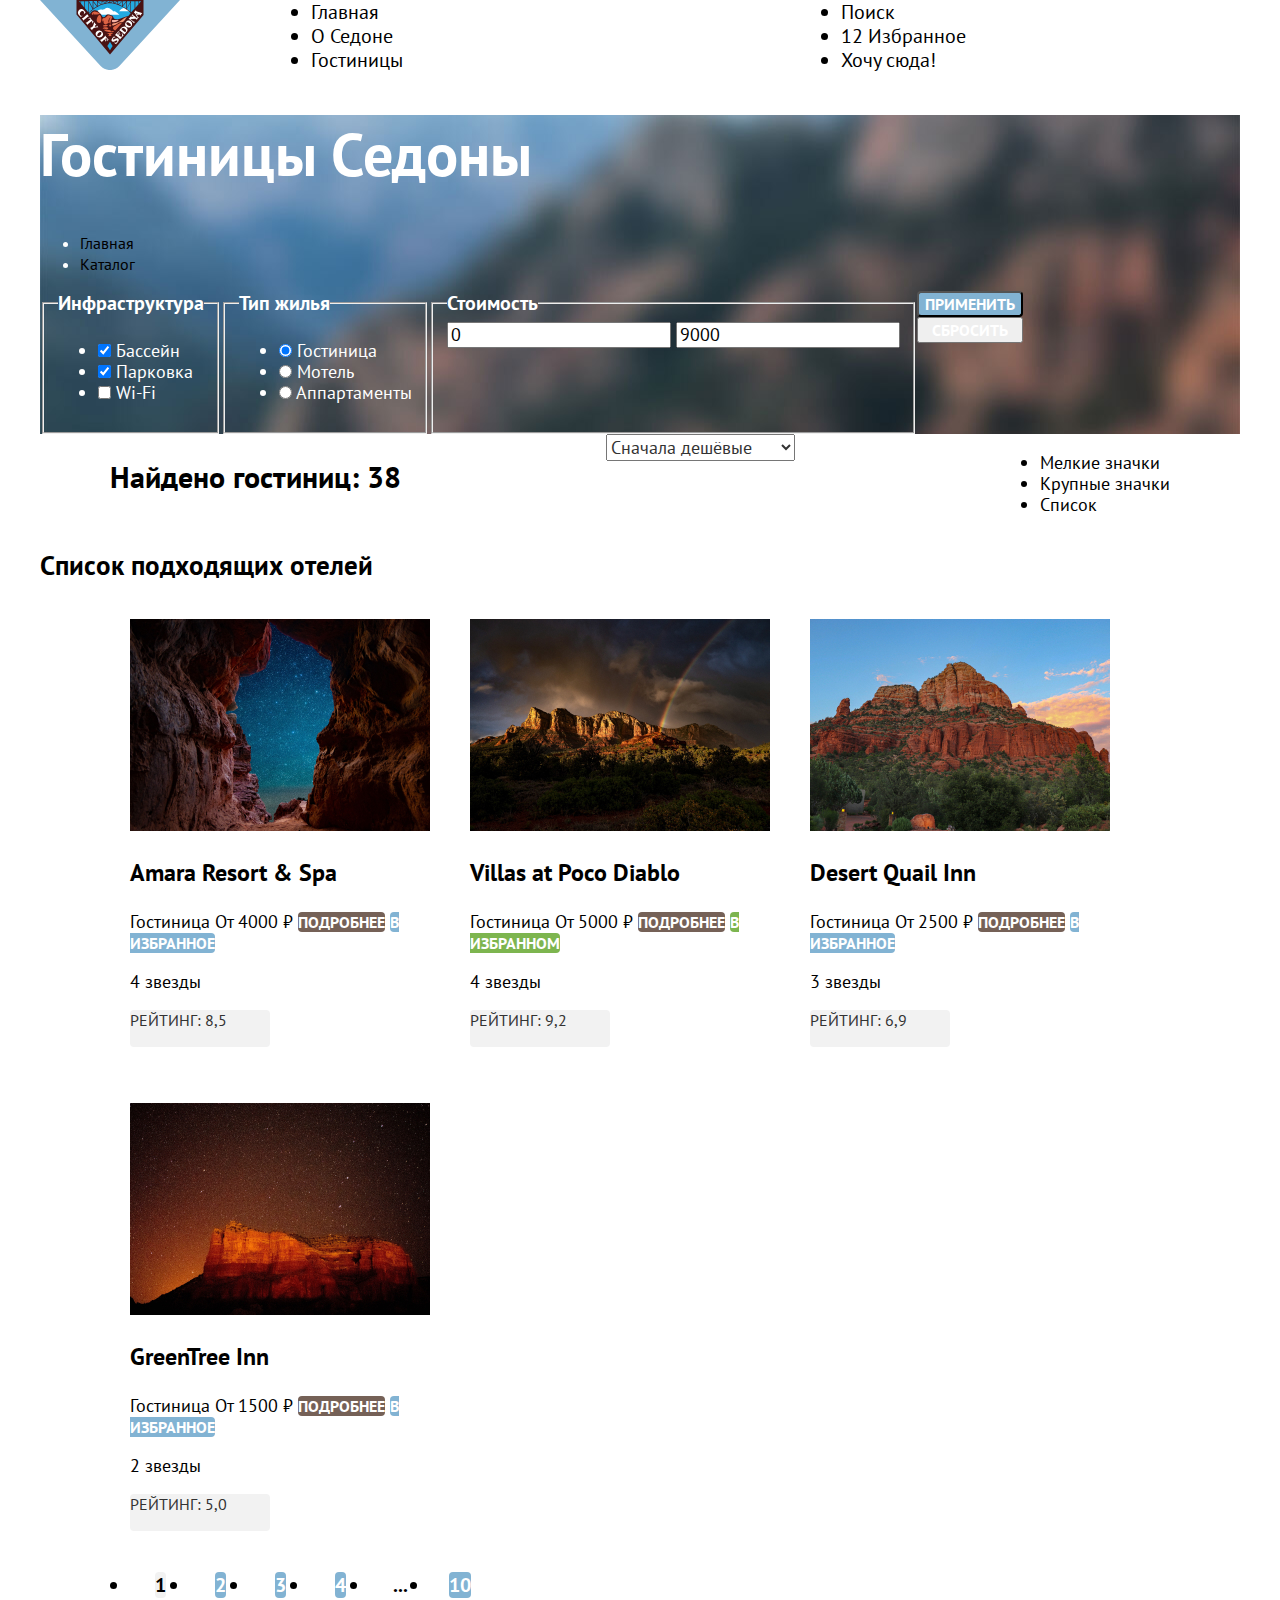
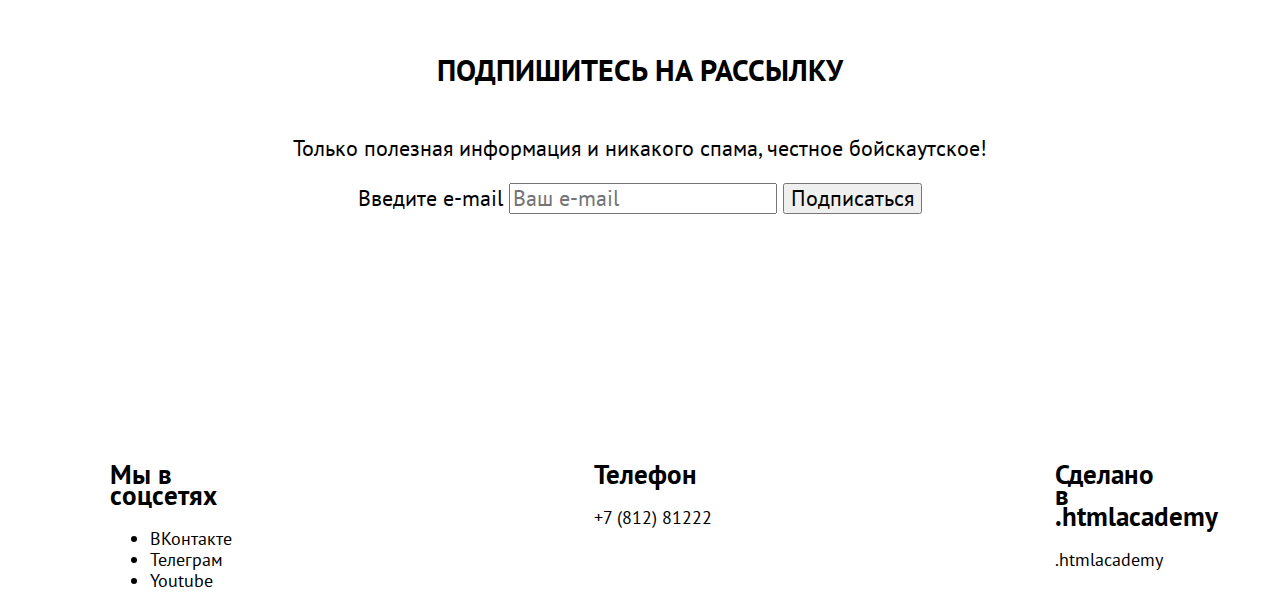
<file: 5/catalog.html>
<!DOCTYPE html>
<html lang="en">

  <head>
    <link rel="stylesheet" href="styles/normalize.css">
    <link rel="stylesheet" href="styles/styles.css">
    <title>HTML Academy: Седона</title>
    <base href="https://htmlacademy-htmlcss.github.io/2238383-sedona-36/5/">
</head>

  <body>

    <!-- Шапка -->
    <header class="page-header">

      <nav class="navigation">
        <div class="page-logo"><a class="navigation-link"><img src="images/logo-city-of-sedona.svg" class="logo"
              alt="Логотип 'Седона" width="140" height="70.05"></a></div>
        <ul class="navigation-list">
          <li class="navigation-item">
            <a class="navigation-link" href="index.html">Главная</a>
          </li>
          <li class="navigation-item">
            <a class="navigation-link" href="#">О Седоне</a>
          </li>
          <li class="navigation-item">
            <a class="navigation-link navigation-link-current">Гостиницы</a>
          </li>
        </ul>
        <ul class="navigation-list navigation-user">
          <li class="navigation-item">
            <a class="navigation-link search" href="#">
              <span class="visually-hidden">Поиск</span>
            </a>
          </li>
          <li class="navigation-item">
            <a class="navigation-link favorites" href="#">
              <span class="favorites-number">12</span>
              <span class="visually-hidden">Избранное</span>
            </a>
          </li>
          <li class="navigation-item">
            <a class="navigation-link button-link" href="#">Хочу сюда!</a>
          </li>
        </ul>
      </nav>
    </header>

    <!-- Основная страница -->
    <main class="catalog main-container">
      <section class="catalog-filter">
        <!--Фон видимо как-то стилями добавляется-->
        <h1 class="catalog-title">Гостиницы Седоны</h1>
        <ul class="catalog-breadcrumbs">
          <li class="catalog-breadcrumbs-item">
            <a class="catalog-breadcrumbs-link" href="index.html">Главная</a>
          </li>
          <li class="catalog-breadcrumbs-item">
            <a class="catalog-breadcrumbs-link">Каталог</a>
          </li>
        </ul>

        <form class="catalog-filter-filter" action="https://echo.htmlacademy.ru/" method="get">
          <div class="hotel-filter">
            <fieldset class="catalog-filter-group">
              <legend class="catalog-filter-title">Инфраструктура</legend>
              <ul class="catalog-filter-list">
                <li class="catalog-filter-item">
                  <label class="control">
                    <input class="control-input" type="checkbox" name="swimming-pool" checked>
                    Бассейн
                  </label>
                </li>
                <li class="catalog-filter-item">
                  <label class="control">
                    <input class="control-input" type="checkbox" name="parking" checked>
                    Парковка
                  </label>
                </li>
                <li class="catalog-filter-item">
                  <label class="control">
                    <input class="control-input" type="checkbox" name="wi-fi">
                    Wi-Fi
                  </label>
                </li>
              </ul>
            </fieldset>
            <fieldset class="catalog-filter-group">
              <legend class="catalog-filter-title">Тип жилья</legend>
              <ul class="catalog-filter-list">
                <li class="catalog-filter-item">
                  <label class="control">
                    <input class="control-input" type="radio" name="appartment-type" value="hotel" checked>
                    Гостиница
                  </label>
                </li>
                <li class="catalog-filter-item">
                  <label class="control">
                    <input class="control-input" type="radio" name="appartment-type" value="motel">
                    Мотель
                  </label>
                </li>
                <li class="catalog-filter-item">
                  <label class="control">
                    <input class="control-input" type="radio" name="appartment-type" value="appartments">
                    Аппартаменты
                  </label>
                </li>
              </ul>
            </fieldset>
            <fieldset class="catalog-value">
              <legend class="catalog-value-title">Стоимость</legend>
              <input class="catalog-value-input" type="text" value="0" name="start-amount">
              <input class="catalog-value-input" type="text" value="9000" name="end-amount">
            </fieldset>
            <div class="hotel-filter-buttons">
              <button class="catalog-button-submit" type="submit">Применить</button>
              <button class="catalog-button-reset" type="reset">Сбросить</button>
            </div>
          </div>
        </form>

      </section>

      <section class="catalog-sorting">
        <div class="sorting">
          <div class="sorting-title">
            <h2 class="catalog-sorting-title">Найдено гостиниц: 38</h2>
          </div>
          <div class="sorting-options">
            <select class="select-control" aria-label="Сортировка">
              <option value="cheap">Сначала дешёвые</option>
              <option value="popular">Сначала популярные</option>
              <option value="expensive">Сначала дорогие</option>
            </select>
          </div>
          <div class="sorting-visual">
            <ul class="catalog-sorting-visual">
              <li class="catalog-sorting-visual-item small-icons">
                <a href="#">
                  <span class="visually-hidden">Мелкие значки</span>
                </a>
              </li>
              <li class="catalog-sorting-visual-item large-icons">
                <a href="#">
                  <span class="visually-hidden">Крупные значки</span>
                </a>
              </li>
              <li class="catalog-sorting-visual-item list">
                <a href="#">
                  <span class="visually-hidden">Список</span>
                </a>
              </li>
            </ul>
          </div>
        </div>
      </section>
      <h2 class="visually-hidden">Список подходящих отелей</h2>
      <section class="catalog-hotels-list">

        <div class="hotel-card">
          <a class="hotel-card-link" href="#">
            <img src="images/hotel-1.jpg" alt="Amara Resort & Spa">
            <h3 class="hotel-card-title">Amara Resort &amp; Spa</h3>
          </a>
          <span class="hotel-card-type">Гостиница</span>
          <span class="hotel-card-price">От 4000 ₽</span>
          <a class="hotel-card-more" href="#">Подробнее</a>
          <a class="hotel-card-to-favorites button" href="#">в избранное</a>
          <p class="hotel-stars">
            <span class="visually-hidden">4 звезды</span>
          </p>
          <p class="rating">Рейтинг: 8,5</p>
        </div>
        <div class="hotel-card">
          <a class="hotel-card-link" href="#">
            <img src="images/hotel-2.jpg" alt="Villas at Poco Diablo">
            <h3 class="hotel-card-title">Villas at Poco Diablo</h3>
          </a>
          <span class="hotel-card-type">Гостиница</span>
          <span class="hotel-card-price">От 5000 ₽</span>
          <a class="hotel-card-more" href="#">Подробнее</a>
          <a class="hotel-card-in-favorites button" href="#">в избранном</a>
          <p class="hotel-stars">
            <span class="visually-hidden">4 звезды</span>
          </p>
          <p class="rating">Рейтинг: 9,2</p>
        </div>
        <div class="hotel-card">
          <a class="hotel-card-link" href="#">
            <img src="images/hotel-3.jpg" alt="Desert Quail Inn">
            <h3 class="hotel-card-title">Desert Quail Inn</h3>
          </a>
          <span class="hotel-card-type">Гостиница</span>
          <span class="hotel-card-price">От 2500 ₽</span>
          <a class="hotel-card-more" href="#">Подробнее</a>
          <a class="hotel-card-to-favorites button" href="#">в избранное</a>
          <p class="hotel-stars">
            <span class="visually-hidden">3 звезды</span>
          </p>
          <p class="rating">Рейтинг: 6,9</p>
        </div>
        <div class="hotel-card">
          <a class="hotel-card-link" href="#">
            <img src="images/hotel-4.jpg" alt="GreenTree Inn">
            <h3 class="hotel-card-title">GreenTree Inn</h3>
          </a>
          <span class="hotel-card-type">Гостиница</span>
          <span class="hotel-card-price">От 1500 ₽</span>
          <a class="hotel-card-more" href="#">Подробнее</a>
          <a class="hotel-card-to-favorites button" href="#">в избранное</a>
          <p class="hotel-stars">
            <span class="visually-hidden">2 звезды</span>
          </p>
          <p class="rating">Рейтинг: 5,0</p>
        </div>

      </section>
      <ul class="pagination">
        <li class="pagination-item">
          <a class="pagination-link pagination-current">1</a>
        </li>
        <li class="pagination-item">
          <a class="pagination-link" href="#">2</a>
        </li>
        <li class="pagination-item">
          <a class="pagination-link" href="#">3</a>
        </li>
        <li class="pagination-item">
          <a class="pagination-link" href="#">4</a>
        </li>
        <li class="pagination-item">
          <span>...</span>
        </li>
        <li class="pagination-item">
          <a class="pagination-link" href="#">10</a>
        </li>
      </ul>
      <div class="catalog-subscribe">
        <h2 class="catalog-subscribe-title">Подпишитесь на рассылку</h2>
        <p class="subscribe-text">Только полезная информация и никакого спама, честное бойскаутское!</p>
        <form class="subscribe-form" action="https://echo.htmlacademy.ru/" method="post">
          <label>
            <span class="visually-hidden">Введите e-mail</span>
            <input type="email" class="field" placeholder="Ваш e-mail" name="user-e-mail">
          </label>
          <button class="subscribe-button" type="submit">Подписаться</button>
        </form>
      </div>
    </main>

    <!-- Подвал -->
    <footer class="page-footer">
      <section class="footer-social-networks">
        <h2 class="visually-hidden">Мы в соцсетях</h2>
        <ul class="footer-social-list">
          <li class="footer-social-item vkontakte">
            <a class="button" href="https://vk.com/htmlacademy">
              <span class="visually-hidden">ВКонтакте</span>
            </a>
          </li>
          <li class="footer-social-item telegram">
            <a class="button" href="https://t.me/htmlacademy">
              <span class="visually-hidden">Телеграм</span>
            </a>
          </li>
          <li class="footer-social-item youtube">
            <a class="button" href="https://www.youtube.com/user/htmlacademyru">
              <span class="visually-hidden">Youtube</span>
            </a>
          </li>
        </ul>
      </section>
      <section class="footer-contacts">
        <h2 class="visually-hidden">Телефон</h2>
        <a class="footer-contacts-phone" href="tel:+78128121212">+7 (812) 81222</a>
      </section>
      <section class="footer-web-site">
        <h2 class="visually-hidden">Сделано в .htmlacademy</h2>
        <a class="footer-web-site-link logo-site" href="https://htmlacademy.ru">.htmlacademy</a>
      </section>
    </footer>
  </body>

</html>
</file>
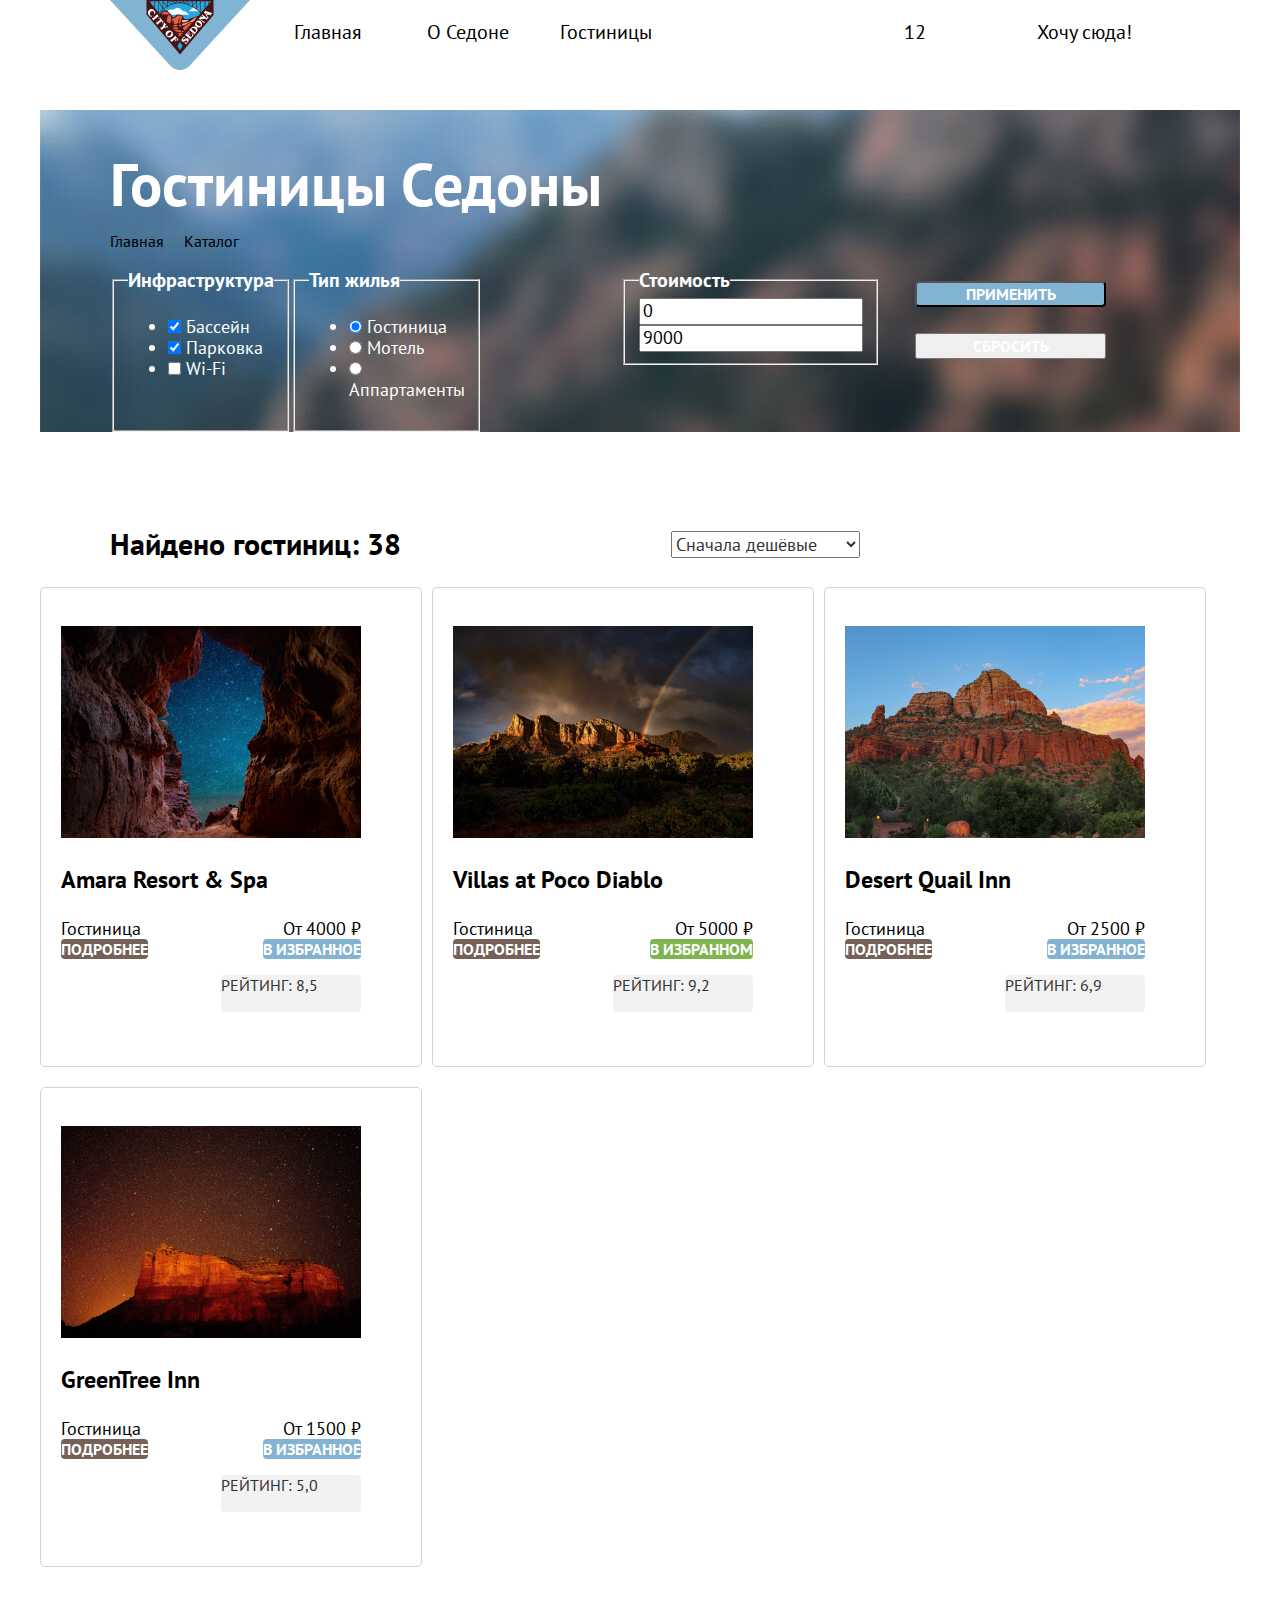
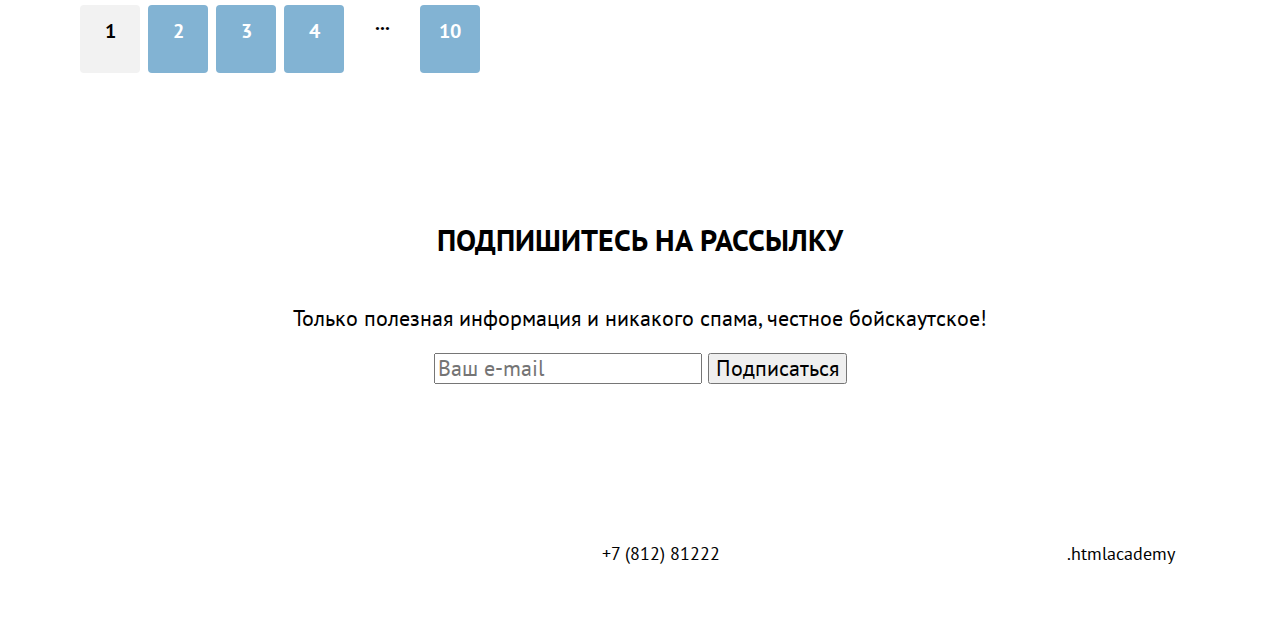
<file: 6/catalog.html>
<!DOCTYPE html>
<html lang="en">

  <head>
    <link rel="stylesheet" href="styles/normalize.css">
    <link rel="stylesheet" href="styles/styles.css">
    <title>HTML Academy: Седона</title>
    <base href="https://htmlacademy-htmlcss.github.io/2238383-sedona-36/6/">
</head>

  <body>

    <!-- Шапка -->
    <header class="page-header">

      <nav class="navigation">
        <div class="page-logo"><a class="navigation-link"><img src="images/logo-city-of-sedona.svg" class="logo"
              alt="Логотип 'Седона" width="140" height="70.05"></a></div>
        <ul class="navigation-list">
          <li class="navigation-item">
            <a class="navigation-link" href="index.html">Главная</a>
          </li>
          <li class="navigation-item">
            <a class="navigation-link" href="#">О Седоне</a>
          </li>
          <li class="navigation-item">
            <a class="navigation-link navigation-link-current">Гостиницы</a>
          </li>
        </ul>
        <ul class="navigation-list navigation-user">
          <li class="navigation-item">
            <a class="navigation-link search" href="#">
              <span class="visually-hidden">Поиск</span>
            </a>
          </li>
          <li class="navigation-item">
            <a class="navigation-link favorites" href="#">
              <span class="favorites-number">12</span>
              <span class="visually-hidden">Избранное</span>
            </a>
          </li>
          <li class="navigation-item">
            <a class="navigation-link button-link" href="#">Хочу сюда!</a>
          </li>
        </ul>
      </nav>
    </header>

    <!-- Основная страница -->
    <main class="catalog main-container">
      <section class="catalog-filter">
        <div class="filter-part">
          <h1 class="catalog-title">Гостиницы Седоны</h1>
          <ul class="catalog-breadcrumbs">
            <li class="catalog-breadcrumbs-item">
              <a class="catalog-breadcrumbs-link" href="index.html">Главная</a>
            </li>
            <li class="catalog-breadcrumbs-item">
              <a class="catalog-breadcrumbs-link">Каталог</a>
            </li>
          </ul>

          <form class="catalog-filter-filter" action="https://echo.htmlacademy.ru/" method="get">
            <div class="hotel-filter-left">
              <fieldset class="catalog-filter-group">
                <legend class="catalog-filter-title">Инфраструктура</legend>
                <ul class="catalog-filter-list">
                  <li class="catalog-filter-item">
                    <label class="control">
                      <input class="control-input" type="checkbox" name="swimming-pool" checked>
                      Бассейн
                    </label>
                  </li>
                  <li class="catalog-filter-item">
                    <label class="control">
                      <input class="control-input" type="checkbox" name="parking" checked>
                      Парковка
                    </label>
                  </li>
                  <li class="catalog-filter-item">
                    <label class="control">
                      <input class="control-input" type="checkbox" name="wi-fi">
                      Wi-Fi
                    </label>
                  </li>
                </ul>
              </fieldset>
              <fieldset class="catalog-filter-group">
                <legend class="catalog-filter-title">Тип жилья</legend>
                <ul class="catalog-filter-list">
                  <li class="catalog-filter-item">
                    <label class="control">
                      <input class="control-input" type="radio" name="appartment-type" value="hotel" checked>
                      Гостиница
                    </label>
                  </li>
                  <li class="catalog-filter-item">
                    <label class="control">
                      <input class="control-input" type="radio" name="appartment-type" value="motel">
                      Мотель
                    </label>
                  </li>
                  <li class="catalog-filter-item">
                    <label class="control">
                      <input class="control-input" type="radio" name="appartment-type" value="appartments">
                      Аппартаменты
                    </label>
                  </li>
                </ul>
              </fieldset>
            </div>
            <div class="hotel-filter-right">
              <fieldset class="catalog-value">
                <legend class="catalog-value-title">Стоимость</legend>
                <input class="catalog-value-input" type="text" value="0" name="start-amount">
                <input class="catalog-value-input" type="text" value="9000" name="end-amount">
              </fieldset>
              <div class="hotel-filter-buttons">
                <button class="catalog-button-submit" type="submit">Применить</button>
                <button class="catalog-button-reset" type="reset">Сбросить</button>
              </div>
            </div>
          </form>
        </div>
      </section>
      <div class="catalog-block">
      <section class="catalog-sorting">
        <div class="sorting">
          <div class="sorting-title">
            <h2 class="catalog-sorting-title">Найдено гостиниц: 38</h2>
          </div>
          <div class="sorting-options">
            <select class="select-control" aria-label="Сортировка">
              <option value="cheap">Сначала дешёвые</option>
              <option value="popular">Сначала популярные</option>
              <option value="expensive">Сначала дорогие</option>
            </select>
          </div>
          <div class="sorting-visual">
            <ul class="catalog-sorting-visual">
              <li class="catalog-sorting-visual-item small-icons">
                <a href="#">
                  <span class="visually-hidden">Мелкие значки</span>
                </a>
              </li>
              <li class="catalog-sorting-visual-item large-icons">
                <a href="#">
                  <span class="visually-hidden">Крупные значки</span>
                </a>
              </li>
              <li class="catalog-sorting-visual-item list">
                <a href="#">
                  <span class="visually-hidden">Список</span>
                </a>
              </li>
            </ul>
          </div>
        </div>
      </section>
      <h2 class="visually-hidden">Список подходящих отелей</h2>
      <section class="catalog-hotels-list">

        <div class="hotel-card">
          <a class="hotel-card-link" href="#">
            <img src="images/hotel-1.jpg" alt="Amara Resort & Spa">
            <h3 class="hotel-card-title">Amara Resort &amp; Spa</h3>
          </a>
          <div class="hotel-card-text">
            <span class="hotel-card-type">Гостиница</span>
            <span class="hotel-card-price">От 4000 ₽</span>
          </div>
          <div class="hotel-card-text">
            <a class="hotel-card-more" href="#">Подробнее</a>
            <a class="hotel-card-to-favorites button" href="#">в избранное</a>
          </div>
          <div class="hotel-card-text">
            <p class="hotel-stars">
              <span class="visually-hidden">4 звезды</span>
            </p>
            <p class="rating">Рейтинг: 8,5</p>
          </div>
        </div>
        <div class="hotel-card">
          <a class="hotel-card-link" href="#">
            <img src="images/hotel-2.jpg" alt="Villas at Poco Diablo">
            <h3 class="hotel-card-title">Villas at Poco Diablo</h3>
          </a>
          <div class="hotel-card-text">
            <span class="hotel-card-type">Гостиница</span>
            <span class="hotel-card-price">От 5000 ₽</span>
          </div>
          <div class="hotel-card-text">
            <a class="hotel-card-more" href="#">Подробнее</a>
            <a class="hotel-card-in-favorites button" href="#">в избранном</a>
          </div>
          <div class="hotel-card-text">
            <p class="hotel-stars">
              <span class="visually-hidden">4 звезды</span>
            </p>
            <p class="rating">Рейтинг: 9,2</p>
          </div>
        </div>
        <div class="hotel-card">
          <a class="hotel-card-link" href="#">
            <img src="images/hotel-3.jpg" alt="Desert Quail Inn">
            <h3 class="hotel-card-title">Desert Quail Inn</h3>
          </a>
          <div class="hotel-card-text">
            <span class="hotel-card-type">Гостиница</span>
            <span class="hotel-card-price">От 2500 ₽</span>
          </div>
          <div class="hotel-card-text">
            <a class="hotel-card-more" href="#">Подробнее</a>
            <a class="hotel-card-to-favorites button" href="#">в избранное</a>
          </div>
          <div class="hotel-card-text">
            <p class="hotel-stars">
              <span class="visually-hidden">3 звезды</span>
            </p>
            <p class="rating">Рейтинг: 6,9</p>
          </div>
        </div>
        <div class="hotel-card">
          <a class="hotel-card-link" href="#">
            <img src="images/hotel-4.jpg" alt="GreenTree Inn">
            <h3 class="hotel-card-title">GreenTree Inn</h3>
          </a>
          <div class="hotel-card-text">
            <span class="hotel-card-type">Гостиница</span>
            <span class="hotel-card-price">От 1500 ₽</span>
          </div>
          <div class="hotel-card-text">
            <a class="hotel-card-more" href="#">Подробнее</a>
            <a class="hotel-card-to-favorites button" href="#">в избранное</a>
          </div>
          <div class="hotel-card-text">
            <p class="hotel-stars">
              <span class="visually-hidden">2 звезды</span>
            </p>
            <p class="rating">Рейтинг: 5,0</p>
          </div>
        </div>

      </section>
      <ul class="pagination">
        <li class="pagination-item">
          <a class="pagination-link pagination-current">1</a>
        </li>
        <li class="pagination-item">
          <a class="pagination-link" href="#">2</a>
        </li>
        <li class="pagination-item">
          <a class="pagination-link" href="#">3</a>
        </li>
        <li class="pagination-item">
          <a class="pagination-link" href="#">4</a>
        </li>
        <li class="pagination-item">
          <span>...</span>
        </li>
        <li class="pagination-item">
          <a class="pagination-link" href="#">10</a>
        </li>
      </ul>
    </div>
      <div class="catalog-subscribe">
        <h2 class="catalog-subscribe-title">Подпишитесь на рассылку</h2>
        <p class="subscribe-text">Только полезная информация и никакого спама, честное бойскаутское!</p>
        <form class="subscribe-form" action="https://echo.htmlacademy.ru/" method="post">
          <label>
            <span class="visually-hidden">Введите e-mail</span>
            <input type="email" class="field" placeholder="Ваш e-mail" name="user-e-mail">
          </label>
          <button class="subscribe-button" type="submit">Подписаться</button>
        </form>
      </div>
    </main>

    <!-- Подвал -->
    <footer class="page-footer">
      <section class="footer-social-networks">
        <h2 class="visually-hidden">Мы в соцсетях</h2>
        <ul class="footer-social-list">
          <li class="footer-social-item vkontakte">
            <a class="button" href="https://vk.com/htmlacademy">
              <span class="visually-hidden">ВКонтакте</span>
            </a>
          </li>
          <li class="footer-social-item telegram">
            <a class="button" href="https://t.me/htmlacademy">
              <span class="visually-hidden">Телеграм</span>
            </a>
          </li>
          <li class="footer-social-item youtube">
            <a class="button" href="https://www.youtube.com/user/htmlacademyru">
              <span class="visually-hidden">Youtube</span>
            </a>
          </li>
        </ul>
      </section>
      <section class="footer-contacts">
        <h2 class="visually-hidden">Телефон</h2>
        <a class="footer-contacts-phone" href="tel:+78128121212">+7 (812) 81222</a>
      </section>
      <section class="footer-web-site">
        <h2 class="visually-hidden">Сделано в .htmlacademy</h2>
        <a class="footer-web-site-link logo-site" href="https://htmlacademy.ru">.htmlacademy</a>
      </section>
    </footer>
  </body>

</html>
</file>
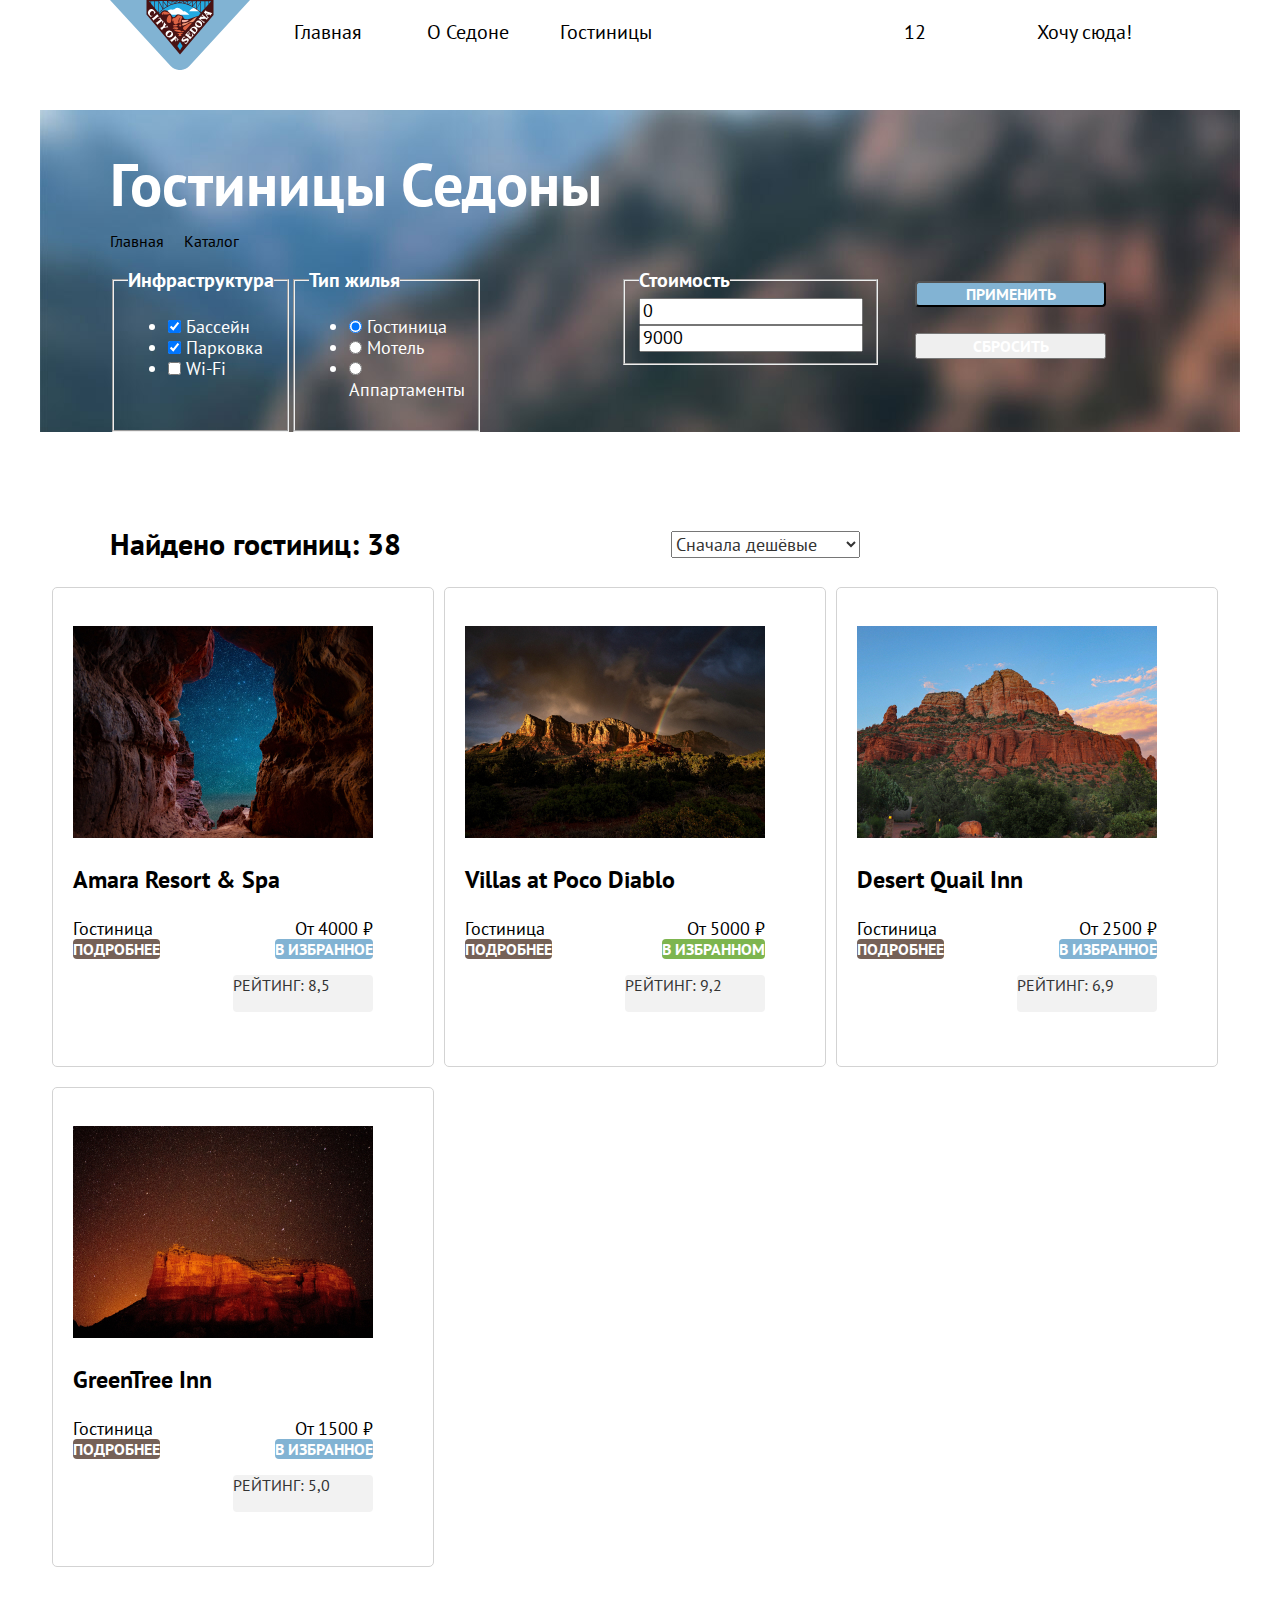
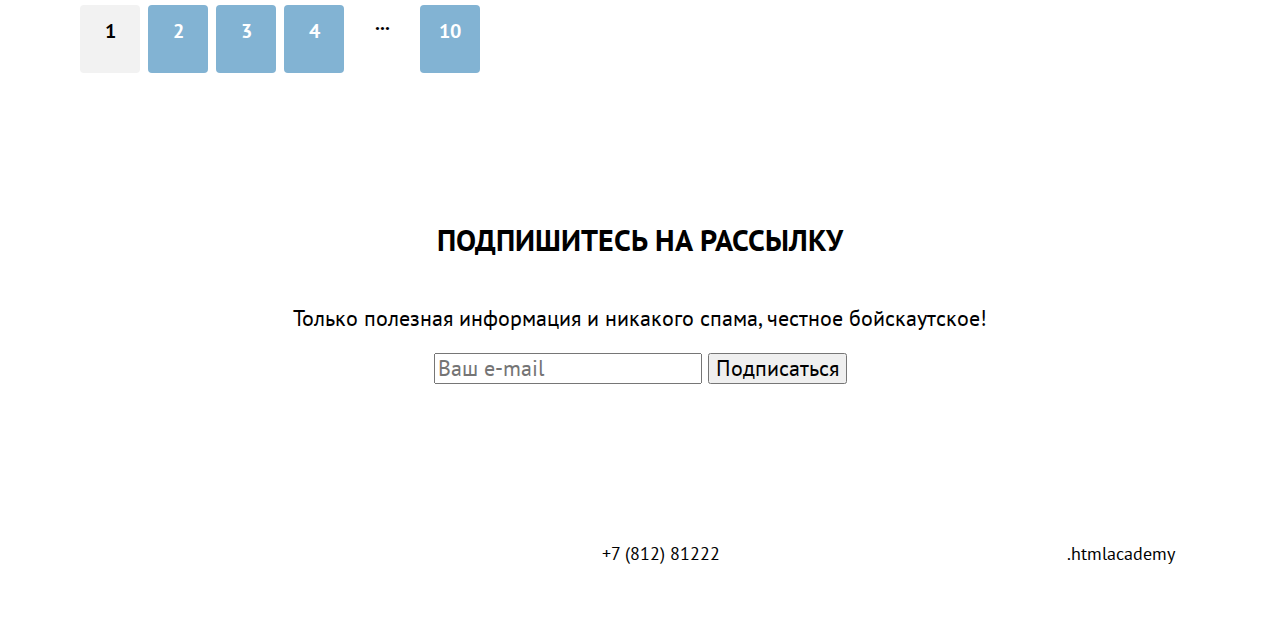
<file: 7/catalog.html>
<!DOCTYPE html>
<html lang="en">

  <head>
    <link rel="stylesheet" href="styles/normalize.css">
    <link rel="stylesheet" href="styles/styles.css">
    <title>HTML Academy: Седона</title>
    <base href="https://htmlacademy-htmlcss.github.io/2238383-sedona-36/7/">
</head>

  <body>

    <!-- Шапка -->
    <header class="page-header">

      <nav class="navigation">
        <div class="page-logo"><a class="navigation-link"><img src="images/logo-city-of-sedona.svg" class="logo"
              alt="Логотип 'Седона" width="140" height="70.05"></a></div>
        <ul class="navigation-list">
          <li class="navigation-item">
            <a class="navigation-link" href="index.html">Главная</a>
          </li>
          <li class="navigation-item">
            <a class="navigation-link" href="#">О Седоне</a>
          </li>
          <li class="navigation-item">
            <a class="navigation-link navigation-link-current">Гостиницы</a>
          </li>
        </ul>
        <ul class="navigation-list navigation-user">
          <li class="navigation-item">
            <a class="navigation-link search" href="#">
              <span class="visually-hidden">Поиск</span>
            </a>
          </li>
          <li class="navigation-item">
            <a class="navigation-link favorites" href="#">
              <span class="favorites-number">12</span>
              <span class="visually-hidden">Избранное</span>
            </a>
          </li>
          <li class="navigation-item">
            <a class="navigation-link button-link" href="#">Хочу сюда!</a>
          </li>
        </ul>
      </nav>
    </header>

    <!-- Основная страница -->
    <main class="catalog main-container">
      <section class="catalog-filter">
        <div class="filter-part">
          <h1 class="catalog-title">Гостиницы Седоны</h1>
          <ul class="catalog-breadcrumbs">
            <li class="catalog-breadcrumbs-item">
              <a class="catalog-breadcrumbs-link" href="index.html">Главная</a>
            </li>
            <li class="catalog-breadcrumbs-item">
              <a class="catalog-breadcrumbs-link">Каталог</a>
            </li>
          </ul>

          <form class="catalog-filter-filter" action="https://echo.htmlacademy.ru/" method="get">
            <div class="hotel-filter-left">
              <fieldset class="catalog-filter-group">
                <legend class="catalog-filter-title">Инфраструктура</legend>
                <ul class="catalog-filter-list">
                  <li class="catalog-filter-item">
                    <label class="control">
                      <input class="control-input" type="checkbox" name="swimming-pool" checked>
                      Бассейн
                    </label>
                  </li>
                  <li class="catalog-filter-item">
                    <label class="control">
                      <input class="control-input" type="checkbox" name="parking" checked>
                      Парковка
                    </label>
                  </li>
                  <li class="catalog-filter-item">
                    <label class="control">
                      <input class="control-input" type="checkbox" name="wi-fi">
                      Wi-Fi
                    </label>
                  </li>
                </ul>
              </fieldset>
              <fieldset class="catalog-filter-group">
                <legend class="catalog-filter-title">Тип жилья</legend>
                <ul class="catalog-filter-list">
                  <li class="catalog-filter-item">
                    <label class="control">
                      <input class="control-input" type="radio" name="appartment-type" value="hotel" checked>
                      Гостиница
                    </label>
                  </li>
                  <li class="catalog-filter-item">
                    <label class="control">
                      <input class="control-input" type="radio" name="appartment-type" value="motel">
                      Мотель
                    </label>
                  </li>
                  <li class="catalog-filter-item">
                    <label class="control">
                      <input class="control-input" type="radio" name="appartment-type" value="appartments">
                      Аппартаменты
                    </label>
                  </li>
                </ul>
              </fieldset>
            </div>
            <div class="hotel-filter-right">
              <fieldset class="catalog-value">
                <legend class="catalog-value-title">Стоимость</legend>
                <input class="catalog-value-input" type="text" value="0" name="start-amount">
                <input class="catalog-value-input" type="text" value="9000" name="end-amount">
              </fieldset>
              <div class="hotel-filter-buttons">
                <button class="catalog-button-submit" type="submit">Применить</button>
                <button class="catalog-button-reset" type="reset">Сбросить</button>
              </div>
            </div>
          </form>
        </div>
      </section>
      <div class="catalog-block">
      <section class="catalog-sorting">
        <div class="sorting">
          <div class="sorting-title">
            <h2 class="catalog-sorting-title">Найдено гостиниц: 38</h2>
          </div>
          <div class="sorting-options">
            <select class="select-control" aria-label="Сортировка">
              <option value="cheap">Сначала дешёвые</option>
              <option value="popular">Сначала популярные</option>
              <option value="expensive">Сначала дорогие</option>
            </select>
          </div>
          <div class="sorting-visual">
            <ul class="catalog-sorting-visual">
              <li class="catalog-sorting-visual-item small-icons">
                <a href="#">
                  <span class="visually-hidden">Мелкие значки</span>
                </a>
              </li>
              <li class="catalog-sorting-visual-item large-icons">
                <a href="#">
                  <span class="visually-hidden">Крупные значки</span>
                </a>
              </li>
              <li class="catalog-sorting-visual-item list">
                <a href="#">
                  <span class="visually-hidden">Список</span>
                </a>
              </li>
            </ul>
          </div>
        </div>
      </section>
      <h2 class="visually-hidden">Список подходящих отелей</h2>
      <section class="catalog-hotels-list">

        <div class="hotel-card">
          <a class="hotel-card-link" href="#">
            <img src="images/hotel-1.jpg" alt="Amara Resort & Spa">
            <h3 class="hotel-card-title">Amara Resort &amp; Spa</h3>
          </a>
          <div class="hotel-card-text">
            <span class="hotel-card-type">Гостиница</span>
            <span class="hotel-card-price">От 4000 ₽</span>
          </div>
          <div class="hotel-card-text">
            <a class="hotel-card-more" href="#">Подробнее</a>
            <a class="hotel-card-to-favorites button" href="#">в избранное</a>
          </div>
          <div class="hotel-card-text">
            <p class="hotel-stars">
              <span class="visually-hidden">4 звезды</span>
            </p>
            <p class="rating">Рейтинг: 8,5</p>
          </div>
        </div>
        <div class="hotel-card">
          <a class="hotel-card-link" href="#">
            <img src="images/hotel-2.jpg" alt="Villas at Poco Diablo">
            <h3 class="hotel-card-title">Villas at Poco Diablo</h3>
          </a>
          <div class="hotel-card-text">
            <span class="hotel-card-type">Гостиница</span>
            <span class="hotel-card-price">От 5000 ₽</span>
          </div>
          <div class="hotel-card-text">
            <a class="hotel-card-more" href="#">Подробнее</a>
            <a class="hotel-card-in-favorites button" href="#">в избранном</a>
          </div>
          <div class="hotel-card-text">
            <p class="hotel-stars">
              <span class="visually-hidden">4 звезды</span>
            </p>
            <p class="rating">Рейтинг: 9,2</p>
          </div>
        </div>
        <div class="hotel-card">
          <a class="hotel-card-link" href="#">
            <img src="images/hotel-3.jpg" alt="Desert Quail Inn">
            <h3 class="hotel-card-title">Desert Quail Inn</h3>
          </a>
          <div class="hotel-card-text">
            <span class="hotel-card-type">Гостиница</span>
            <span class="hotel-card-price">От 2500 ₽</span>
          </div>
          <div class="hotel-card-text">
            <a class="hotel-card-more" href="#">Подробнее</a>
            <a class="hotel-card-to-favorites button" href="#">в избранное</a>
          </div>
          <div class="hotel-card-text">
            <p class="hotel-stars">
              <span class="visually-hidden">3 звезды</span>
            </p>
            <p class="rating">Рейтинг: 6,9</p>
          </div>
        </div>
        <div class="hotel-card">
          <a class="hotel-card-link" href="#">
            <img src="images/hotel-4.jpg" alt="GreenTree Inn">
            <h3 class="hotel-card-title">GreenTree Inn</h3>
          </a>
          <div class="hotel-card-text">
            <span class="hotel-card-type">Гостиница</span>
            <span class="hotel-card-price">От 1500 ₽</span>
          </div>
          <div class="hotel-card-text">
            <a class="hotel-card-more" href="#">Подробнее</a>
            <a class="hotel-card-to-favorites button" href="#">в избранное</a>
          </div>
          <div class="hotel-card-text">
            <p class="hotel-stars">
              <span class="visually-hidden">2 звезды</span>
            </p>
            <p class="rating">Рейтинг: 5,0</p>
          </div>
        </div>

      </section>
      <ul class="pagination">
        <li class="pagination-item">
          <a class="pagination-link pagination-current">1</a>
        </li>
        <li class="pagination-item">
          <a class="pagination-link" href="#">2</a>
        </li>
        <li class="pagination-item">
          <a class="pagination-link" href="#">3</a>
        </li>
        <li class="pagination-item">
          <a class="pagination-link" href="#">4</a>
        </li>
        <li class="pagination-item">
          <span>...</span>
        </li>
        <li class="pagination-item">
          <a class="pagination-link" href="#">10</a>
        </li>
      </ul>
    </div>
      <div class="catalog-subscribe">
        <h2 class="catalog-subscribe-title">Подпишитесь на рассылку</h2>
        <p class="subscribe-text">Только полезная информация и никакого спама, честное бойскаутское!</p>
        <form class="subscribe-form" action="https://echo.htmlacademy.ru/" method="post">
          <label>
            <span class="visually-hidden">Введите e-mail</span>
            <input type="email" class="field" placeholder="Ваш e-mail" name="user-e-mail">
          </label>
          <button class="subscribe-button" type="submit">Подписаться</button>
        </form>
      </div>
    </main>

    <!-- Подвал -->
    <footer class="page-footer">
      <section class="footer-social-networks">
        <h2 class="visually-hidden">Мы в соцсетях</h2>
        <ul class="footer-social-list">
          <li class="footer-social-item vkontakte">
            <a class="button" href="https://vk.com/htmlacademy">
              <span class="visually-hidden">ВКонтакте</span>
            </a>
          </li>
          <li class="footer-social-item telegram">
            <a class="button" href="https://t.me/htmlacademy">
              <span class="visually-hidden">Телеграм</span>
            </a>
          </li>
          <li class="footer-social-item youtube">
            <a class="button" href="https://www.youtube.com/user/htmlacademyru">
              <span class="visually-hidden">Youtube</span>
            </a>
          </li>
        </ul>
      </section>
      <section class="footer-contacts">
        <h2 class="visually-hidden">Телефон</h2>
        <a class="footer-contacts-phone" href="tel:+78128121212">+7 (812) 81222</a>
      </section>
      <section class="footer-web-site">
        <h2 class="visually-hidden">Сделано в .htmlacademy</h2>
        <a class="footer-web-site-link logo-site" href="https://htmlacademy.ru">.htmlacademy</a>
      </section>
    </footer>
  </body>

</html>
</file>
<file: styles/styles.css>
@font-face {
  font-family: "PT Sans";
  font-style: normal;
  font-weight: 400;
  src: url("../fonts/ptsans-400.woff2") format("woff2");
  color: #333333;
  font-display: swap;
}

@font-face {
  font-family: "PT Sans";
  font-style: normal;
  font-weight: 700;
  src: url("../fonts/ptsans-700.woff2") format("woff2");
  color: #333333;
  font-display: swap;
}

html {
  height: 100%;
}

body {
  margin: 0;
  display: flex;
  flex-direction: column;
  min-height: 100%;
  font-family: "PT Sans", Arial, sans-serif;
  font-size: 18px;
  line-height: 21px;
  background-color: #ffffff;
}

.visually-hidden {
  position: absolute;
  width: 1px;
  height: 1px;
  margin: -1px;
  padding: 0;
  border: 0;
  clip: rect(0 0 0 0);
  overflow: hidden;
}

.main-container {
  flex-grow: 1;
  width: 1200px;
  margin: 0 auto;
}

.catalog-title {
  margin-top: 35px;
  margin-bottom: 8px;
  font-weight: 700;
  font-size: 60px;
  line-height: 78px;
}

.navigation {
  display: flex;
  width: 1200px;
  margin: 0 auto;
  padding: 0;
  font-size: 20px;
  line-height: 24px;
}

.page-logo {
  width: 140px;
  margin-left: 70px;
  margin-right: 44px;

  }

  .navigation-link {
    align-items: stretch;

  }

.navigation-list {
  display: flex;
  width: 399px;
  margin: 0;
  padding: 0;
  margin-right: auto;
  list-style-type: none;
}

.navigation-item {
   width: 268px;
  margin-right: 32px;
  padding: 20px 0;
  margin-left: auto;
}

.navigation-user {
  margin-left: auto;
  margin-right: 70px;
}

.text-under-logo {
  display: flex;
  flex-direction: column;
  align-items: center;
  margin-top: 69px;
  margin-bottom: 69px;
}

.main-advantages-title {
text-align: center;
}

.catalog-filter {
  color: #FFFFFF;
  background-image: url("../images/catalog-background.jpg");
  background-position: center;
  background-repeat: no-repeat;
  background-color: #43676f;
}

.catalog-breadcrumbs {
  display: flex;
  list-style-type: none;
  margin-top: 0;
  font-size: 16px;
  line-height: 21px;
  padding: 0;
}

.catalog-breadcrumbs-item {
  margin-right: 20px;
  margin-left: 0;

}

.catalog-filter-filter {
  display: flex;
  justify-content: space-between;
}

.catalog-filter-title,
.catalog-value-title {
  font-weight: 700;
  font-size: 20px;
  line-height: 24px;
}

.catalog-button-submit,
.catalog-button-reset {
  font-weight: 700;
  font-size: 16px;
  line-height: 20px;
  text-transform: uppercase;
  color: #FFFFFF;
}

.catalog-button-submit {
  background: #82B3D3;
  border-radius: 4px;
}

.catalog-sorting-title {
  font-weight: 700;
  font-size: 30px;
  line-height: 36px;
}

.catalog-sorting-visual {
  display: flex;
  list-style-type: none;
}

.select-control {
  color: #333333;
}

.main-background {
  width: 1200px;
  height: 485px;
  background-image: url("../images/index-background.jpg");
  background-position: center;
  background-repeat: no-repeat;
  background-size: 1200px, 485px;

}

.welcome {
  width: 1200px;
  height: 485px;
  background-image: url("../images/welcome.png");
  background-position: center 51px;
  background-repeat: no-repeat;
}

.divider {
  width: 1200px;
  height: 485px;
  background-image: url("../images/divider.png");
  background-position: center bottom;
  background-repeat: no-repeat;
}

.main-advantages-list {

  margin: 0;
  padding: 0;
  list-style-type: none;
}

.main-premises-list {
  display: flex;
  margin: 0;
  padding: 0;
}

.advantages-cards {
  margin: 0;
  padding: 0;
  display: flex;
}

.advantages-cards-item {
  display: flex;
  width: 400px;
  height: 385px;
  flex-direction: column;
  align-items: center;
  margin: auto;
}

.main-premises-item {
  display: flex;
  width: 400px;
  height: 385px;
  flex-direction: column;
  align-items: center;
}

.main-advantages-title,
.main-booking-title {
  font-weight: 700;
  font-size: 30px;
  line-height: 36px;
  text-transform: uppercase;
}

.main-welcome-advantages,
.main-booking-text {
  font-size: 22px;
  line-height: 26px;
}

.blue {
  color: #ffffff;
}

.light-blue-bgnd {
  background-color: rgba(131, 179, 211, 0.2);
}

.main-advantages-head,
.advantages-cards-head,
.main-premises-title {
  width: 400px;
  font-size: 24px;
  line-height: 28px;
  text-transform: uppercase;
}


.main-advantages-text {
  width: 400px;
}

.true-town {
  width: 1200px;
  height: 384px;
  background-color: #82B3D3;
  background-image: url("../images/advantages-photo-1.jpg");
  background-size: 800px 384px;
  background-position: 400px;
  background-repeat: no-repeat;
}

.devil-bridge {
  width: 1200px;
  height: 384px;
  background-color: #82B3D3;
  background-image: url("../images/advantages-photo-2.jpg");
  background-size: 800px 384px;
  background-position: 0;
  background-repeat: no-repeat;
}

.devil-bridge-text {
  width: 400px;
  margin-left: auto;
}

.text-under-cards {
  display: flex;
  flex-direction: column;
  align-items: center;
  margin-top: 69px;
  margin-bottom: 69px;
}

.main-booking {
  display: flex;
  flex-direction: column;
  align-items: center;
  margin-top: 69px;
  margin-bottom: 69px;
}

.subscribe, .catalog-subscribe {
  display: flex;
  flex-direction: column;
  width: 1200px;
  margin: 0 auto;
  padding: 0;
  align-items: center;
  justify-content: center;
}

.catalog-filter {
  margin: 0 auto;
  padding: 0;
}

.filter-part {
  display: flex;
  flex-direction: column;

  margin: 35px 70px 70px 70px;
}


.hotel-filter-left {
  width: 371px;
  display: flex;
}

.hotel-filter-right {
  display: flex;
  width: 549px;
  justify-content: space-between;
  align-items: flex-start;
  }

.hotel-filter-buttons {
  display: flex;
  flex-direction: column;
  justify-content: space-around;
  min-width: 191px;
min-height: 104px;
padding-left: 35px;
padding-right: 70px;
}

.catalog-block {
  display: flex;
  flex-direction: column;
  max-width: 1200px;


}

.sorting {
  display: flex;
  width: 1060px;
  margin: 0 auto;
  padding: 0;
  justify-content: space-between;
  align-items: center;
}

.catalog-hotels-list {
  display: grid;
  grid-template-columns: repeat(3, auto);
  min-width: 1060px;
  margin: 0 auto;
  padding: 0;

}

.hotel-card {
display: flex;
flex-direction: column;
  width: 340px;
  height: 438px;
justify-content: center;
  padding: 20px;
  border: 1px solid lightgrey;
  margin-right: 10px;
  margin-bottom: 20px;
  border-radius: 5px;
}

.hotel-card-title {
  font-weight: 700;
  font-size: 24px;
  line-height: 28px;
}

.hotel-card-text {
  display: flex;
  max-width: 300px;
  justify-content: space-between;
}

.hotel-card-more {
  font-weight: 700;
  font-size: 16px;
  line-height: 20px;
  text-transform: uppercase;
  color: #ffffff;
  background: #756157;
  border-radius: 4px;
}

.hotel-card-to-favorites {
  font-weight: 700;
  font-size: 16px;
  line-height: 20px;
  text-transform: uppercase;
  color: #ffffff;
  background: #82B3D3;
  border-radius: 4px;
}

.hotel-card-in-favorites {
  font-weight: 700;
  font-size: 16px;
  line-height: 20px;
  text-transform: uppercase;
  color: #ffffff;
  background: #7DB54F;
  border-radius: 4px;
}

.rating {
  width: 140px;
  height: 37px;
  font-size: 16px;
  line-height: 20px;
  text-transform: uppercase;
  color: #333333;
  background: #F2F2F2;
  border-radius: 4px;
}

.pagination {
  display: flex;
  width: 1060px;

  justify-content: flex-start;
  list-style-type: none;
}

.pagination-item {
  width: 60px;
  height: 60px;
  font-weight: 700;
  font-size: 20px;
  line-height: 36px;
  text-align: center;
  align-items: center;
  justify-content: center;
  text-transform: uppercase;
  margin-right: 8px;
  padding-inline-start: 0;
}

.pagination-link {
  display: block;
  width: 60px;
  height: 60px;
  color: #ffffff;
  background: #82B3D3;
  border-radius: 4px;
  padding-top: 8px;
}

.pagination-current {
  color: #000000;
  background: #F2F2F2;
  border-radius: 4px;
}

.subscribe {
  color: #ffffff;
  font-size: 22px;
  line-height: 26px;
  width: 1200px;
  height: 414.86px;
  background-image: url("../images/subscribe-background-1.jpg");
  background-position: center;
  background-repeat: no-repeat;
  background-size: 1200px, 414.86px;
}

.subscribe-title,
.catalog-subscribe-title {
  font-weight: 700;
  font-size: 30px;
  line-height: 36px;
  text-transform: uppercase;
}

.catalog-subscribe {
  color: #000000;
  font-size: 22px;
  line-height: 26px;
  width: 1200px;
  height: 414.86px;
  background-position: center;
  background-repeat: no-repeat;
  background-size: 1200px, 414.86px;
}



.subscribe-title {
  font-size: 30px;
  line-height: 36px;
}

.page-footer {
  width: 1200px;
  display: flex;
  margin: 0 auto;
  padding: 45px;
}

.footer-social-list {
  display: flex;
  list-style-type: none;

}

.footer-social-networks {
  max-width: 140px;
  padding-left: 70px;
  margin-right: auto;
}

.footer-social-item {
  display: block;
  width: 48px;

}


.footer-web-site {
  max-width: 115px;
  padding-right: 70px;
  margin-left: auto;
}
</file>
<file: 4/styles/styles.css>
@font-face {
  font-family: "PT Sans";
  font-style: normal;
  font-weight: 400;
  src: url("../fonts/ptsans-400.woff2") format("woff2");
  color: #333333;
  font-display: swap;
}

@font-face {
  font-family: "PT Sans";
  font-style: normal;
  font-weight: 700;
  src: url("../fonts/ptsans-700.woff2") format("woff2");
  color: #333333;
  font-display: swap;
}

body {
  font-family: "PT Sans", Arial, sans-serif;
  font-size: 18px;
  line-height: 21px;
  background-color: #ffffff;
}

.catalog-title {
  font-weight: 700;
  font-size: 60px;
  line-height: 78px;
}

.navigation {
  font-size: 20px;
  line-height: 24px;
}

.catalog-filter {
  color: #FFFFFF;
  background-image: url("../images/catalog-background.jpg");
  background-position: center;
  background-repeat: no-repeat;
  background-color: #43676f;
}

.catalog-breadcrumbs {
  font-size: 16px;
  line-height: 21px;
}

.catalog-filter-title,
.catalog-value-title {
  font-weight: 700;
  font-size: 20px;
  line-height: 24px;
}

.catalog-button-submit,
.catalog-button-reset {
  font-weight: 700;
  font-size: 16px;
  line-height: 20px;
  text-transform: uppercase;
  color: #FFFFFF;
}

.catalog-button-submit {
  background: #82B3D3;
  border-radius: 4px;
}

.catalog-sorting-title {
  font-weight: 700;
  font-size: 30px;
  line-height: 36px;
}

.select-control {
  color: #333333;
}

.main-background {
  width: 1200px;
  height: 485px;
  background-image: url("../images/index-background.jpg");
  background-position: center;
  background-repeat: no-repeat;
  background-size: 1200px, 485px;

}

.welcome {
  width: 1200px;
  height: 485px;
  background-image: url("../images/welcome.png");
  background-position: center 51px;
  background-repeat: no-repeat;
}

.divider {
  width: 1200px;
  height: 485px;
  background-image: url("../images/divider.png");
  background-position: center bottom;
  background-repeat: no-repeat;
}

.main-advantages-title,
.main-booking-title {
  font-weight: 700;
  font-size: 30px;
  line-height: 36px;
  text-transform: uppercase;
}

.main-welcome-advantages,
.main-booking-text {
  font-size: 22px;
  line-height: 26px;
}

.blue {
  color: #ffffff;
}

.light-blue-bgnd {
  background-color: rgba(131, 179, 211, 0.2);
}

.main-advantages-head,
.advantages-cards-head,
.main-premises-title {
  width: 400px;
  font-size: 24px;
  line-height: 28px;
  text-transform: uppercase;
}


.main-advantages-text {
  width: 400px;
}

.true-town {
  width: 1200px;
  height: 384px;
  background-color: #82B3D3;
  background-image: url("../images/advantages-photo-1.jpg");
  background-size: 800px 384px;
  background-position: 400px;
  background-repeat: no-repeat;
}

.devil-bridge {
  width: 1200px;
  height: 384px;
  background-color: #82B3D3;
  background-image: url("../images/advantages-photo-2.jpg");
  background-size: 800px 384px;
  background-position: 0px;
  background-repeat: no-repeat;
}

.hotel-card-title {
  font-weight: 700;
  font-size: 24px;
  line-height: 28px;
}

.hotel-card-more {
  font-weight: 700;
  font-size: 16px;
  line-height: 20px;
  text-transform: uppercase;
  color: #ffffff;
  background: #756157;
  border-radius: 4px;
}

.hotel-card-to-favorites {
  font-weight: 700;
  font-size: 16px;
  line-height: 20px;
  text-transform: uppercase;
  color: #ffffff;
  background: #82B3D3;
  border-radius: 4px;
}

.hotel-card-in-favorites {
  font-weight: 700;
  font-size: 16px;
  line-height: 20px;
  text-transform: uppercase;
  color: #ffffff;
  background: #7DB54F;
  border-radius: 4px;
}

.rating {
  width: 140px;
  height: 37px;
  font-size: 16px;
  line-height: 20px;
  text-transform: uppercase;
  color: #333333;
  background: #F2F2F2;
  border-radius: 4px;
}

.pagination-item {
  width: 60px;
  height: 60px;
  font-weight: 700;
  font-size: 20px;
  line-height: 36px;
  text-align: center;
  text-transform: uppercase;
}

.pagination-link {
  color: #ffffff;
  background: #82B3D3;
  border-radius: 4px;
}

.pagination-current {
  color: #000000;
  background: #F2F2F2;
  border-radius: 4px;
}

.subscribe {
  color: #ffffff;
  font-size: 22px;
  line-height: 26px;
  width: 1200px;
  height: 414.86px;
  background-image: url("../images/subscribe-background-1.jpg");
  background-position: center;
  background-repeat: no-repeat;
  background-size: 1200px, 414.86px;
}

.subscribe-title,
.catalog-subscribe-title {
  font-weight: 700;
  font-size: 30px;
  line-height: 36px;
  text-transform: uppercase;
}

.catalog-subscribe {
  color: #000000;
  font-size: 22px;
  line-height: 26px;
  width: 1200px;
  height: 414.86px;
  background-position: center;
  background-repeat: no-repeat;
  background-size: 1200px, 414.86px;
}



.subscribe-title {
  font-size: 30px;
  line-height: 36px;
}
</file>
<file: 5/styles/styles.css>
@font-face {
  font-family: "PT Sans";
  font-style: normal;
  font-weight: 400;
  src: url("../fonts/ptsans-400.woff2") format("woff2");
  color: #333333;
  font-display: swap;
}

@font-face {
  font-family: "PT Sans";
  font-style: normal;
  font-weight: 700;
  src: url("../fonts/ptsans-700.woff2") format("woff2");
  color: #333333;
  font-display: swap;
}

html {
  height: 100%;
}

body {
  margin: 0;
  display: flex;
  flex-direction: column;
  min-height: 100%;
  font-family: "PT Sans", Arial, sans-serif;
  font-size: 18px;
  line-height: 21px;
  background-color: #ffffff;
}

.main-container {
  flex-grow: 1;
  width: 1200px;
  margin: 0 auto;
}

.catalog-title {
  font-weight: 700;
  font-size: 60px;
  line-height: 78px;
}

.navigation {
  display: flex;
  width: 1200px;
  margin: 0 auto;
  font-size: 20px;
  line-height: 24px;
}

.page-logo {
  width: 140px;

}

.navigation-list {
  width: 399px;
  margin: 0;
  padding: 0;
  margin-right: auto;
}

.navigation-item {
  width: 268px;
  margin: 0;
  padding: 0;
  margin-left: auto;
}

.catalog-filter {
  color: #FFFFFF;
  background-image: url("../images/catalog-background.jpg");
  background-position: center;
  background-repeat: no-repeat;
  background-color: #43676f;
}

.catalog-breadcrumbs {
  font-size: 16px;
  line-height: 21px;
}

.catalog-filter-title,
.catalog-value-title {
  font-weight: 700;
  font-size: 20px;
  line-height: 24px;
}

.catalog-button-submit,
.catalog-button-reset {
  font-weight: 700;
  font-size: 16px;
  line-height: 20px;
  text-transform: uppercase;
  color: #FFFFFF;
}

.catalog-button-submit {
  background: #82B3D3;
  border-radius: 4px;
}

.catalog-sorting-title {
  font-weight: 700;
  font-size: 30px;
  line-height: 36px;
}

.select-control {
  color: #333333;
}

.main-background {
  width: 1200px;
  height: 485px;
  background-image: url("../images/index-background.jpg");
  background-position: center;
  background-repeat: no-repeat;
  background-size: 1200px, 485px;

}

.welcome {
  width: 1200px;
  height: 485px;
  background-image: url("../images/welcome.png");
  background-position: center 51px;
  background-repeat: no-repeat;
}

.divider {
  width: 1200px;
  height: 485px;
  background-image: url("../images/divider.png");
  background-position: center bottom;
  background-repeat: no-repeat;
}

.main-advantages-list {
  margin: 0;
  padding: 0;
}

.main-premises-list {
  display: flex;
  margin: 0;
  padding: 0;
}

.advantages-cards {
  margin: 0;
  padding: 0;
  display: flex;
}

.main-advantages-title,
.main-booking-title {
  font-weight: 700;
  font-size: 30px;
  line-height: 36px;
  text-transform: uppercase;
}

.main-welcome-advantages,
.main-booking-text {
  font-size: 22px;
  line-height: 26px;
}

.blue {
  color: #ffffff;
}

.light-blue-bgnd {
  background-color: rgba(131, 179, 211, 0.2);
}

.main-advantages-head,
.advantages-cards-head,
.main-premises-title {
  width: 400px;
  font-size: 24px;
  line-height: 28px;
  text-transform: uppercase;
}


.main-advantages-text {
  width: 400px;
}

.true-town {
  width: 1200px;
  height: 384px;
  background-color: #82B3D3;
  background-image: url("../images/advantages-photo-1.jpg");
  background-size: 800px 384px;
  background-position: 400px;
  background-repeat: no-repeat;
}

.devil-bridge {
  width: 1200px;
  height: 384px;
  background-color: #82B3D3;
  background-image: url("../images/advantages-photo-2.jpg");
  background-size: 800px 384px;
  background-position: 0px;
  background-repeat: no-repeat;
}

.subscribe,
.catalog-subscribe {
  display: flex;
  flex-direction: column;
  width: 1200px;
  margin: 0 auto;
  padding: 0;
  align-items: center;
}

.hotel-filter {
  width: 1200px;
  display: flex;
}

.hotel-filter-buttons {
  display: flex;
  flex-direction: column;
}

.sorting {
  display: flex;
  width: 1060px;
  margin: 0 auto;
  padding: 0;
  justify-content: space-between;
}

.catalog-hotels-list {
  display: flex;
  width: 1060px;
  margin: 0 auto;
  padding: 0;
  flex-wrap: wrap;
  justify-content: flex-start;


}

.hotel-card {
  width: 300px;

  padding: 20px;
}

.hotel-card-title {
  font-weight: 700;
  font-size: 24px;
  line-height: 28px;
}

.hotel-card-more {
  font-weight: 700;
  font-size: 16px;
  line-height: 20px;
  text-transform: uppercase;
  color: #ffffff;
  background: #756157;
  border-radius: 4px;
}

.hotel-card-to-favorites {
  font-weight: 700;
  font-size: 16px;
  line-height: 20px;
  text-transform: uppercase;
  color: #ffffff;
  background: #82B3D3;
  border-radius: 4px;
}

.hotel-card-in-favorites {
  font-weight: 700;
  font-size: 16px;
  line-height: 20px;
  text-transform: uppercase;
  color: #ffffff;
  background: #7DB54F;
  border-radius: 4px;
}

.rating {
  width: 140px;
  height: 37px;
  font-size: 16px;
  line-height: 20px;
  text-transform: uppercase;
  color: #333333;
  background: #F2F2F2;
  border-radius: 4px;
}

.pagination {
  display: flex;
  width: 1060px;
  margin: 0 auto;
  justify-content: flex-start;
}

.pagination-item {
  width: 60px;
  height: 60px;
  font-weight: 700;
  font-size: 20px;
  line-height: 36px;
  text-align: center;
  text-transform: uppercase;
}

.pagination-link {
  color: #ffffff;
  background: #82B3D3;
  border-radius: 4px;
}

.pagination-current {
  color: #000000;
  background: #F2F2F2;
  border-radius: 4px;
}

.subscribe {
  color: #ffffff;
  font-size: 22px;
  line-height: 26px;
  width: 1200px;
  height: 414.86px;
  background-image: url("../images/subscribe-background-1.jpg");
  background-position: center;
  background-repeat: no-repeat;
  background-size: 1200px, 414.86px;
}

.subscribe-title,
.catalog-subscribe-title {
  font-weight: 700;
  font-size: 30px;
  line-height: 36px;
  text-transform: uppercase;
}

.catalog-subscribe {
  color: #000000;
  font-size: 22px;
  line-height: 26px;
  width: 1200px;
  height: 414.86px;
  background-position: center;
  background-repeat: no-repeat;
  background-size: 1200px, 414.86px;
}



.subscribe-title {
  font-size: 30px;
  line-height: 36px;
}

.page-footer {
  width: 1200px;
  display: flex;
  margin: 0 auto;
  padding: 0;
}

.footer-social-networks {
  max-width: 140px;
  padding-left: 70px;
  margin-right: auto;
}

.footer-contacts {

}

.footer-web-site {
  max-width: 115px;
  padding-right: 70px;
  margin-left: auto;
}
</file>
<file: 6/styles/styles.css>
@font-face {
  font-family: "PT Sans";
  font-style: normal;
  font-weight: 400;
  src: url("../fonts/ptsans-400.woff2") format("woff2");
  color: #333333;
  font-display: swap;
}

@font-face {
  font-family: "PT Sans";
  font-style: normal;
  font-weight: 700;
  src: url("../fonts/ptsans-700.woff2") format("woff2");
  color: #333333;
  font-display: swap;
}

html {
  height: 100%;
}

body {
  margin: 0;
  display: flex;
  flex-direction: column;
  min-height: 100%;
  font-family: "PT Sans", Arial, sans-serif;
  font-size: 18px;
  line-height: 21px;
  background-color: #ffffff;
}

.visually-hidden {
  position: absolute;
  width: 1px;
  height: 1px;
  margin: -1px;
  padding: 0;
  border: 0;
  clip: rect(0 0 0 0);
  overflow: hidden;
}

.main-container {
  flex-grow: 1;
  width: 1200px;
  margin: 0 auto;
}

.catalog-title {
  margin-top: 35px;
  margin-bottom: 8px;
  font-weight: 700;
  font-size: 60px;
  line-height: 78px;
}

.navigation {
  display: flex;
  width: 1200px;
  margin: 0 auto;
  padding: 0;
  font-size: 20px;
  line-height: 24px;
}

.page-logo {
  width: 140px;
  margin: 0;
  margin-left: 70px;
  margin-right: 44px;
  padding: 0;
  }

.navigation-list {
  display: flex;
  width: 399px;
  margin: 0;
  padding: 0;
  margin-right: auto;
  list-style-type: none;
}

.navigation-item {
   width: 268px;
  margin-right: 32px;
  padding: 20px 0;
  margin-left: auto;
}

.navigation-user {
  margin-left: auto;
  margin-right: 70px;
}

.text-under-logo {
  display: flex;
  flex-direction: column;
  align-items: center;
  margin-top: 69px;
  margin-bottom: 69px;
}

.main-advantages-title {
text-align: center;
}

.catalog-filter {
  color: #FFFFFF;
  background-image: url("../images/catalog-background.jpg");
  background-position: center;
  background-repeat: no-repeat;
  background-color: #43676f;
}

.catalog-breadcrumbs {
  display: flex;
  list-style-type: none;
  margin-top: 0;
  font-size: 16px;
  line-height: 21px;
  padding: 0;
}

.catalog-breadcrumbs-item {
  margin-right: 20px;
  margin-left: 0;

}

.catalog-filter-filter {
  display: flex;
  justify-content: space-between;
}

.catalog-filter-title,
.catalog-value-title {
  font-weight: 700;
  font-size: 20px;
  line-height: 24px;
}

.catalog-button-submit,
.catalog-button-reset {
  font-weight: 700;
  font-size: 16px;
  line-height: 20px;
  text-transform: uppercase;
  color: #FFFFFF;
}

.catalog-button-submit {
  background: #82B3D3;
  border-radius: 4px;
}

.catalog-sorting-title {
  font-weight: 700;
  font-size: 30px;
  line-height: 36px;
}

.catalog-sorting-visual {
  display: flex;
  list-style-type: none;
}

.select-control {
  color: #333333;
}

.main-background {
  width: 1200px;
  height: 485px;
  background-image: url("../images/index-background.jpg");
  background-position: center;
  background-repeat: no-repeat;
  background-size: 1200px, 485px;

}

.welcome {
  width: 1200px;
  height: 485px;
  background-image: url("../images/welcome.png");
  background-position: center 51px;
  background-repeat: no-repeat;
}

.divider {
  width: 1200px;
  height: 485px;
  background-image: url("../images/divider.png");
  background-position: center bottom;
  background-repeat: no-repeat;
}

.main-advantages-list {
  margin: 0;
  padding: 0;
  list-style-type: none;
}

.main-premises-list {
  display: flex;
  margin: 0;
  padding: 0;
}

.advantages-cards {
  margin: 0;
  padding: 0;
  display: flex;
}

.advantages-cards-item {
  display: flex;
  width: 400px;
  height: 385px;
  flex-direction: column;
  align-items: center;
  margin: auto;
}

.main-premises-item {
  display: flex;
  width: 400px;
  height: 385px;
  flex-direction: column;
  align-items: center;
}

.main-advantages-title,
.main-booking-title {
  font-weight: 700;
  font-size: 30px;
  line-height: 36px;
  text-transform: uppercase;
}

.main-welcome-advantages,
.main-booking-text {
  font-size: 22px;
  line-height: 26px;
}

.blue {
  color: #ffffff;
}

.light-blue-bgnd {
  background-color: rgba(131, 179, 211, 0.2);
}

.main-advantages-head,
.advantages-cards-head,
.main-premises-title {
  width: 400px;
  font-size: 24px;
  line-height: 28px;
  text-transform: uppercase;
}


.main-advantages-text {
  width: 400px;
}

.true-town {
  width: 1200px;
  height: 384px;
  background-color: #82B3D3;
  background-image: url("../images/advantages-photo-1.jpg");
  background-size: 800px 384px;
  background-position: 400px;
  background-repeat: no-repeat;
}

.devil-bridge {
  width: 1200px;
  height: 384px;
  background-color: #82B3D3;
  background-image: url("../images/advantages-photo-2.jpg");
  background-size: 800px 384px;
  background-position: 0;
  background-repeat: no-repeat;
}

.devil-bridge-text {
  width: 400px;
  margin-left: auto;
}

.text-under-cards {
  display: flex;
  flex-direction: column;
  align-items: center;
  margin-top: 69px;
  margin-bottom: 69px;
}

.main-booking {
  display: flex;
  flex-direction: column;
  align-items: center;
  margin-top: 69px;
  margin-bottom: 69px;
}

.subscribe, .catalog-subscribe {
  display: flex;
  flex-direction: column;
  width: 1200px;
  margin: 0 auto;
  padding: 0;
  align-items: center;
  justify-content: center;
}

.catalog-filter {
  margin: 0 auto;
  padding: 0;
}

.filter-part {
  display: flex;
  flex-direction: column;

  margin: 35px 70px 70px 70px;
}


.hotel-filter-left {
  width: 371px;
  display: flex;
}

.hotel-filter-right {
  display: flex;
  width: 549px;
  justify-content: space-between;
  align-items: flex-start;
  }

.hotel-filter-buttons {
  display: flex;
  flex-direction: column;
  justify-content: space-around;
  min-width: 191px;
min-height: 104px;
padding-left: 35px;
padding-right: 70px;
}

.catalog-block {
  display: flex;
  flex-direction: column;
  max-width: 1200px;


}

.sorting {
  display: flex;
  width: 1060px;
  margin: 0 auto;
  padding: 0;
  justify-content: space-between;
  align-items: center;
}

.catalog-hotels-list {
  display: flex;
  min-width: 1060px;
  margin: 0 auto;
  padding: 0;
  flex-wrap: wrap;
  justify-content: flex-start;


}

.hotel-card {
display: flex;
flex-direction: column;
  width: 340px;
  height: 438px;
justify-content: center;
  padding: 20px;
  border: 1px solid lightgrey;
  margin-right: 10px;
  margin-bottom: 20px;
  border-radius: 5px;
}

.hotel-card-title {
  font-weight: 700;
  font-size: 24px;
  line-height: 28px;
}

.hotel-card-text {
  display: flex;
  max-width: 300px;
  justify-content: space-between;
}

.hotel-card-more {
  font-weight: 700;
  font-size: 16px;
  line-height: 20px;
  text-transform: uppercase;
  color: #ffffff;
  background: #756157;
  border-radius: 4px;
}

.hotel-card-to-favorites {
  font-weight: 700;
  font-size: 16px;
  line-height: 20px;
  text-transform: uppercase;
  color: #ffffff;
  background: #82B3D3;
  border-radius: 4px;
}

.hotel-card-in-favorites {
  font-weight: 700;
  font-size: 16px;
  line-height: 20px;
  text-transform: uppercase;
  color: #ffffff;
  background: #7DB54F;
  border-radius: 4px;
}

.rating {
  width: 140px;
  height: 37px;
  font-size: 16px;
  line-height: 20px;
  text-transform: uppercase;
  color: #333333;
  background: #F2F2F2;
  border-radius: 4px;
}

.pagination {
  display: flex;
  width: 1060px;

  justify-content: flex-start;
  list-style-type: none;
}

.pagination-item {
  width: 60px;
  height: 60px;
  font-weight: 700;
  font-size: 20px;
  line-height: 36px;
  text-align: center;
  align-items: center;
  justify-content: center;
  text-transform: uppercase;
  margin-right: 8px;
  padding-inline-start: 0;
}

.pagination-link {
  display: block;
  width: 60px;
  height: 60px;
  color: #ffffff;
  background: #82B3D3;
  border-radius: 4px;
  padding-top: 8px;
}

.pagination-current {
  color: #000000;
  background: #F2F2F2;
  border-radius: 4px;
}

.subscribe {
  color: #ffffff;
  font-size: 22px;
  line-height: 26px;
  width: 1200px;
  height: 414.86px;
  background-image: url("../images/subscribe-background-1.jpg");
  background-position: center;
  background-repeat: no-repeat;
  background-size: 1200px, 414.86px;
}

.subscribe-title,
.catalog-subscribe-title {
  font-weight: 700;
  font-size: 30px;
  line-height: 36px;
  text-transform: uppercase;
}

.catalog-subscribe {
  color: #000000;
  font-size: 22px;
  line-height: 26px;
  width: 1200px;
  height: 414.86px;
  background-position: center;
  background-repeat: no-repeat;
  background-size: 1200px, 414.86px;
}



.subscribe-title {
  font-size: 30px;
  line-height: 36px;
}

.page-footer {
  width: 1200px;
  display: flex;
  margin: 0 auto;
  padding: 45px;
}

.footer-social-list {
  display: flex;
  list-style-type: none;

}

.footer-social-networks {
  max-width: 140px;
  padding-left: 70px;
  margin-right: auto;
}

.footer-social-item {
  display: block;
  width: 48px;

}


.footer-web-site {
  max-width: 115px;
  padding-right: 70px;
  margin-left: auto;
}
</file>
<file: 7/styles/styles.css>
@font-face {
  font-family: "PT Sans";
  font-style: normal;
  font-weight: 400;
  src: url("../fonts/ptsans-400.woff2") format("woff2");
  color: #333333;
  font-display: swap;
}

@font-face {
  font-family: "PT Sans";
  font-style: normal;
  font-weight: 700;
  src: url("../fonts/ptsans-700.woff2") format("woff2");
  color: #333333;
  font-display: swap;
}

html {
  height: 100%;
}

body {
  margin: 0;
  display: flex;
  flex-direction: column;
  min-height: 100%;
  font-family: "PT Sans", Arial, sans-serif;
  font-size: 18px;
  line-height: 21px;
  background-color: #ffffff;
}

.visually-hidden {
  position: absolute;
  width: 1px;
  height: 1px;
  margin: -1px;
  padding: 0;
  border: 0;
  clip: rect(0 0 0 0);
  overflow: hidden;
}

.main-container {
  flex-grow: 1;
  width: 1200px;
  margin: 0 auto;
}

.catalog-title {
  margin-top: 35px;
  margin-bottom: 8px;
  font-weight: 700;
  font-size: 60px;
  line-height: 78px;
}

.navigation {
  display: flex;
  width: 1200px;
  margin: 0 auto;
  padding: 0;
  font-size: 20px;
  line-height: 24px;
}

.page-logo {
  width: 140px;
  margin-left: 70px;
  margin-right: 44px;

  }

  .navigation-link {
    align-items: stretch;

  }

.navigation-list {
  display: flex;
  width: 399px;
  margin: 0;
  padding: 0;
  margin-right: auto;
  list-style-type: none;
}

.navigation-item {
   width: 268px;
  margin-right: 32px;
  padding: 20px 0;
  margin-left: auto;
}

.navigation-user {
  margin-left: auto;
  margin-right: 70px;
}

.text-under-logo {
  display: flex;
  flex-direction: column;
  align-items: center;
  margin-top: 69px;
  margin-bottom: 69px;
}

.main-advantages-title {
text-align: center;
}

.catalog-filter {
  color: #FFFFFF;
  background-image: url("../images/catalog-background.jpg");
  background-position: center;
  background-repeat: no-repeat;
  background-color: #43676f;
}

.catalog-breadcrumbs {
  display: flex;
  list-style-type: none;
  margin-top: 0;
  font-size: 16px;
  line-height: 21px;
  padding: 0;
}

.catalog-breadcrumbs-item {
  margin-right: 20px;
  margin-left: 0;

}

.catalog-filter-filter {
  display: flex;
  justify-content: space-between;
}

.catalog-filter-title,
.catalog-value-title {
  font-weight: 700;
  font-size: 20px;
  line-height: 24px;
}

.catalog-button-submit,
.catalog-button-reset {
  font-weight: 700;
  font-size: 16px;
  line-height: 20px;
  text-transform: uppercase;
  color: #FFFFFF;
}

.catalog-button-submit {
  background: #82B3D3;
  border-radius: 4px;
}

.catalog-sorting-title {
  font-weight: 700;
  font-size: 30px;
  line-height: 36px;
}

.catalog-sorting-visual {
  display: flex;
  list-style-type: none;
}

.select-control {
  color: #333333;
}

.main-background {
  width: 1200px;
  height: 485px;
  background-image: url("../images/index-background.jpg");
  background-position: center;
  background-repeat: no-repeat;
  background-size: 1200px, 485px;

}

.welcome {
  width: 1200px;
  height: 485px;
  background-image: url("../images/welcome.png");
  background-position: center 51px;
  background-repeat: no-repeat;
}

.divider {
  width: 1200px;
  height: 485px;
  background-image: url("../images/divider.png");
  background-position: center bottom;
  background-repeat: no-repeat;
}

.main-advantages-list {

  margin: 0;
  padding: 0;
  list-style-type: none;
}

.main-premises-list {
  display: flex;
  margin: 0;
  padding: 0;
}

.advantages-cards {
  margin: 0;
  padding: 0;
  display: flex;
}

.advantages-cards-item {
  display: flex;
  width: 400px;
  height: 385px;
  flex-direction: column;
  align-items: center;
  margin: auto;
}

.main-premises-item {
  display: flex;
  width: 400px;
  height: 385px;
  flex-direction: column;
  align-items: center;
}

.main-advantages-title,
.main-booking-title {
  font-weight: 700;
  font-size: 30px;
  line-height: 36px;
  text-transform: uppercase;
}

.main-welcome-advantages,
.main-booking-text {
  font-size: 22px;
  line-height: 26px;
}

.blue {
  color: #ffffff;
}

.light-blue-bgnd {
  background-color: rgba(131, 179, 211, 0.2);
}

.main-advantages-head,
.advantages-cards-head,
.main-premises-title {
  width: 400px;
  font-size: 24px;
  line-height: 28px;
  text-transform: uppercase;
}


.main-advantages-text {
  width: 400px;
}

.true-town {
  width: 1200px;
  height: 384px;
  background-color: #82B3D3;
  background-image: url("../images/advantages-photo-1.jpg");
  background-size: 800px 384px;
  background-position: 400px;
  background-repeat: no-repeat;
}

.devil-bridge {
  width: 1200px;
  height: 384px;
  background-color: #82B3D3;
  background-image: url("../images/advantages-photo-2.jpg");
  background-size: 800px 384px;
  background-position: 0;
  background-repeat: no-repeat;
}

.devil-bridge-text {
  width: 400px;
  margin-left: auto;
}

.text-under-cards {
  display: flex;
  flex-direction: column;
  align-items: center;
  margin-top: 69px;
  margin-bottom: 69px;
}

.main-booking {
  display: flex;
  flex-direction: column;
  align-items: center;
  margin-top: 69px;
  margin-bottom: 69px;
}

.subscribe, .catalog-subscribe {
  display: flex;
  flex-direction: column;
  width: 1200px;
  margin: 0 auto;
  padding: 0;
  align-items: center;
  justify-content: center;
}

.catalog-filter {
  margin: 0 auto;
  padding: 0;
}

.filter-part {
  display: flex;
  flex-direction: column;

  margin: 35px 70px 70px 70px;
}


.hotel-filter-left {
  width: 371px;
  display: flex;
}

.hotel-filter-right {
  display: flex;
  width: 549px;
  justify-content: space-between;
  align-items: flex-start;
  }

.hotel-filter-buttons {
  display: flex;
  flex-direction: column;
  justify-content: space-around;
  min-width: 191px;
min-height: 104px;
padding-left: 35px;
padding-right: 70px;
}

.catalog-block {
  display: flex;
  flex-direction: column;
  max-width: 1200px;


}

.sorting {
  display: flex;
  width: 1060px;
  margin: 0 auto;
  padding: 0;
  justify-content: space-between;
  align-items: center;
}

.catalog-hotels-list {
  display: grid;
  grid-template-columns: repeat(3, auto);
  min-width: 1060px;
  margin: 0 auto;
  padding: 0;

}

.hotel-card {
display: flex;
flex-direction: column;
  width: 340px;
  height: 438px;
justify-content: center;
  padding: 20px;
  border: 1px solid lightgrey;
  margin-right: 10px;
  margin-bottom: 20px;
  border-radius: 5px;
}

.hotel-card-title {
  font-weight: 700;
  font-size: 24px;
  line-height: 28px;
}

.hotel-card-text {
  display: flex;
  max-width: 300px;
  justify-content: space-between;
}

.hotel-card-more {
  font-weight: 700;
  font-size: 16px;
  line-height: 20px;
  text-transform: uppercase;
  color: #ffffff;
  background: #756157;
  border-radius: 4px;
}

.hotel-card-to-favorites {
  font-weight: 700;
  font-size: 16px;
  line-height: 20px;
  text-transform: uppercase;
  color: #ffffff;
  background: #82B3D3;
  border-radius: 4px;
}

.hotel-card-in-favorites {
  font-weight: 700;
  font-size: 16px;
  line-height: 20px;
  text-transform: uppercase;
  color: #ffffff;
  background: #7DB54F;
  border-radius: 4px;
}

.rating {
  width: 140px;
  height: 37px;
  font-size: 16px;
  line-height: 20px;
  text-transform: uppercase;
  color: #333333;
  background: #F2F2F2;
  border-radius: 4px;
}

.pagination {
  display: flex;
  width: 1060px;

  justify-content: flex-start;
  list-style-type: none;
}

.pagination-item {
  width: 60px;
  height: 60px;
  font-weight: 700;
  font-size: 20px;
  line-height: 36px;
  text-align: center;
  align-items: center;
  justify-content: center;
  text-transform: uppercase;
  margin-right: 8px;
  padding-inline-start: 0;
}

.pagination-link {
  display: block;
  width: 60px;
  height: 60px;
  color: #ffffff;
  background: #82B3D3;
  border-radius: 4px;
  padding-top: 8px;
}

.pagination-current {
  color: #000000;
  background: #F2F2F2;
  border-radius: 4px;
}

.subscribe {
  color: #ffffff;
  font-size: 22px;
  line-height: 26px;
  width: 1200px;
  height: 414.86px;
  background-image: url("../images/subscribe-background-1.jpg");
  background-position: center;
  background-repeat: no-repeat;
  background-size: 1200px, 414.86px;
}

.subscribe-title,
.catalog-subscribe-title {
  font-weight: 700;
  font-size: 30px;
  line-height: 36px;
  text-transform: uppercase;
}

.catalog-subscribe {
  color: #000000;
  font-size: 22px;
  line-height: 26px;
  width: 1200px;
  height: 414.86px;
  background-position: center;
  background-repeat: no-repeat;
  background-size: 1200px, 414.86px;
}



.subscribe-title {
  font-size: 30px;
  line-height: 36px;
}

.page-footer {
  width: 1200px;
  display: flex;
  margin: 0 auto;
  padding: 45px;
}

.footer-social-list {
  display: flex;
  list-style-type: none;

}

.footer-social-networks {
  max-width: 140px;
  padding-left: 70px;
  margin-right: auto;
}

.footer-social-item {
  display: block;
  width: 48px;

}


.footer-web-site {
  max-width: 115px;
  padding-right: 70px;
  margin-left: auto;
}
</file>
